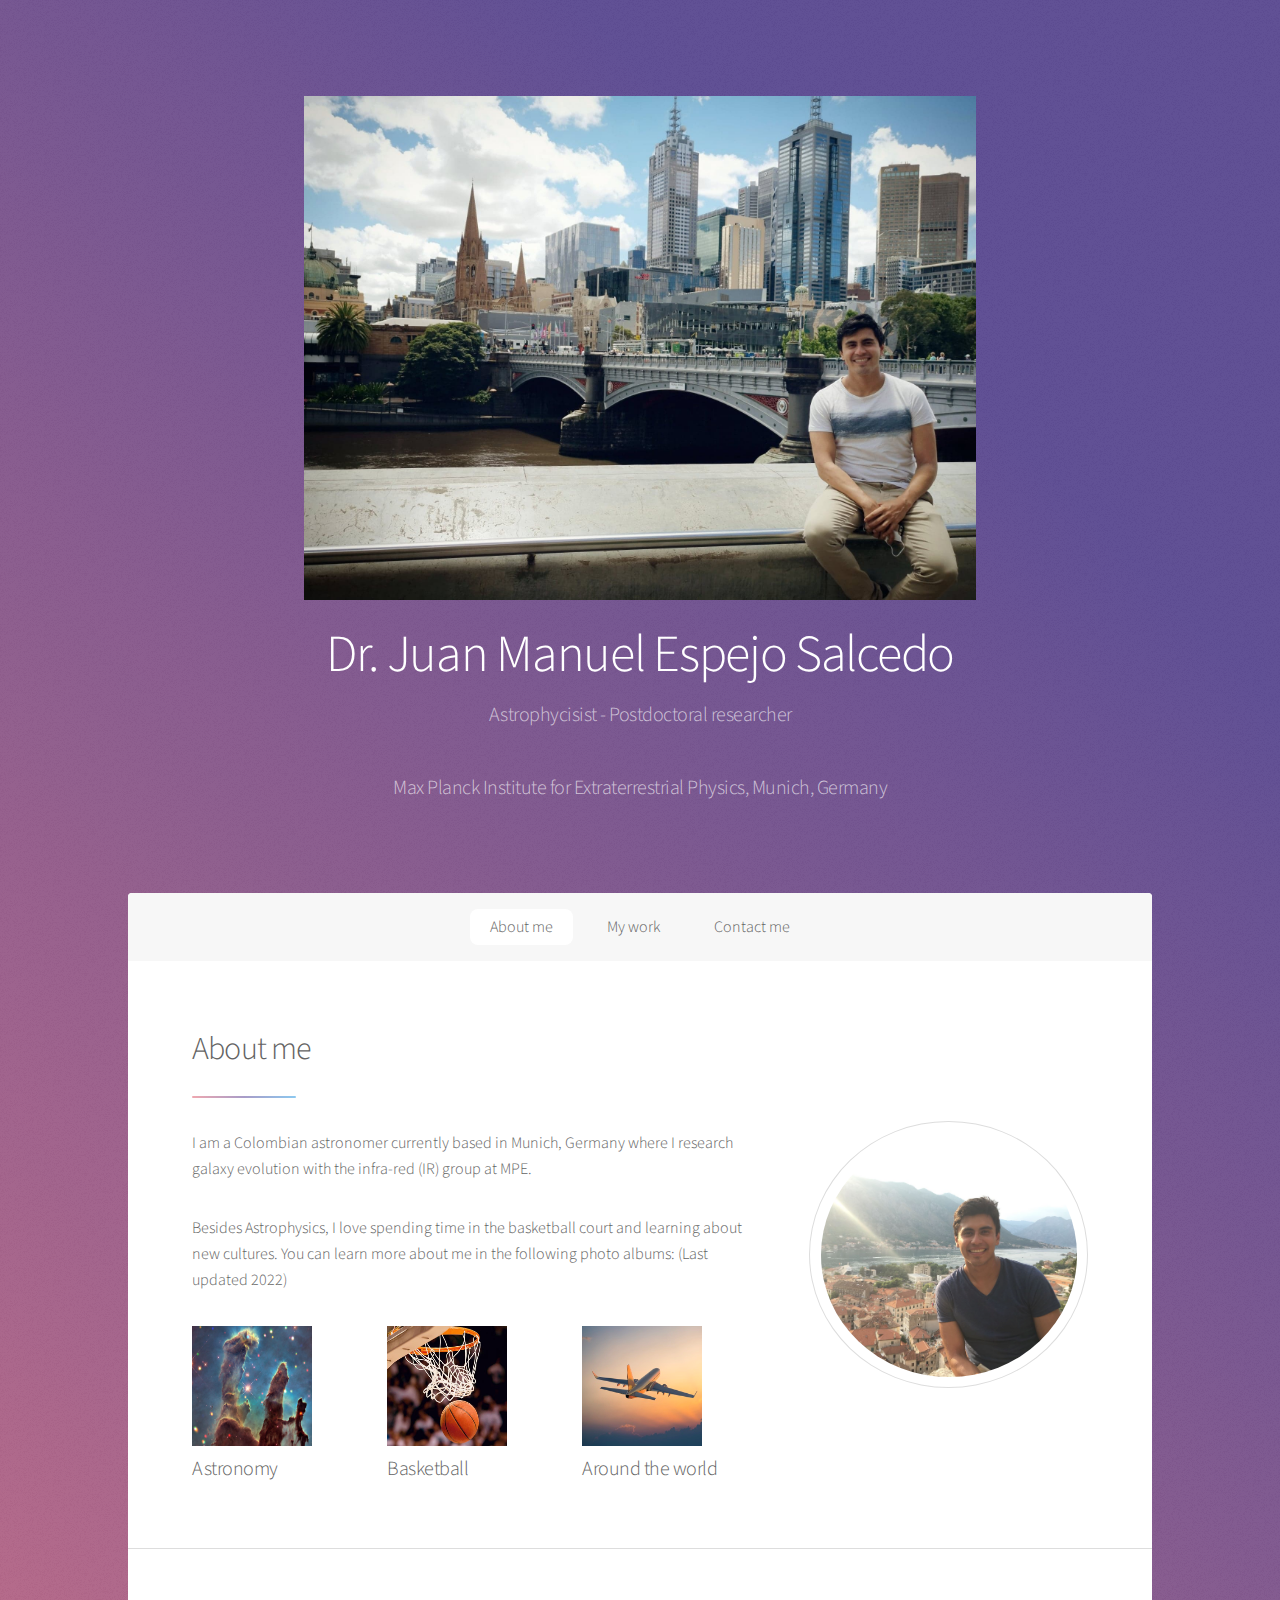
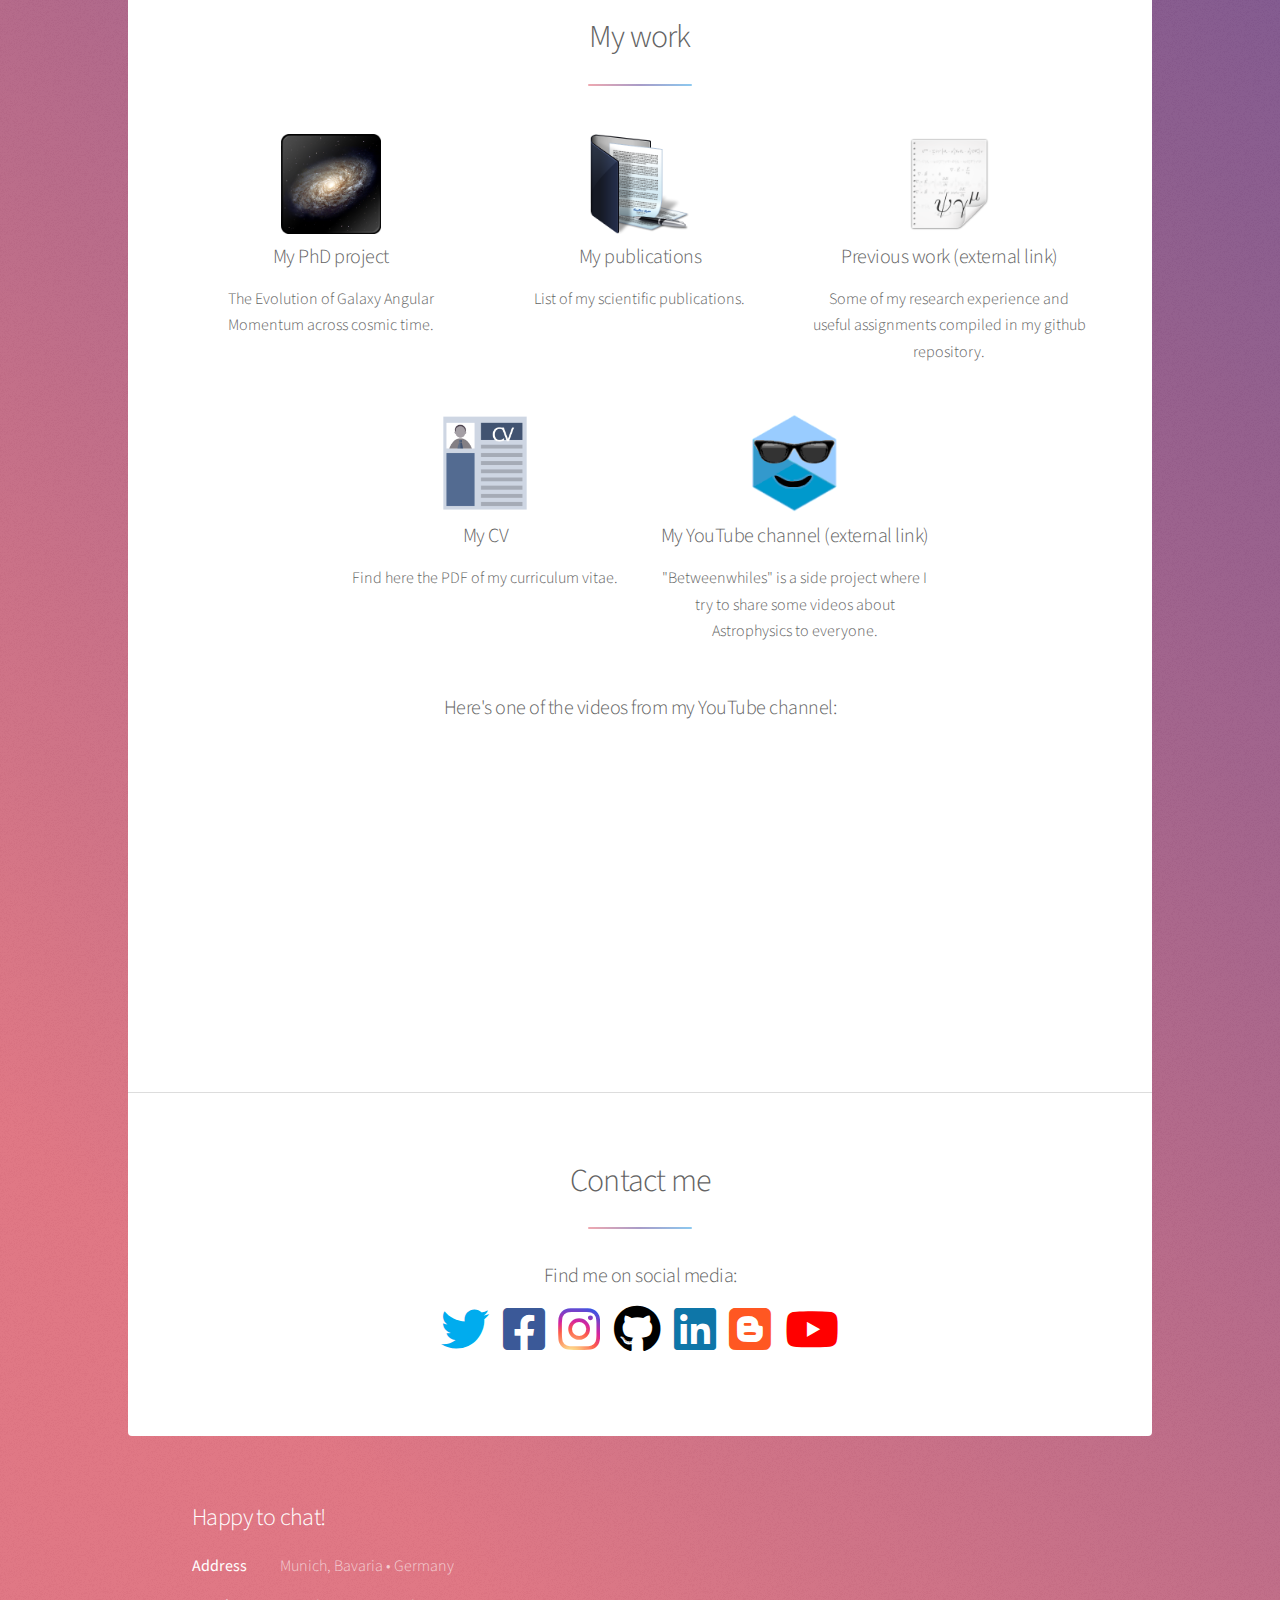
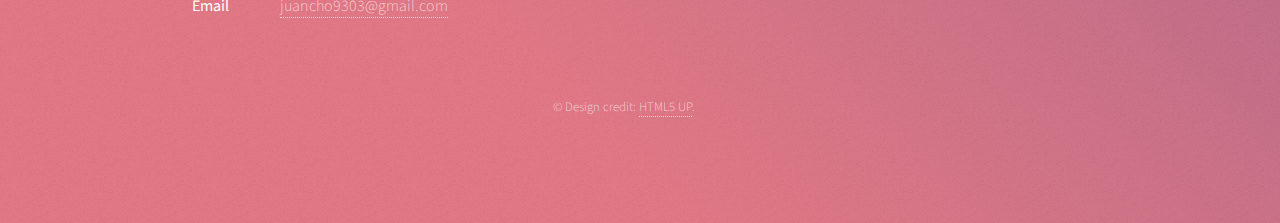
<file: index.html>
<!DOCTYPE HTML>
<!--
	Stellar by HTML5 UP
	html5up.net | @ajlkn
	Free for personal and commercial use under the CCA 3.0 license (html5up.net/license)
-->
<html>
	<head>
		<title>Juan Manuel Espejo S</title>
		<meta charset="utf-8" />
		<meta name="viewport" content="width=device-width, initial-scale=1, user-scalable=no" />
		<link rel="stylesheet" href="assets/css/main.css" />
		<noscript><link rel="stylesheet" href="assets/css/noscript.css" /></noscript>
	</head>
	<body class="is-preload">

		<!-- Wrapper -->
			<div id="wrapper">

				<!-- Header -->
					<header id="header" class="alt">
						<span class="logo"><img src="images/110.jpg" alt="" /></span>
						<h1>Dr. Juan Manuel Espejo Salcedo</h1>
						<p>Astrophycisist - Postdoctoral researcher<br />
						<p>Max Planck Institute for Extraterrestrial Physics, Munich, Germany<br />
						
					</header>

				<!-- Nav -->
					<nav id="nav">
						<ul>
							<li><a href="#intro" class="active">About me</a></li>
							<li><a href="#first">My work</a></li>
							<li><a href="#cta">Contact me</a></li>
						</ul>
					</nav>

				<!-- Main -->
					<div id="main">

						<!-- Introduction -->
							<section id="intro" class="main">
								<div class="spotlight">
									<div class="content">
										<header class="major">
											<h2>About me</h2>
										</header>
										<p>I am a Colombian astronomer currently based in Munich, Germany where I research galaxy evolution with the infra-red (IR) group at MPE.</p>
										<p>Besides Astrophysics, I love spending time in the basketball court and learning about new cultures. You can learn more about me in the following photo albums: (Last updated 2022)</p>
										
										<ul class="features">
											<li>
												<a href="about_me_astronomy.html" style="border: none;box-shadow: none;"><img src="images/astronomy_icon.jpg" width="120" height="120" title="Astronomy-related pictures" alt=""></a>
												<h3>Astronomy</h3>
											</li>
											<li>
												<a href="about_me_basketball.html" style="border: none;box-shadow: none;"><img src="images/basket_icon.jpg" width="120" height="120" title="Basketball-related pictures" alt=""></a>
												<h3>Basketball</h3>
											</li>
											<li>
												<a href="about_me_fun.html" style="border: none;box-shadow: none;"><img src="images/travel_icon.jpg" width="120" height="120" title="Personal" alt=""></a>
												<h3>Around the world</h3>
											</li>
											<!--<li><a href="about_me_astronomy.html" class="button">My astronomy life</a></li> <li><a href="about_me_basketball.html" class="button">My basketball life</a></li> <li><a href="about_me_fun.html" class="button">Around the world</a></li> -->
										</ul>
									</div>
									<span class="image"><img src="images/profile_pic_short.jpg" alt="" /></span>
								</div>
							</section>

						<!-- First Section -->
							<section id="first" class="main special">
								<header class="major">
									<h2>My work</h2>
								</header>
								<ul class="features">

									<li>
										<a href="my_phd_project.html" style="border: none;box-shadow: none;"><img src="images/galaxy-icon-1.jpg" width="100" height="100" title="Check out my PhD project" alt=""></a>
									    <h3>My PhD project</h3>
										<p>The Evolution of Galaxy Angular Momentum across cosmic time.</p>
									</li>
									<li>
										<a href="publications.html" style="border: none;box-shadow: none;"><img src="images/folder-contract.ico.ico" width="100" height="100" title="Read my public scientific articles" alt=""></a>
										<h3>My publications</h3>
										<p>List of my scientific publications.</p>
									</li>
									
									<li>
										<a href="https://github.com/juancho9303/My_projects" style="border: none;box-shadow: none;"><img src="images/files_icon.ico" width="100" height="100" title="Take a look at my previous research work" alt=""></a>
										<h3>Previous work (external link)</h3>
										<p>Some of my research experience and useful assignments compiled in my github repository.</p>
									</li>
									<li>
										<a href="cv.html" style="border: none;box-shadow: none;"><img src="images/cv_2.png" width="100" height="100" title="Juan's CV" alt=""></a>
										<h3>My CV</h3>
										<p>Find here the PDF of my curriculum vitae.</p>
									</li>

									<li>
										<a href="https://www.youtube.com/channel/UCIsRrijfmG1ijWAm9Wqn8Vg" style="border: none;box-shadow: none;"><img src="images/icon.png" width="100" height="100" title="Check out my YouTube channel" alt=""></a>
										<h3>My YouTube channel (external link)</h3>
										<p>"Betweenwhiles" is a side project where I try to share some videos about Astrophysics to everyone.</p>
									</li>

									<!--
									<br />
									<h3>Here's one of the videos from my YouTube channel:</h3>

									<iframe width="620" height="415" src="https://www.youtube.com/embed/vnukhm53qPc"> </iframe> -->

	
								</ul>

								<h3>Here's one of the videos from my YouTube channel:</h3>

								<!--	<iframe width="620" height="315" src="https://www.youtube.com/embed/vnukhm53qPc" frameborder="0"> </iframe> -->
									<div class="responsive-youtube"> <iframe width="620" height="315" src="https://www.youtube.com/embed/vnukhm53qPc" frameborder="0"></iframe> </div>
								<!-- <footer class="major">
									<ul class="actions special">
										<li><a href="generic.html" class="button">Learn More</a></li>
									</ul>
								</footer> -->
							</section>

						

						<!-- Get Started -->
							<section id="cta" class="main special">
								<header class="major">
									<h2>Contact me</h2>
									<h3>Find me on social media:</h3>
							<ul class="icons">
								<li><a href="https://twitter.com/Juanespejo0313" style="border: none;box-shadow: none;color:#00acee" class="fab fa-twitter fa-3x"  title="Juan's Twitter account"></span></a></li>
								<li><a href="https://www.facebook.com/juan.m.espejo" class="fab fa-facebook-square fa-3x" style="border: none;box-shadow: none;color:#3b5998" title="Juan's Facebook account"></span></a></li>
								<li><a href="https://www.instagram.com/juanespejosa/" class="fab fa-instagram fa-3x" style="border: none;box-shadow: none;background: radial-gradient(circle at 30% 107%, #fdf497 0%, #fdf497 5%, #fd5949 45%, #d6249f 60%, #285AEB 90%);
									-webkit-background-clip: text;
											/* Also define standard property for compatibility */
											background-clip: text;
									-webkit-text-fill-color: transparent;"  title="Juan's Instagram account"></span></a></li>
								<li><a href="https://github.com/juancho9303" class="fab fa-github fa-3x"  style="border: none;box-shadow: none;color:black"  title="Juan's Github account"></span></a></li>
								<li><a href="https://www.linkedin.com/in/juan-manuel-espejo-salcedo-8b8070b2/" class="fab fa-linkedin fa-3x"  style="border: none;box-shadow: none;color:#0e76a8"  title="Juan's LinkedIn account"></span></a></li>
								<li><a href="https://juanespejo0313.blogspot.com/" class="fab fa-blogger fa-3x"  style="border: none;box-shadow: none;color:#ff5722"  title="Juan's Blog"></span></a></li>
								<li><a href="https://www.youtube.com/c/betweenwhiles" class="fab fa-youtube fa-3x" style="border: none;box-shadow: none;color:#FF0000"  title="Juan's YouTube channel"><span<></a></li>
								
							</ul>
								<!--	<p>Doetfdsfsfsd.</p> -->
								<!--
								</header>
								<footer class="major">
									<ul class="actions special">
										<li><a href="#" class="button">Go back</a></li>
									</ul>
								</footer>
							    -->
							</section>

					</div>

				<!-- Footer -->
					<footer id="footer">
						<section>
							<h2>Happy to chat!</h2>
							<dl class="alt">
								<dt>Address</dt>
								<dd>Munich, Bavaria &bull; Germany</dd>
								<!-- <dt>Phone</dt>
								<dd>(+61) 424782204</dd> -->
								<dt>Email</dt>
								<dd><a href="#">juancho9303@gmail.com</a></dd>
							</dl>
							  
						</section>
						<p class="copyright">&copy; Design credit: <a href="https://html5up.net">HTML5 UP</a>.</p>
					</footer>

			</div>

		<!-- Scripts -->
			<script src="assets/js/jquery.min.js"></script>
			<script src="assets/js/jquery.scrollex.min.js"></script>
			<script src="assets/js/jquery.scrolly.min.js"></script>
			<script src="assets/js/browser.min.js"></script>
			<script src="assets/js/breakpoints.min.js"></script>
			<script src="assets/js/util.js"></script>
			<script src="assets/js/main.js"></script>

	</body>
</html>
</file>
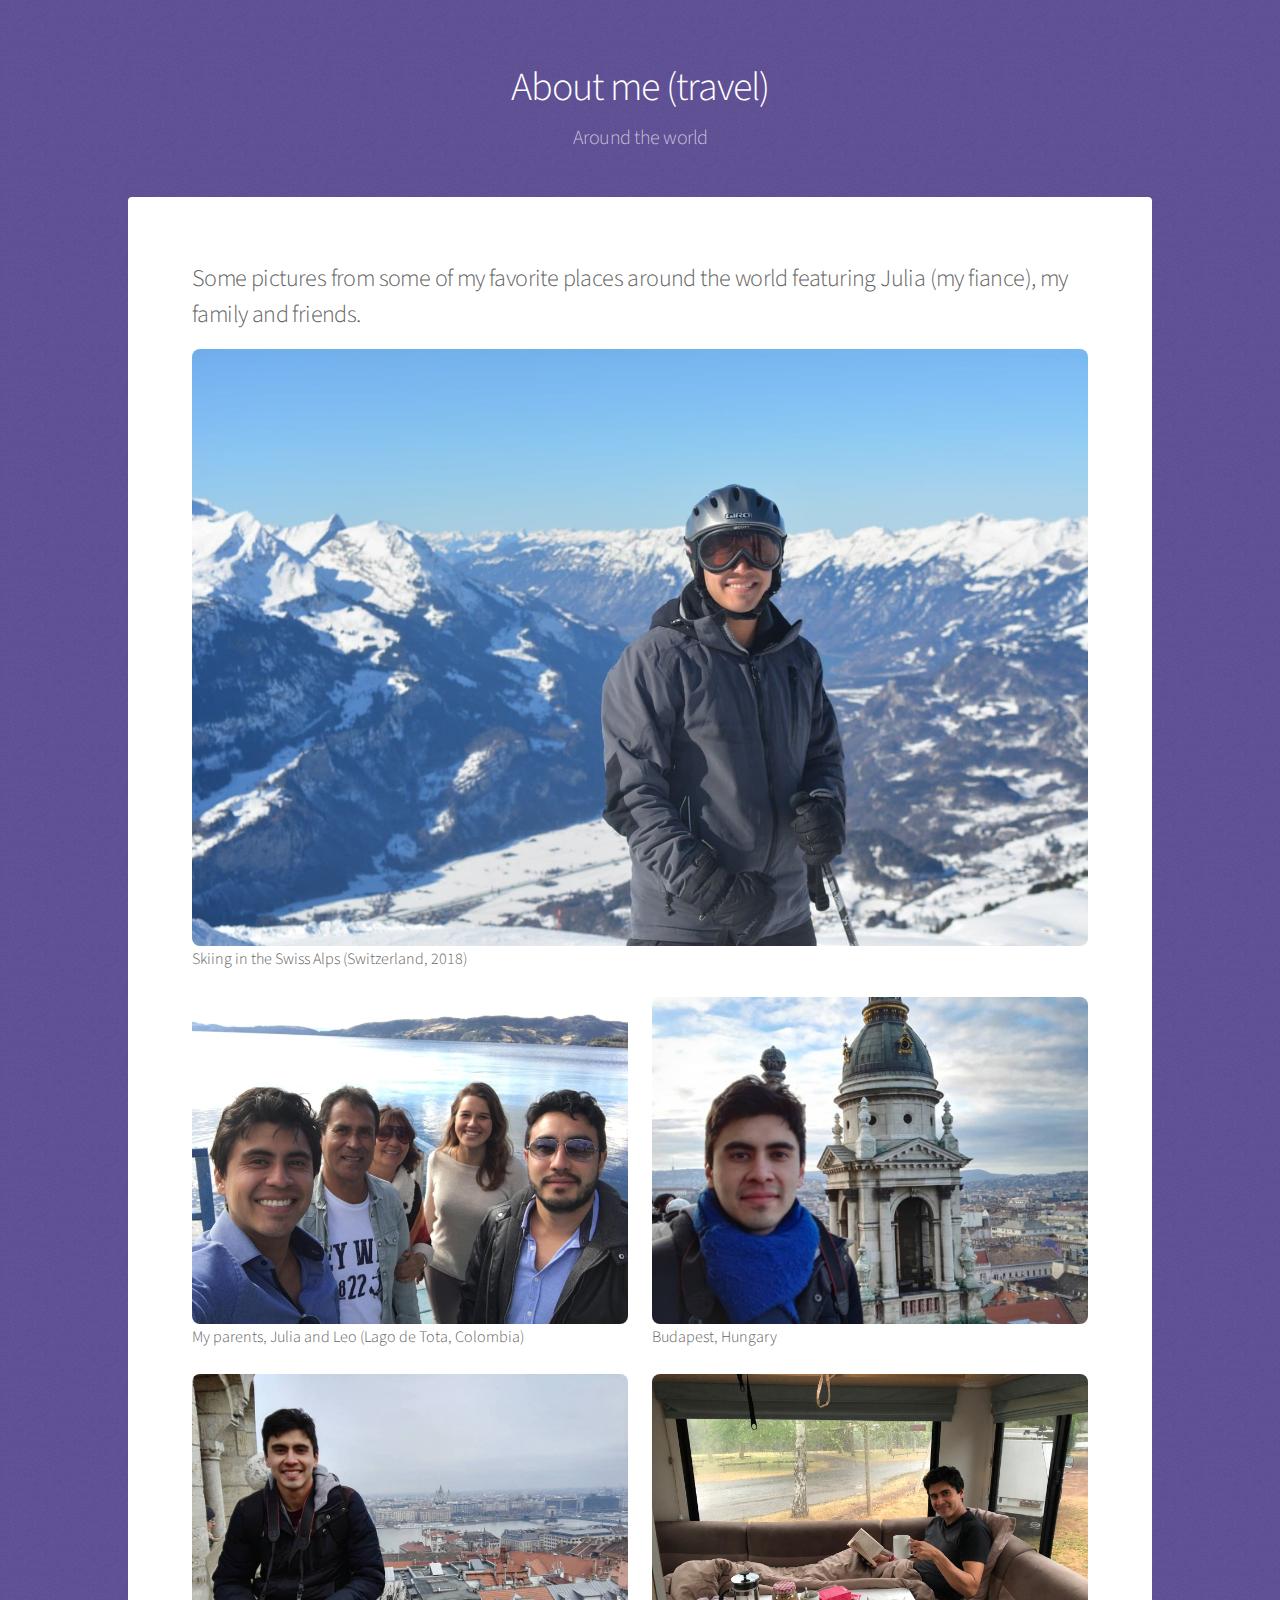
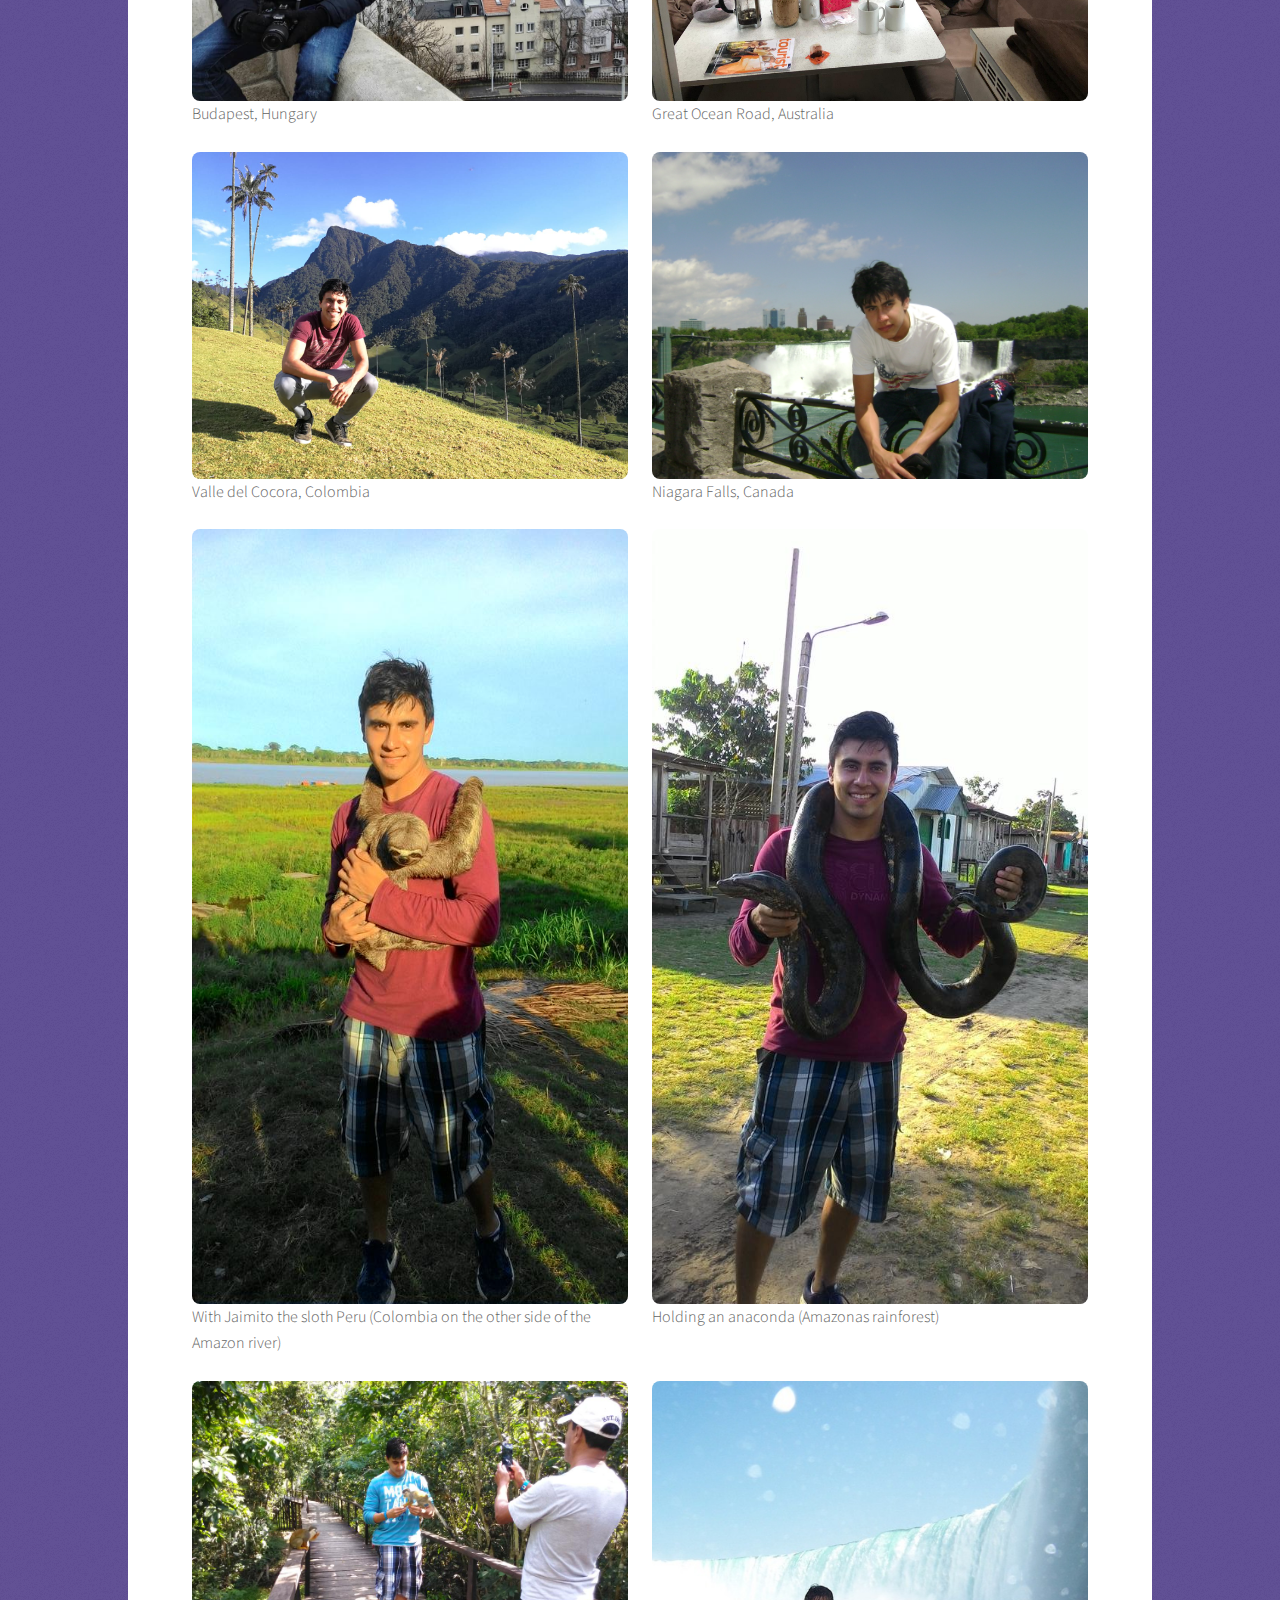
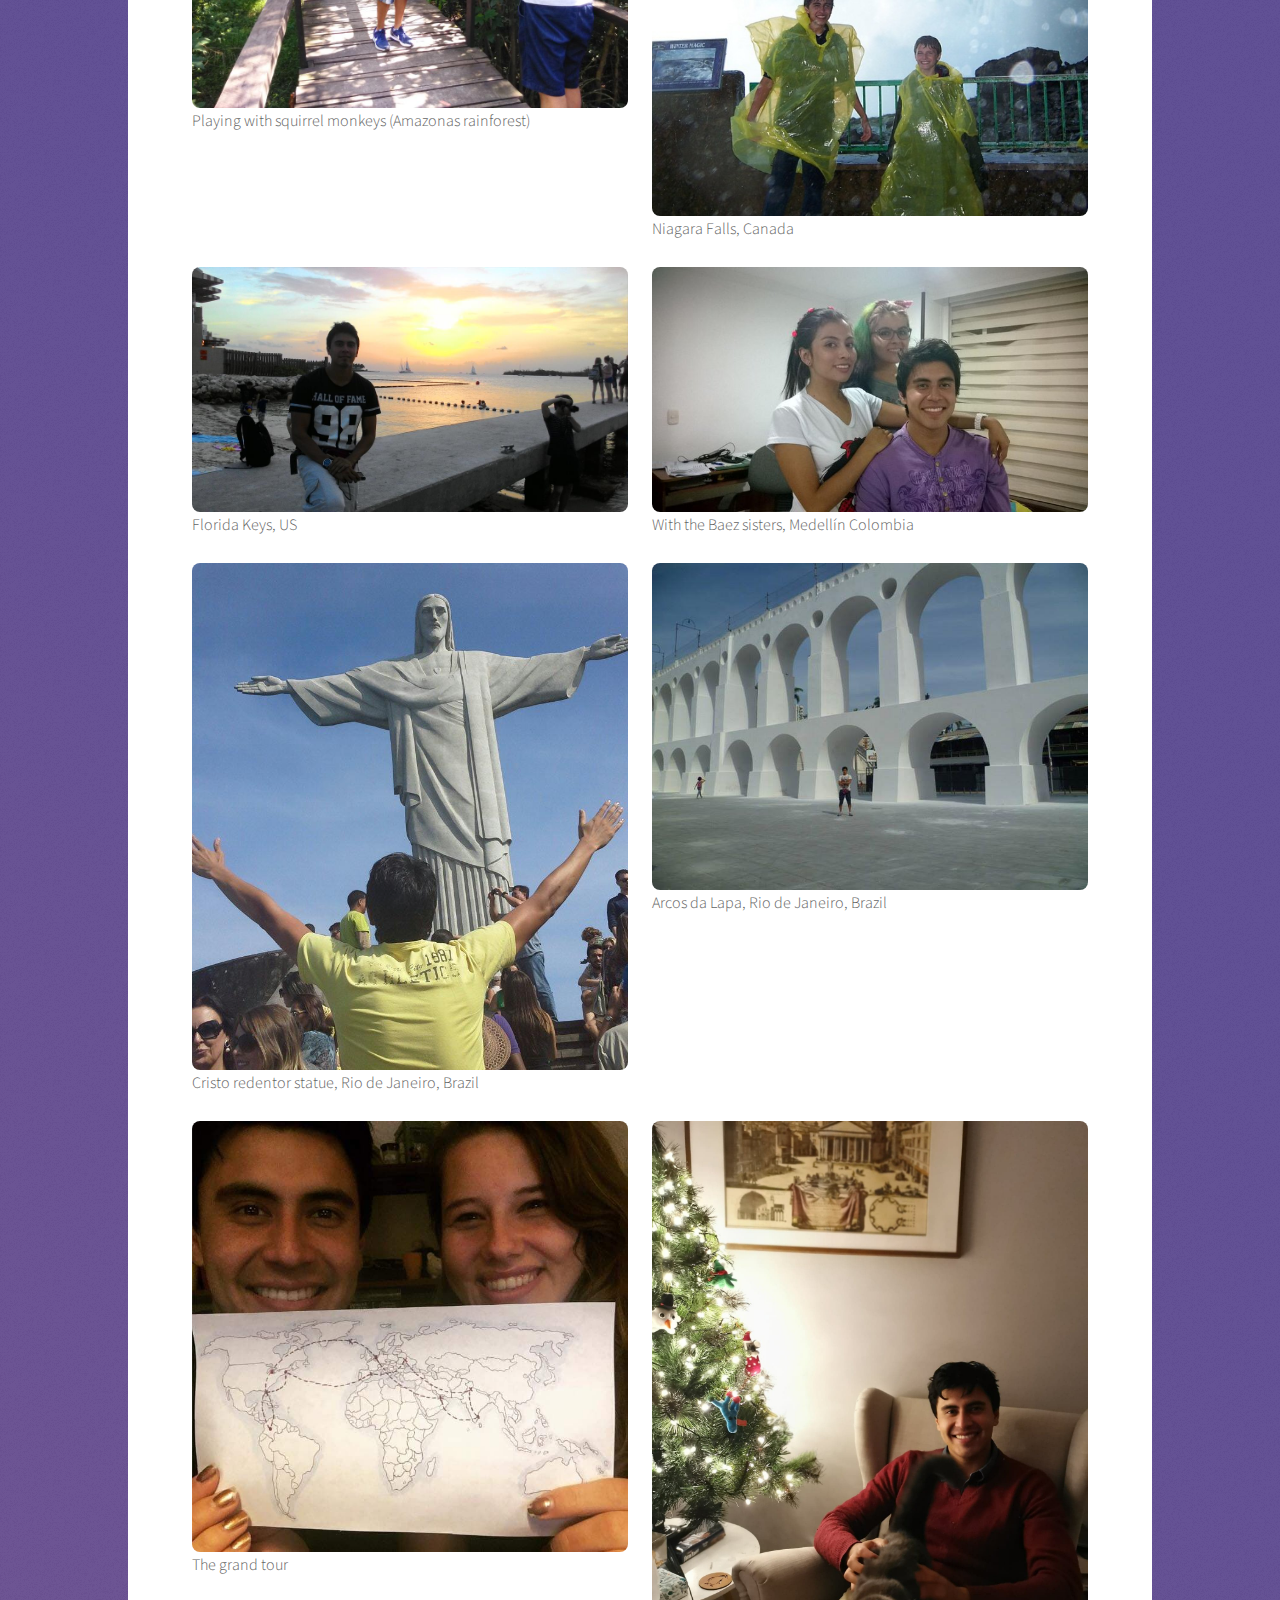
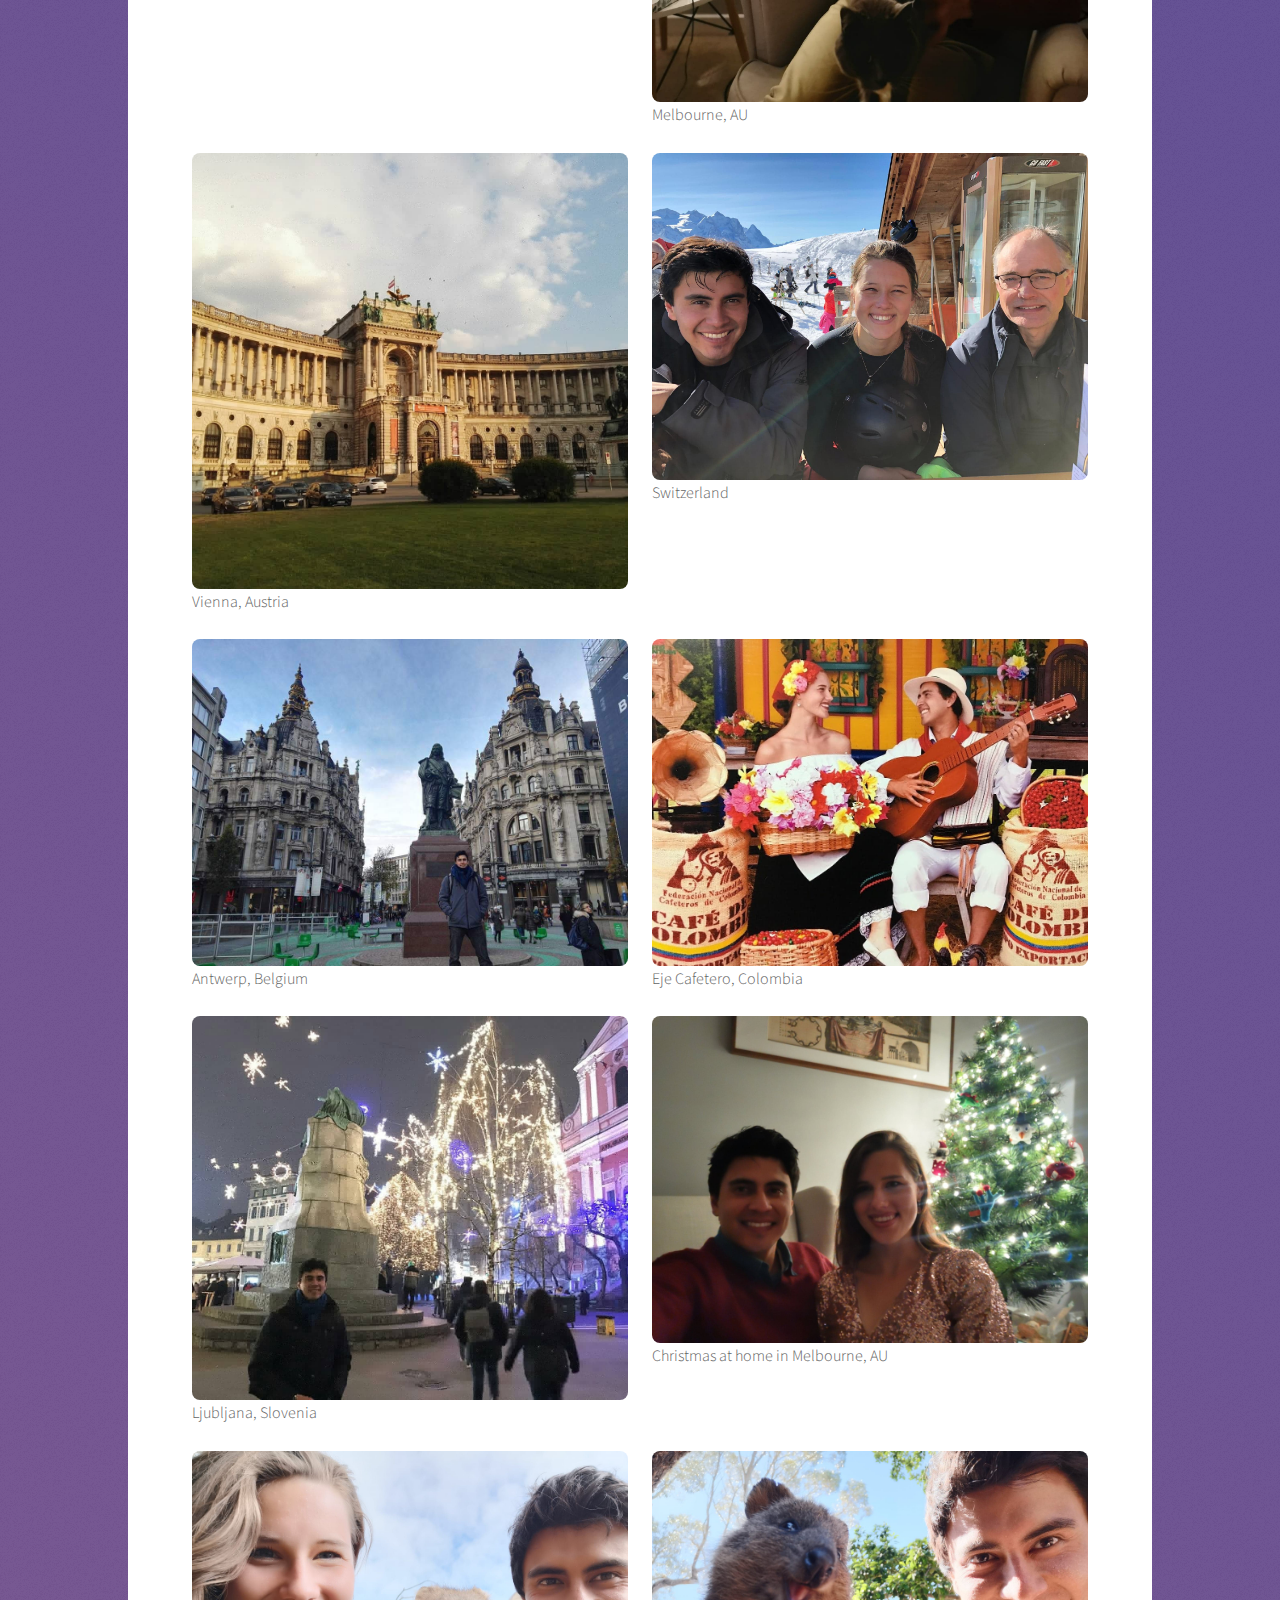
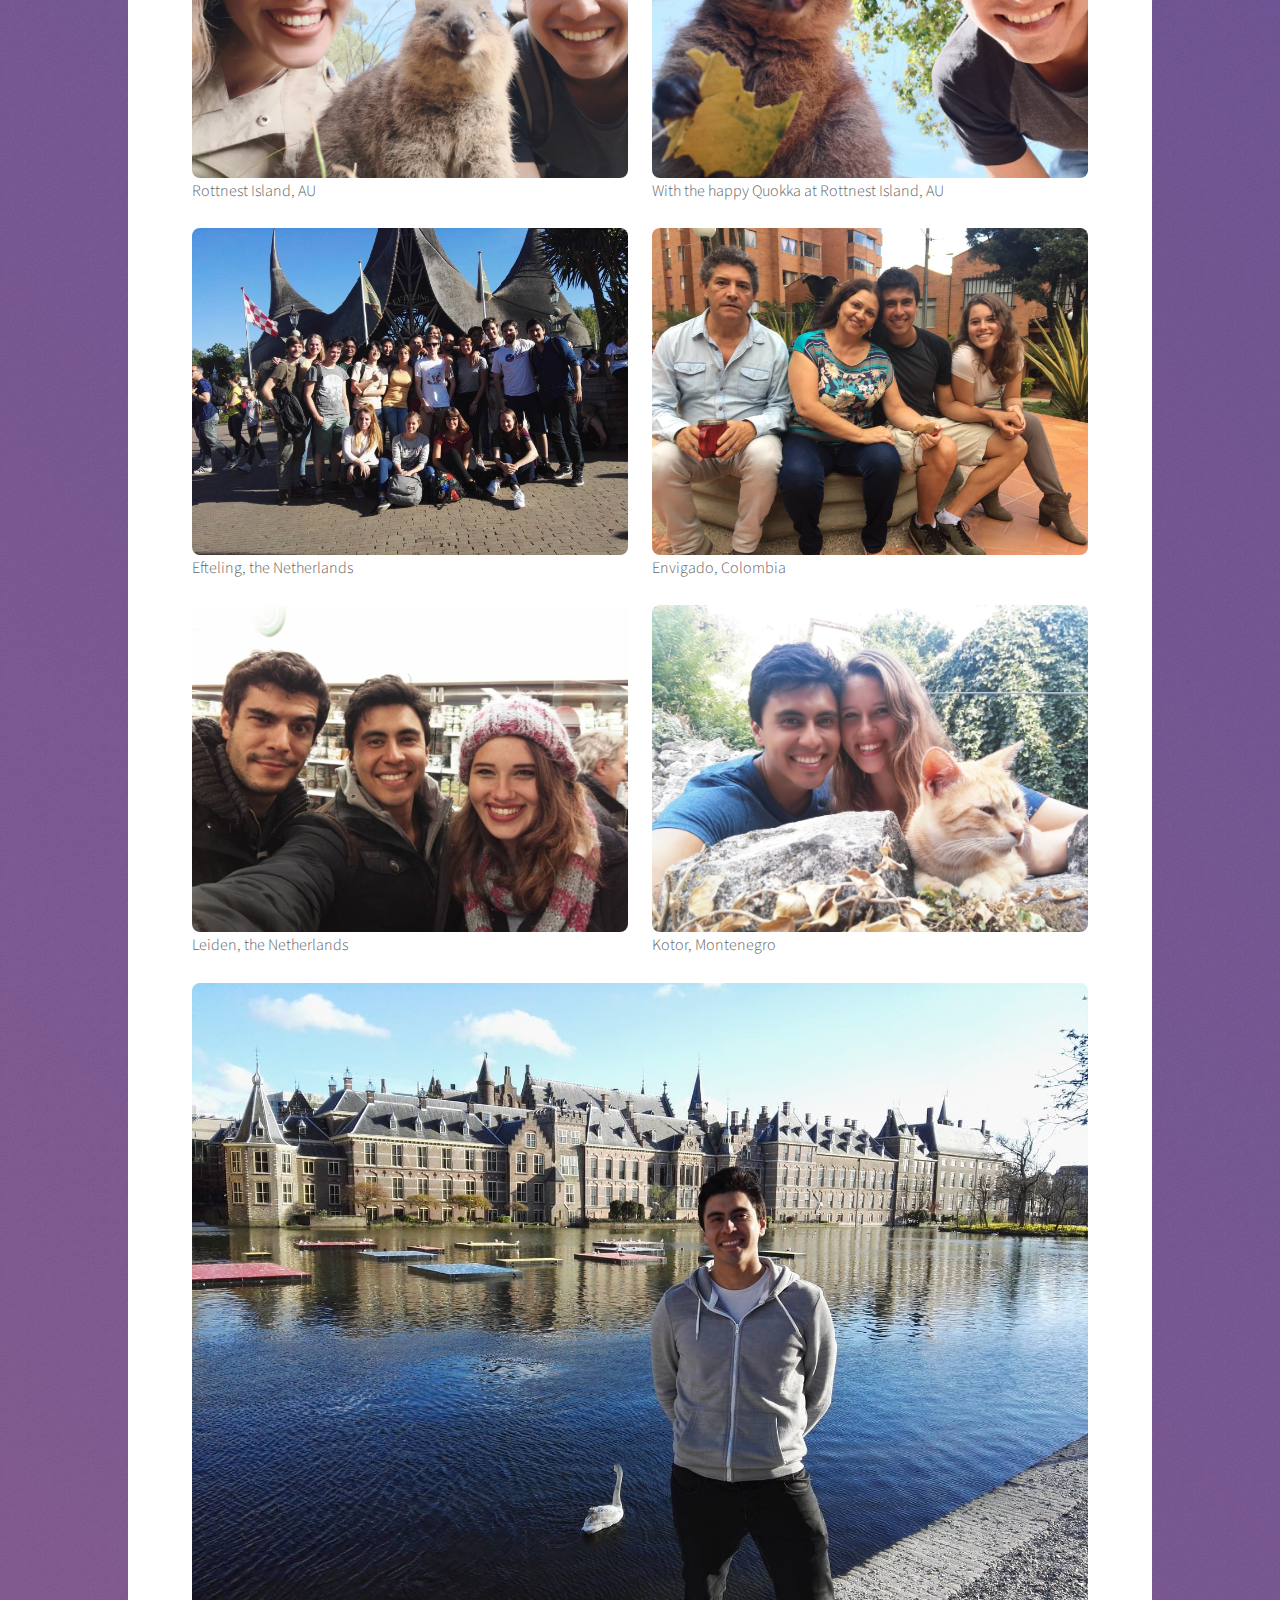
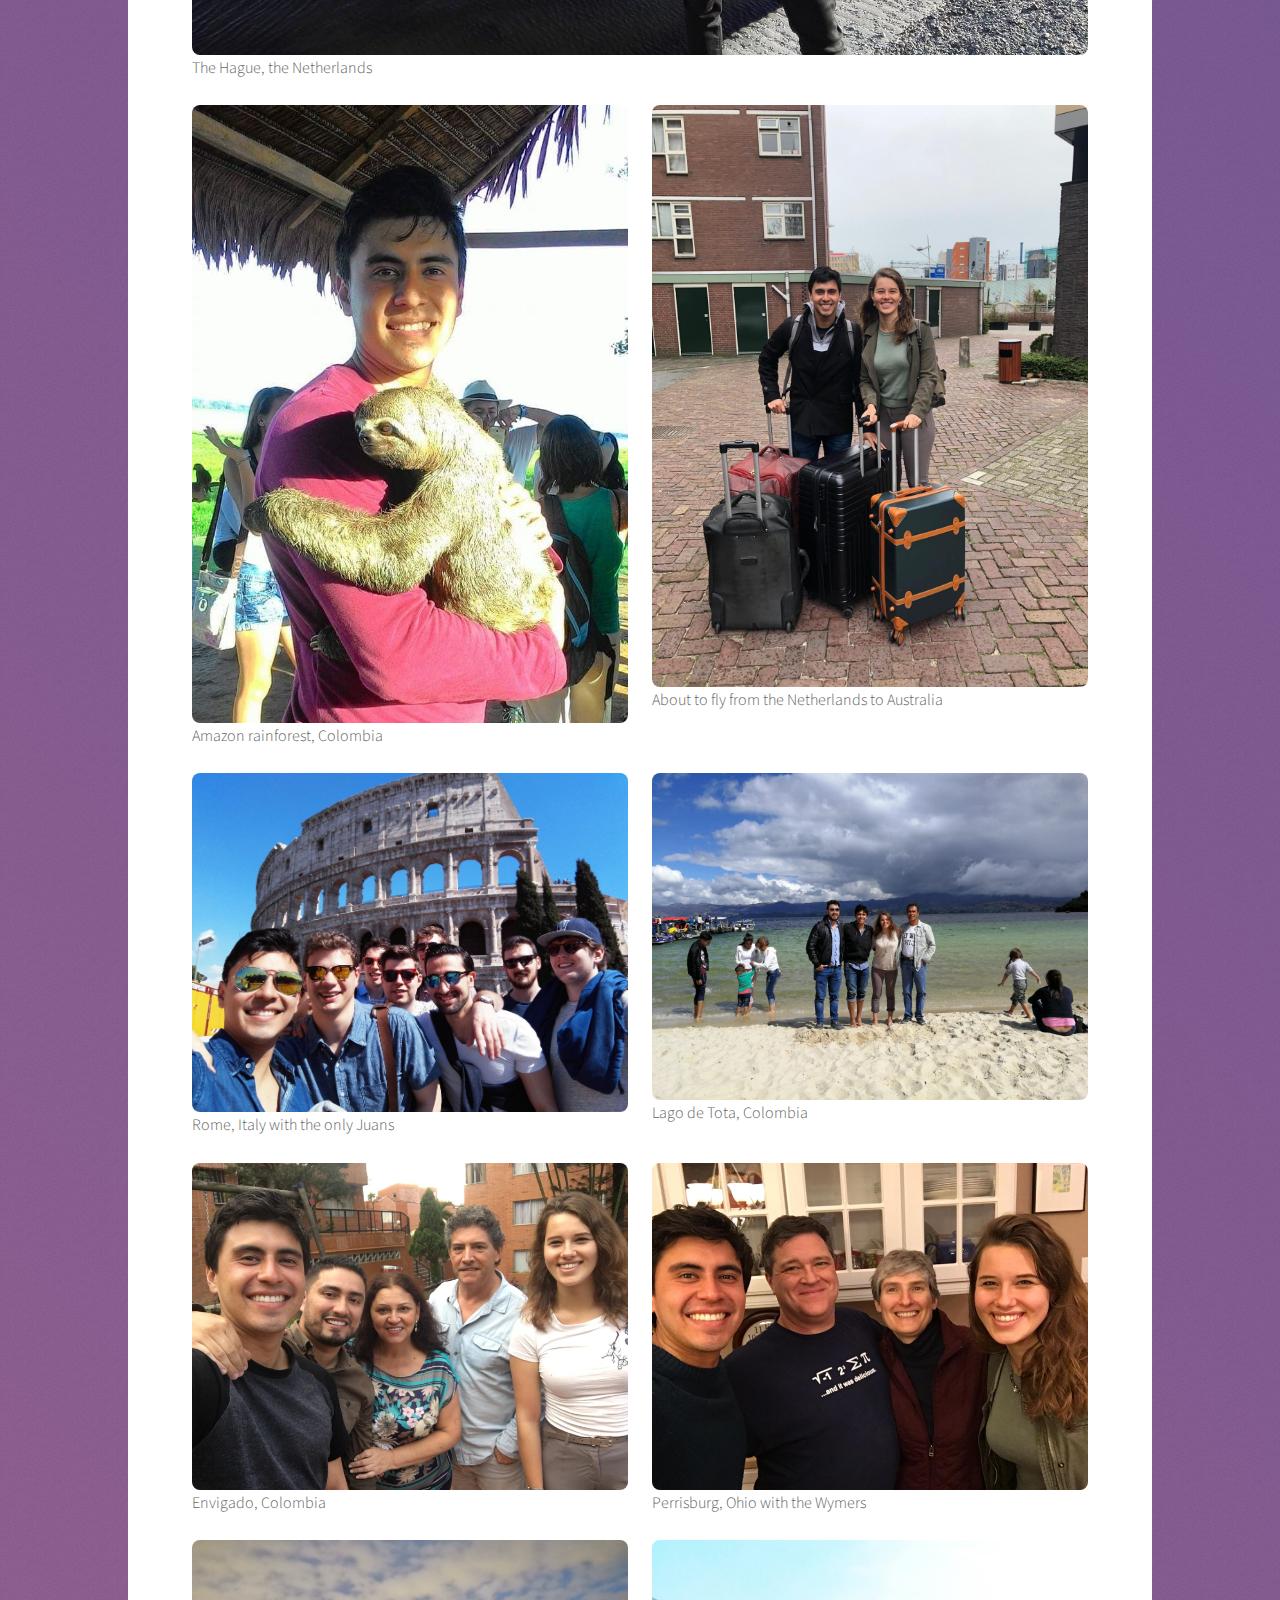
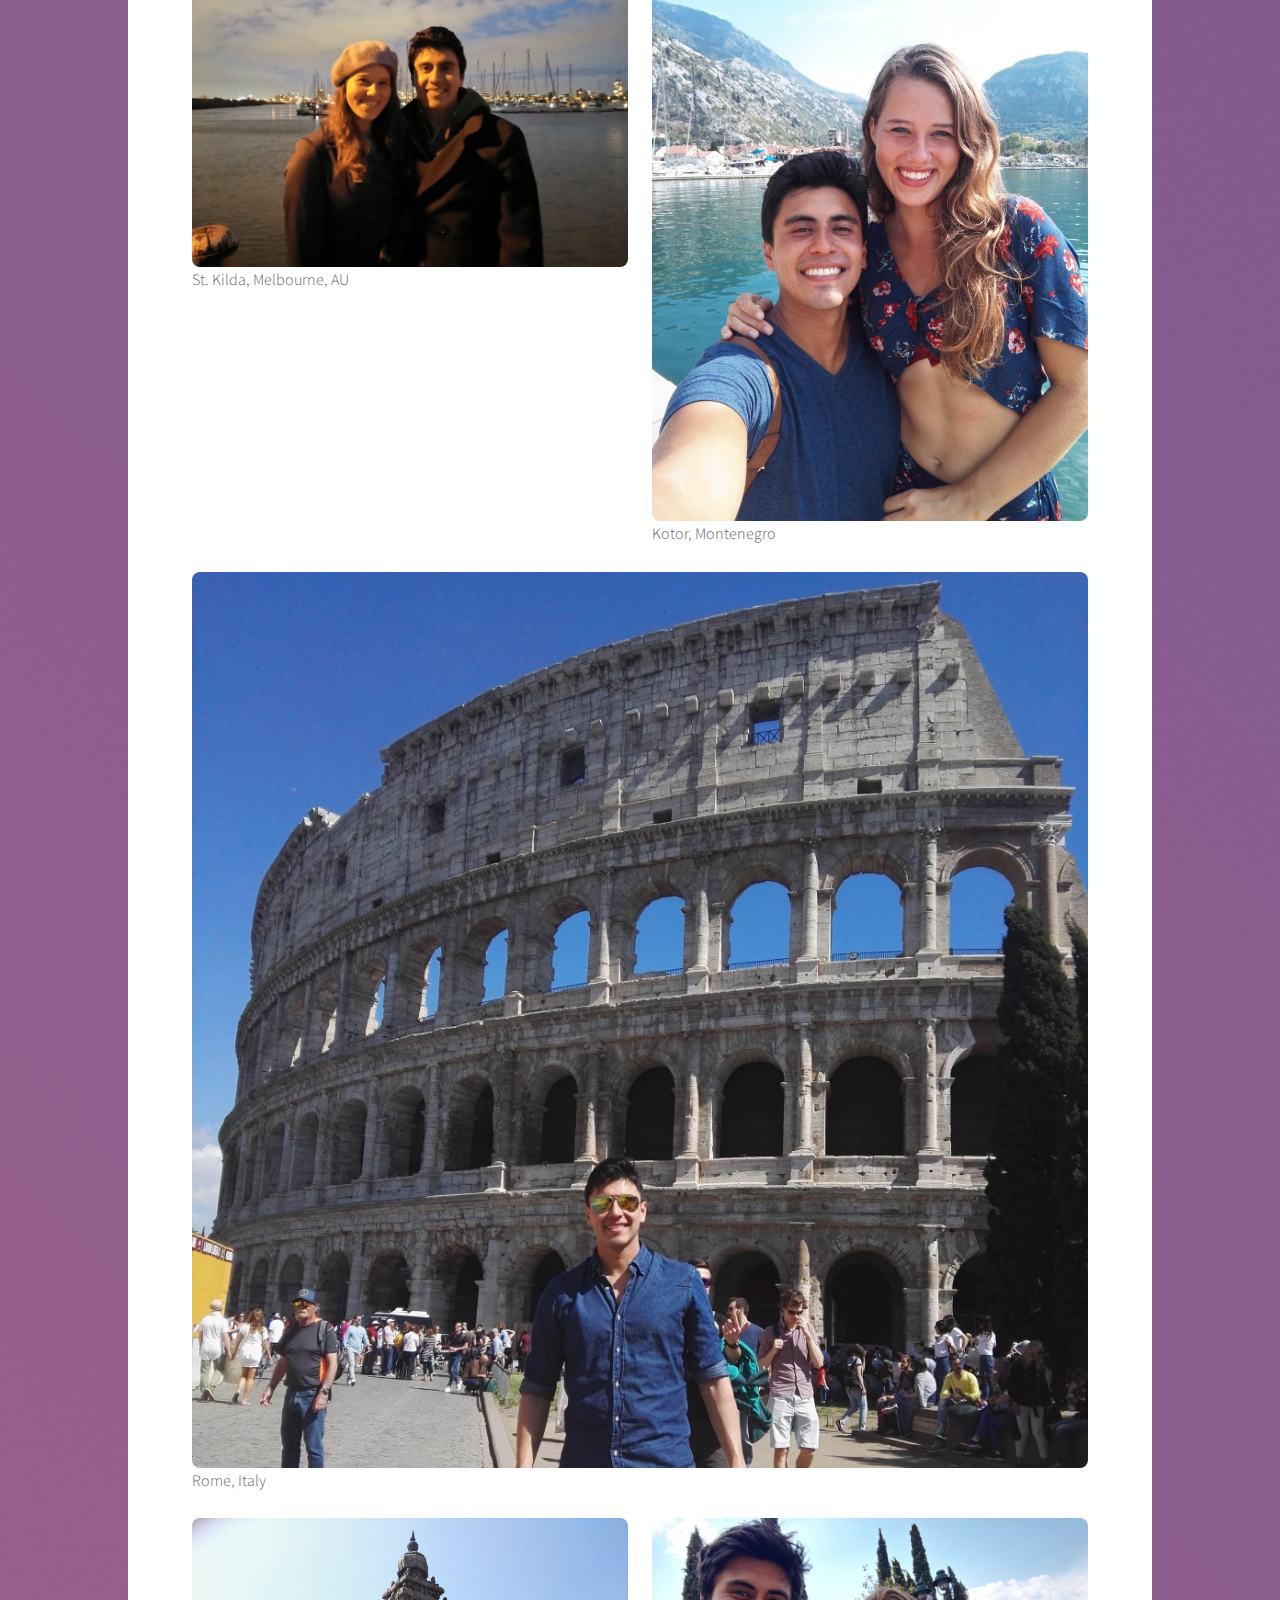
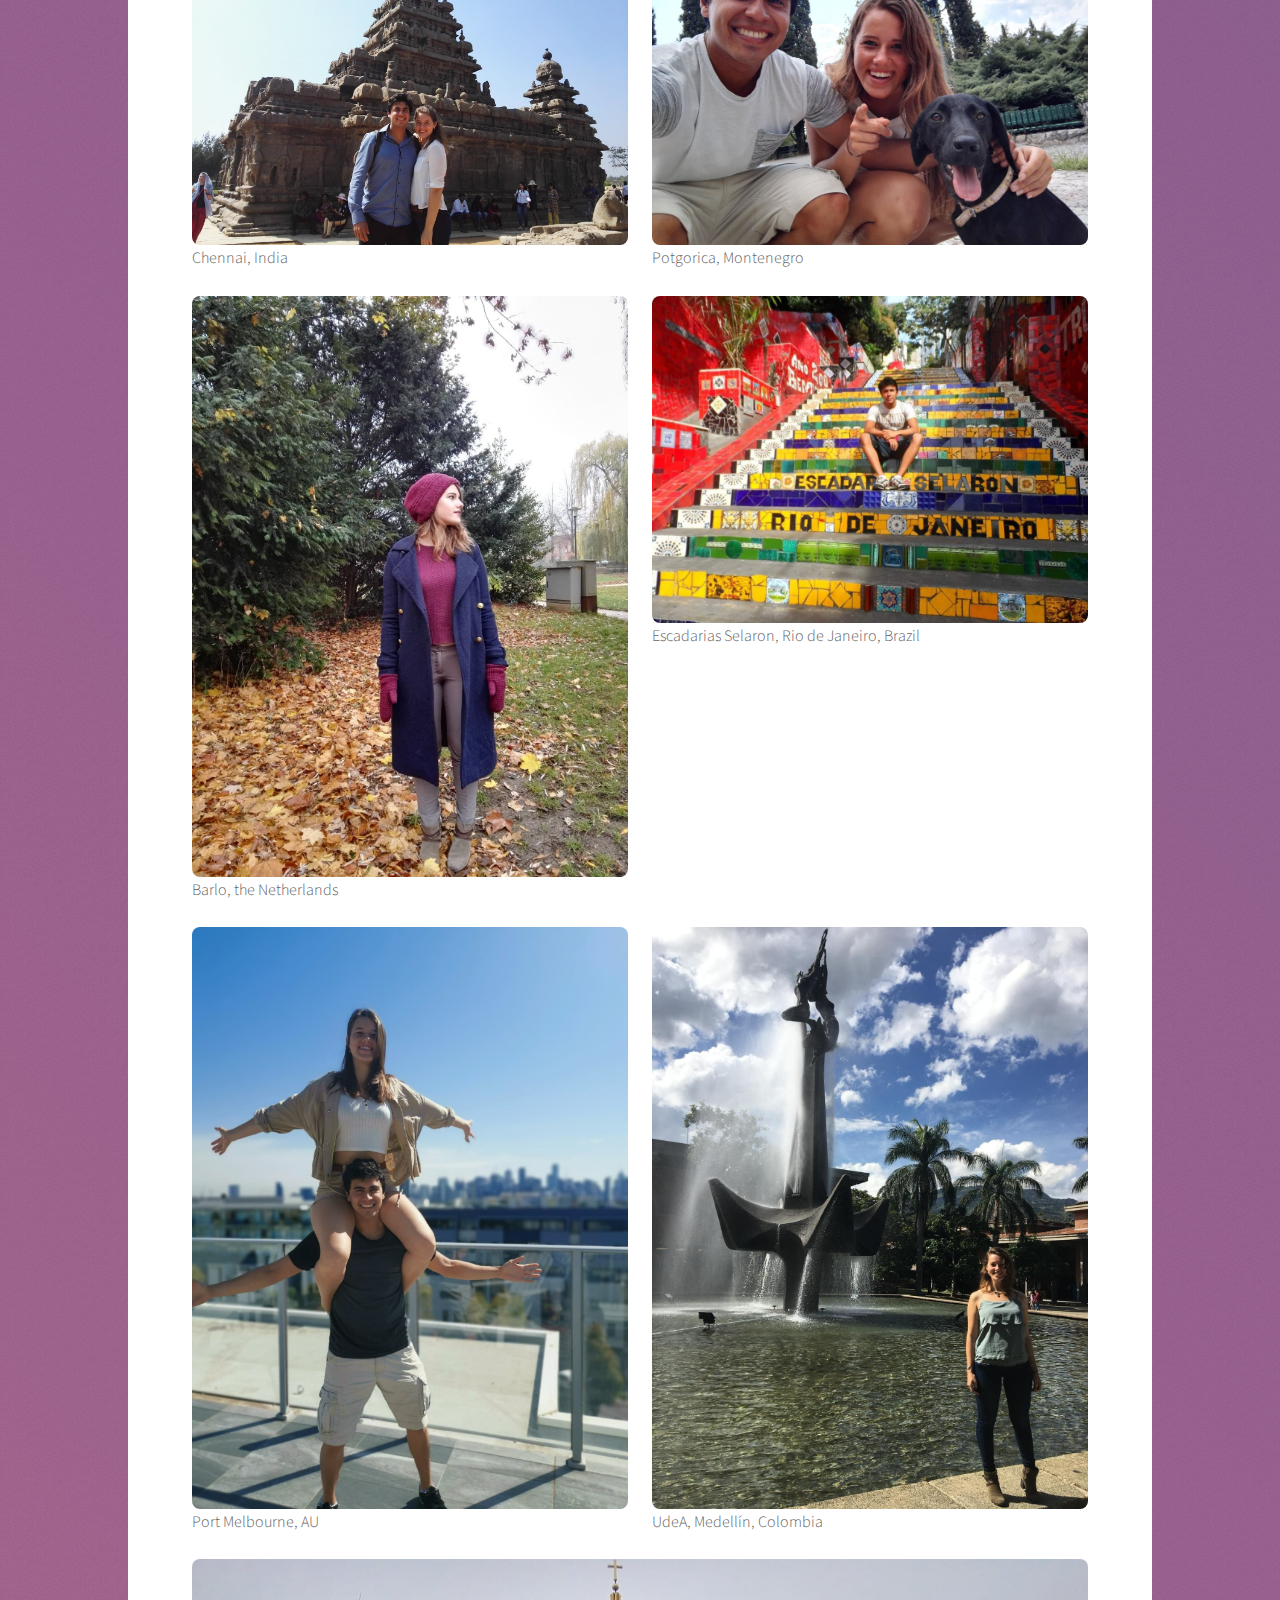
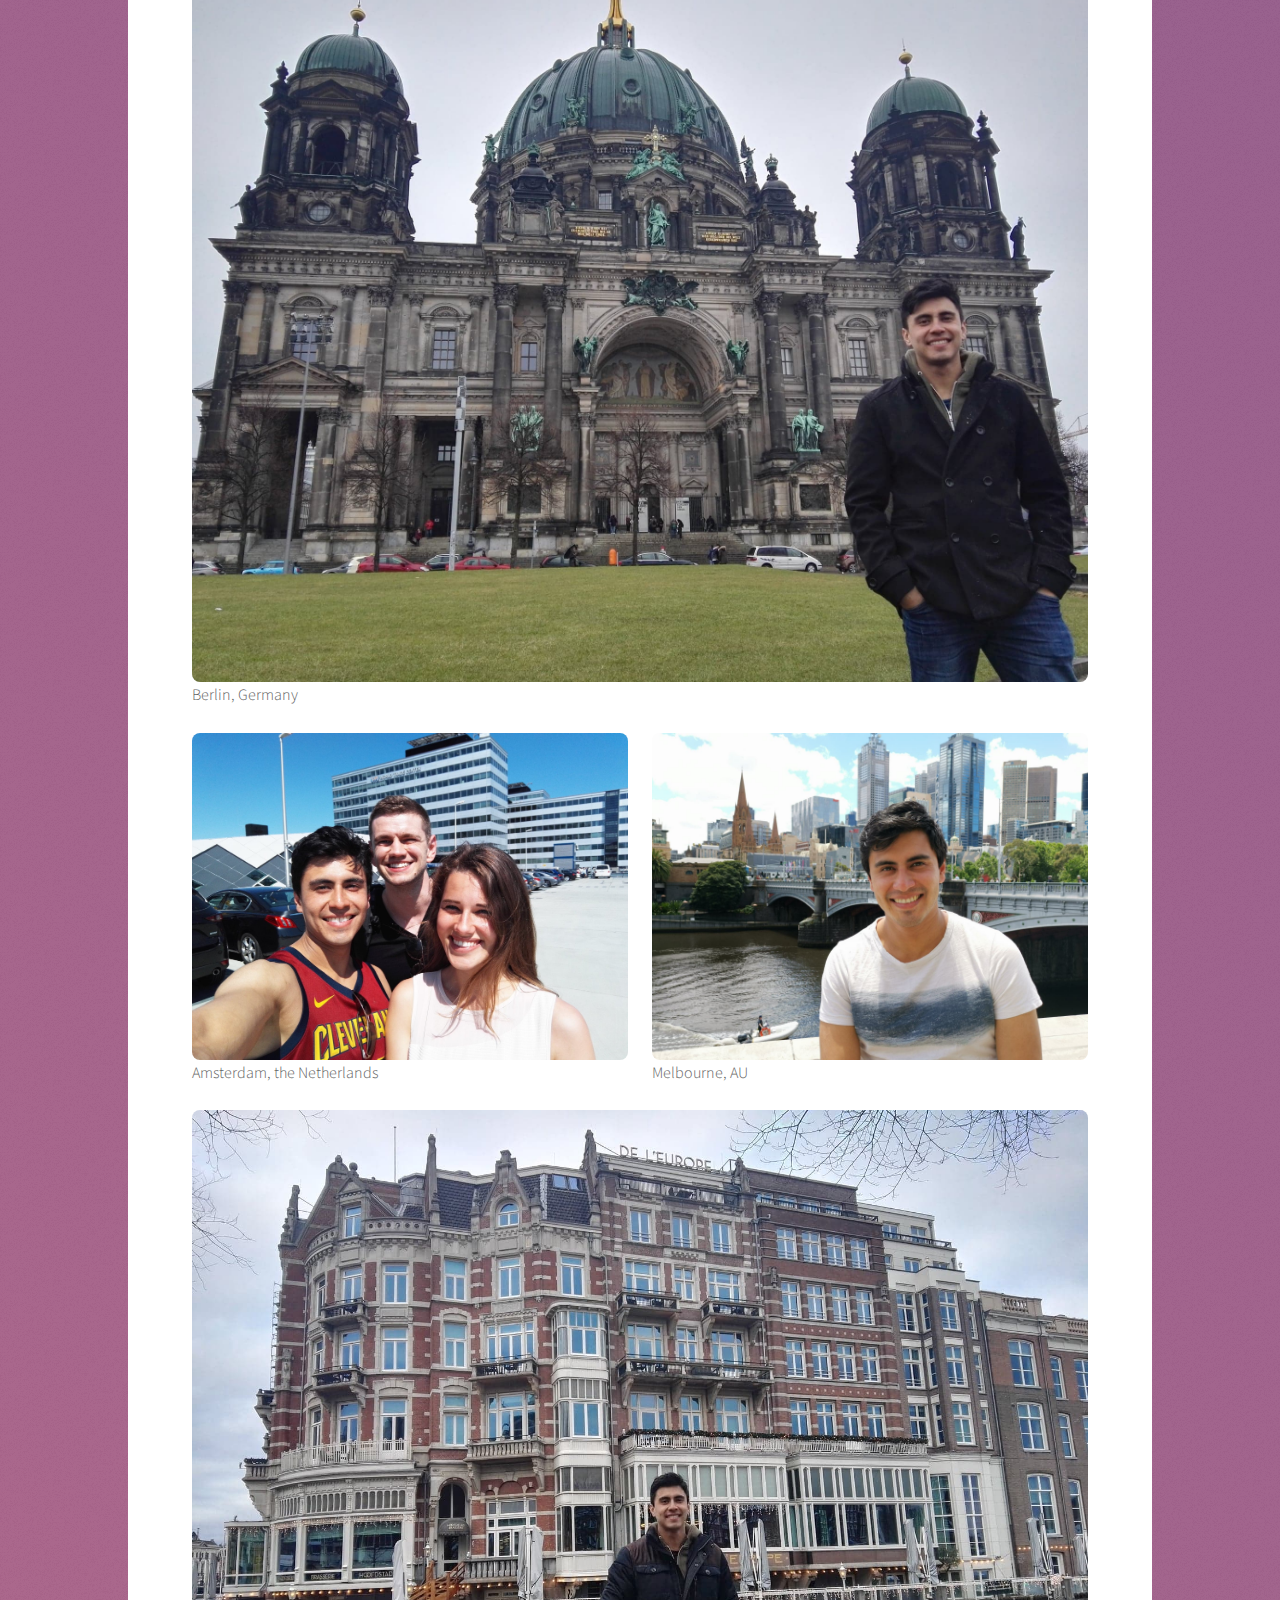
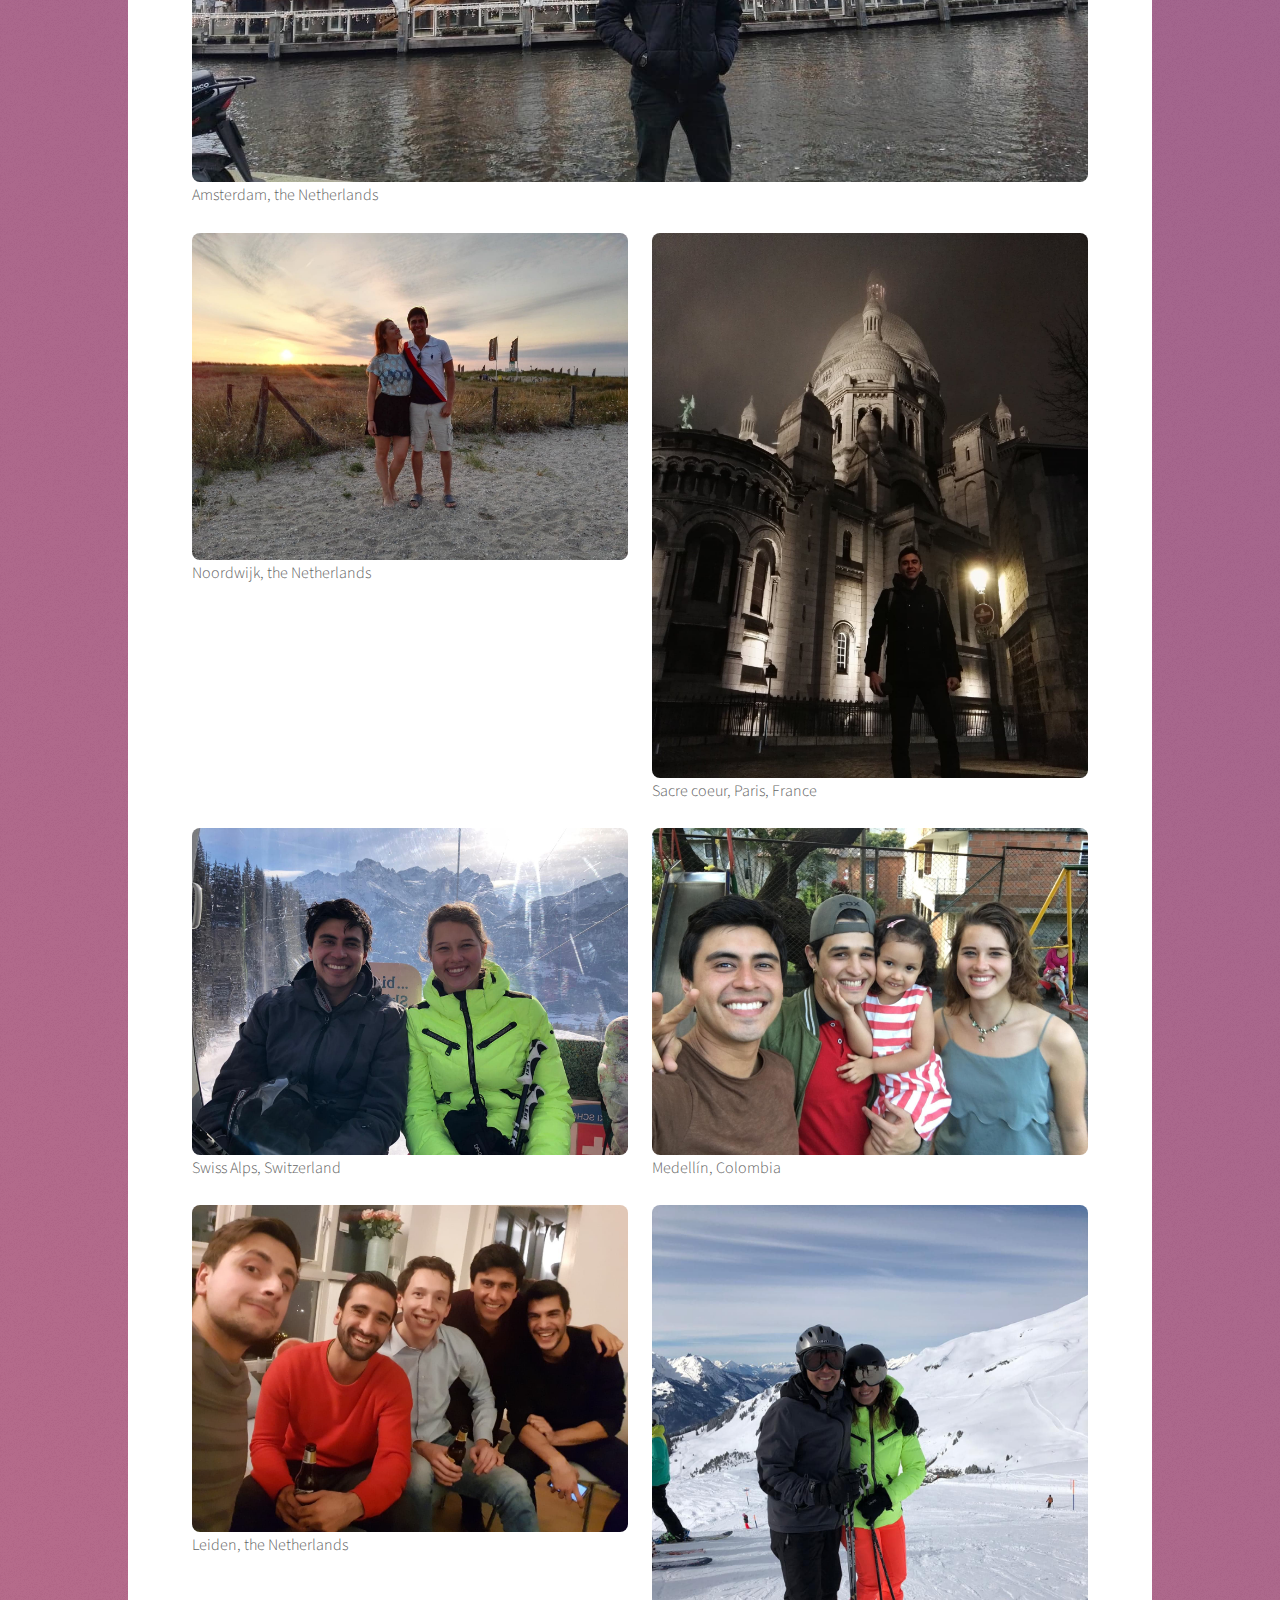
<file: about_me_fun.html>
<!DOCTYPE HTML>
<!--
	Stellar by HTML5 UP
	html5up.net | @ajlkn
	Free for personal and commercial use under the CCA 3.0 license (html5up.net/license)
-->
<html>
	<head>
		<title>Elements - Stellar by HTML5 UP</title>
		<meta charset="utf-8" />
		<meta name="viewport" content="width=device-width, initial-scale=1, user-scalable=no" />
		<link rel="stylesheet" href="assets/css/main.css" />
		<noscript><link rel="stylesheet" href="assets/css/noscript.css" /></noscript>
	</head>
	<body class="is-preload">

		<!-- Wrapper -->
			<div id="wrapper">

				

				<!-- Header -->
					<header id="header">
						<h1>About me (travel)</h1>
						<p>Around the world</p>
					</header>

				<!-- Main -->
					<div id="main">

						<!-- Content -->
							<section id="content" class="main">

								<!-- Trips stuff -->
									<section>
										<h2>Some pictures from some of my favorite places around the world featuring Julia (my fiance), my family and friends.</h2>
										
										<div class="box alt">
											<div class="row gtr-uniform">
												<!-- <h3>Switzerland</h3> -->
												<div class="col-12"><span class="image fit"><img src="images/88.jpg" alt="" /><figcaption>Skiing in the Swiss Alps (Switzerland, 2018)</figcaption></span></div>
												<div class="col-6"><span class="image fit"><img src="images/1.jpg" alt="" /><figcaption>My parents, Julia and Leo (Lago de Tota, Colombia)</figcaption></span></div>
												<div class="col-6"><span class="image fit"><img src="images/3.jpg" alt="" /><figcaption>Budapest, Hungary</figcaption></span></div>
												<div class="col-6"><span class="image fit"><img src="images/4.jpg" alt="" /><figcaption>Budapest, Hungary</figcaption></span></div>
												<div class="col-6"><span class="image fit"><img src="images/5.jpeg" alt="" /><figcaption>Great Ocean Road, Australia</figcaption></span></div>
												<div class="col-6"><span class="image fit"><img src="images/6.jpeg" alt="" /><figcaption>Valle del Cocora, Colombia</figcaption></span></div>
												<div class="col-6"><span class="image fit"><img src="images/7.JPG" alt="" /><figcaption>Niagara Falls, Canada</figcaption></span></div>
												<div class="col-6"><span class="image fit"><img src="images/8.jpeg" alt="" /><figcaption>With Jaimito the sloth Peru (Colombia on the other side of the Amazon river)</figcaption></span></div>
												<div class="col-6"><span class="image fit"><img src="images/9.jpeg" alt="" /><figcaption>Holding an anaconda (Amazonas rainforest)</figcaption></span></div>
												<div class="col-6"><span class="image fit"><img src="images/10.jpeg" alt="" /><figcaption>Playing with squirrel monkeys (Amazonas rainforest)</figcaption></span></div>
												<div class="col-6"><span class="image fit"><img src="images/11.png" alt="" /><figcaption>Niagara Falls, Canada</figcaption></span></div>
												<div class="col-6"><span class="image fit"><img src="images/12.jpeg" alt="" /><figcaption>Florida Keys, US</figcaption></span></div>
												<div class="col-6"><span class="image fit"><img src="images/13.jpeg" alt="" /><figcaption>With the Baez sisters, Medellín Colombia</figcaption></span></div>
												<div class="col-6"><span class="image fit"><img src="images/14.jpeg" alt="" /><figcaption>Cristo redentor statue, Rio de Janeiro, Brazil</figcaption></span></div>
												<div class="col-6"><span class="image fit"><img src="images/15.jpeg" alt="" /><figcaption>Arcos da Lapa, Rio de Janeiro, Brazil</figcaption></span></div>
												<div class="col-6"><span class="image fit"><img src="images/16.jpg" alt="" /><figcaption>The grand tour</figcaption></span></div>
												<div class="col-6"><span class="image fit"><img src="images/18.jpg" alt="" /><figcaption>Melbourne, AU</figcaption></span></div>
												<div class="col-6"><span class="image fit"><img src="images/19.jpg" alt="" /><figcaption>Vienna, Austria</figcaption></span></div>
												<div class="col-6"><span class="image fit"><img src="images/20.jpg" alt="" /><figcaption>Switzerland</figcaption></span></div>
												<div class="col-6"><span class="image fit"><img src="images/21.jpg" alt="" /><figcaption>Antwerp, Belgium</figcaption></span></div>
												<div class="col-6"><span class="image fit"><img src="images/22.jpg" alt="" /><figcaption>Eje Cafetero, Colombia</figcaption></span></div>
												<div class="col-6"><span class="image fit"><img src="images/23.jpg" alt="" /><figcaption>Ljubljana, Slovenia</figcaption></span></div>
												<div class="col-6"><span class="image fit"><img src="images/24.jpg" alt="" /><figcaption>Christmas at home in Melbourne, AU</figcaption></span></div>
												<div class="col-6"><span class="image fit"><img src="images/27.jpg" alt="" /><figcaption>Rottnest Island, AU</figcaption></span></div>
												<div class="col-6"><span class="image fit"><img src="images/28.jpg" alt="" /><figcaption>With the happy Quokka at Rottnest Island, AU</figcaption></span></div>
												<div class="col-6"><span class="image fit"><img src="images/31.jpg" alt="" /><figcaption>Efteling, the Netherlands</figcaption></span></div>
												<div class="col-6"><span class="image fit"><img src="images/32.jpg" alt="" /><figcaption>Envigado, Colombia</figcaption></span></div>
												<div class="col-6"><span class="image fit"><img src="images/33.jpg" alt="" /><figcaption>Leiden, the Netherlands</figcaption></span></div>
												<div class="col-6"><span class="image fit"><img src="images/36.jpg" alt="" /><figcaption>Kotor, Montenegro</figcaption></span></div>
												<div class="col-12"><span class="image fit"><img src="images/35.jpg" alt="" /><figcaption>The Hague, the Netherlands</figcaption></span></div>
												<div class="col-6"><span class="image fit"><img src="images/39.jpg" alt="" /><figcaption>Amazon rainforest, Colombia</figcaption></span></div>
												<div class="col-6"><span class="image fit"><img src="images/42.jpg" alt="" /><figcaption>About to fly from the Netherlands to Australia</figcaption></span></div>
												<div class="col-6"><span class="image fit"><img src="images/37.jpg" alt="" /><figcaption>Rome, Italy with the only Juans</figcaption></span></div>
												<div class="col-6"><span class="image fit"><img src="images/41.jpg" alt="" /><figcaption>Lago de Tota, Colombia</figcaption></span></div>
												<div class="col-6"><span class="image fit"><img src="images/43.jpg" alt="" /><figcaption>Envigado, Colombia</figcaption></span></div>
												<div class="col-6"><span class="image fit"><img src="images/44.jpg" alt="" /><figcaption>Perrisburg, Ohio with the Wymers</figcaption></span></div>
												<div class="col-6"><span class="image fit"><img src="images/45.jpg" alt="" /><figcaption>St. Kilda, Melbourne, AU</figcaption></span></div>
												<div class="col-6"><span class="image fit"><img src="images/46.jpg" alt="" /><figcaption>Kotor, Montenegro</figcaption></span></div>
												<div class="col-12"><span class="image fit"><img src="images/47.jpg" alt="" /><figcaption>Rome, Italy</figcaption></span></div>
												<div class="col-6"><span class="image fit"><img src="images/48.jpg" alt="" /><figcaption>Chennai, India</figcaption></span></div>
												<div class="col-6"><span class="image fit"><img src="images/49.jpg" alt="" /><figcaption>Potgorica, Montenegro</figcaption></span></div>
												<div class="col-6"><span class="image fit"><img src="images/55.jpg" alt="" /><figcaption>Barlo, the Netherlands</figcaption></span></div>
												<div class="col-6"><span class="image fit"><img src="images/56.jpg" alt="" /><figcaption>Escadarias Selaron, Rio de Janeiro, Brazil</figcaption></span></div>
												<div class="col-6"><span class="image fit"><img src="images/57.jpg" alt="" /><figcaption>Port Melbourne, AU</figcaption></span></div>
												<div class="col-6"><span class="image fit"><img src="images/81.jpg" alt="" /><figcaption>UdeA, Medellín, Colombia</figcaption></span></div>
												<div class="col-12"><span class="image fit"><img src="images/58.jpg" alt="" /><figcaption>Berlin, Germany</figcaption></span></div>
												<div class="col-6"><span class="image fit"><img src="images/60.jpg" alt="" /><figcaption>Amsterdam, the Netherlands</figcaption></span></div>
												<div class="col-6"><span class="image fit"><img src="images/61.jpg" alt="" /><figcaption>Melbourne, AU</figcaption></span></div>
												<div class="col-12"><span class="image fit"><img src="images/63.jpg" alt="" /><figcaption>Amsterdam, the Netherlands</figcaption></span></div>
												<div class="col-6"><span class="image fit"><img src="images/62.jpg" alt="" /><figcaption>Noordwijk, the Netherlands</figcaption></span></div>
												<div class="col-6"><span class="image fit"><img src="images/66.jpg" alt="" /><figcaption>Sacre coeur, Paris, France</figcaption></span></div>
												<div class="col-6"><span class="image fit"><img src="images/67.jpg" alt="" /><figcaption>Swiss Alps, Switzerland</figcaption></span></div>
												<div class="col-6"><span class="image fit"><img src="images/68.jpg" alt="" /><figcaption>Medellín, Colombia</figcaption></span></div>
												<div class="col-6"><span class="image fit"><img src="images/69.jpg" alt="" /><figcaption>Leiden, the Netherlands</figcaption></span></div>
												<div class="col-6"><span class="image fit"><img src="images/70.jpg" alt="" /><figcaption>Switzerland</figcaption></span></div>
												<div class="col-6"><span class="image fit"><img src="images/73.jpg" alt="" /><figcaption>Healesville Sanctuary, Victoria, AU</figcaption></span></div>
												<div class="col-6"><span class="image fit"><img src="images/71.jpg" alt="" /><figcaption>Santander, Colombia</figcaption></span></div>
												<div class="col-12"><span class="image fit"><img src="images/72.jpg" alt="" /><figcaption>Keukenhof park, the Netherlands</figcaption></span></div>
												<div class="col-6"><span class="image fit"><img src="images/74.jpg" alt="" /><figcaption>Leiden, the Netherlands</figcaption></span></div>
												<div class="col-6"><span class="image fit"><img src="images/75.jpg" alt="" /><figcaption>Switzerland</figcaption></span></div>
												<div class="col-6"><span class="image fit"><img src="images/76.jpg" alt="" /><figcaption>Noordwijk, the Netherlands</figcaption></span></div>
												<div class="col-6"><span class="image fit"><img src="images/77.jpg" alt="" /><figcaption>Chennai, India</figcaption></span></div>
												<div class="col-6"><span class="image fit"><img src="images/78.jpg" alt="" /><figcaption>Arc de triomphe, Paris, France</figcaption></span></div>
												<div class="col-6"><span class="image fit"><img src="images/79.jpg" alt="" /><figcaption>Budapest, Hungary</figcaption></span></div>
												<div class="col-6"><span class="image fit"><img src="images/80.jpg" alt="" /><figcaption>Vienna, Austria</figcaption></span></div>
												<div class="col-6"><span class="image fit"><img src="images/82.jpg" alt="" /><figcaption>Lago de Tota, Colombia</figcaption></span></div>
												<div class="col-6"><span class="image fit"><img src="images/84.jpg" alt="" /><figcaption>Sagrada Familia, Barcelona, Spain</figcaption></span></div>
												<div class="col-6"><span class="image fit"><img src="images/85.jpg" alt="" /><figcaption>Torquay, Victoria, AU</figcaption></span></div>
												<div class="col-6"><span class="image fit"><img src="images/86.jpg" alt="" /><figcaption>The Netherlands</figcaption></span></div>
												<div class="col-6"><span class="image fit"><img src="images/87.jpg" alt="" /><figcaption>Ohio, US</figcaption></span></div>
												<div class="col-6"><span class="image fit"><img src="images/89.jpg" alt="" /><figcaption>Prague, Czech Republic</figcaption></span></div>
												<div class="col-6"><span class="image fit"><img src="images/90.jpg" alt="" /><figcaption>Great ocean road, AU with the Hofkes family</figcaption></span></div>
												<div class="col-6"><span class="image fit"><img src="images/91.jpg" alt="" /><figcaption>Leiden, the Netherlands</figcaption></span></div>
												<div class="col-6"><span class="image fit"><img src="images/92.jpg" alt="" /><figcaption>Podgorica, Montenegro</figcaption></span></div>
												<div class="col-6"><span class="image fit"><img src="images/93.jpg" alt="" /><figcaption>On our way to Ikaria Island, Greece</figcaption></span></div>
												<div class="col-6"><span class="image fit"><img src="images/94.jpg" alt="" /><figcaption>Amsterdam, the Netherlands</figcaption></span></div>
												<div class="col-6"><span class="image fit"><img src="images/95.jpg" alt="" /><figcaption>Kotor, Monte Negro</figcaption></span></div>
												<div class="col-6"><span class="image fit"><img src="images/102.jpg" alt="" /><figcaption>Arc de triomphe, Paris, France</figcaption></span></div>
												<div class="col-12"><span class="image fit"><img src="images/96.jpg" alt="" /><figcaption>El Peñol, Antioquia, Colombia</figcaption></span></div>
												<div class="col-6"><span class="image fit"><img src="images/97.jpg" alt="" /><figcaption>Antwerp, Belgium</figcaption></span></div>
												<div class="col-6"><span class="image fit"><img src="images/98.jpg" alt="" /><figcaption>Paipa, Colombia</figcaption></span></div>
												<div class="col-6"><span class="image fit"><img src="images/99.jpg" alt="" /><figcaption>New York, US</figcaption></span></div>
												<div class="col-6"><span class="image fit"><img src="images/100.jpg" alt="" /><figcaption>Morehead, Kentucky, US</figcaption></span></div>
												<div class="col-6"><span class="image fit"><img src="images/101.jpg" alt="" /><figcaption>OPD Observatory, Brazil</figcaption></span></div>
												<div class="col-6"><span class="image fit"><img src="images/103.jpg" alt="" /><figcaption>Athens, Greece</figcaption></span></div>
												<div class="col-6"><span class="image fit"><img src="images/105.jpg" alt="" /><figcaption>Brugge, Belgium</figcaption></span></div>
												<div class="col-6"><span class="image fit"><img src="images/106.jpg" alt="" /><figcaption>Prague, Czech Republic</figcaption></span></div>
												<div class="col-6"><span class="image fit"><img src="images/107.jpg" alt="" /><figcaption>Rotterdam, the Netherlands</figcaption></span></div>
												<div class="col-6"><span class="image fit"><img src="images/108.jpg" alt="" /><figcaption>Harvard Museum, Boston, MA, US</figcaption></span></div>
												<div class="col-12"><span class="image fit"><img src="images/109.jpg" alt="" /><figcaption>Ballarat, Victoria, AU</figcaption></span></div>
											</div>
										</div>
										
									</section>

									<footer class="major">
										<ul class="actions special">
											<!--<li><a href="elements.html" class="button primary">Get Started</a></li>-->
											<li><a href="index.html" class="button">Back to home page</a></li>
										</ul>
									</footer>
							
								
							</section>

					</div>

			</div>

		<!-- Scripts -->
			<script src="assets/js/jquery.min.js"></script>
			<script src="assets/js/jquery.scrollex.min.js"></script>
			<script src="assets/js/jquery.scrolly.min.js"></script>
			<script src="assets/js/browser.min.js"></script>
			<script src="assets/js/breakpoints.min.js"></script>
			<script src="assets/js/util.js"></script>
			<script src="assets/js/main.js"></script>

	</body>
</html>
</file>
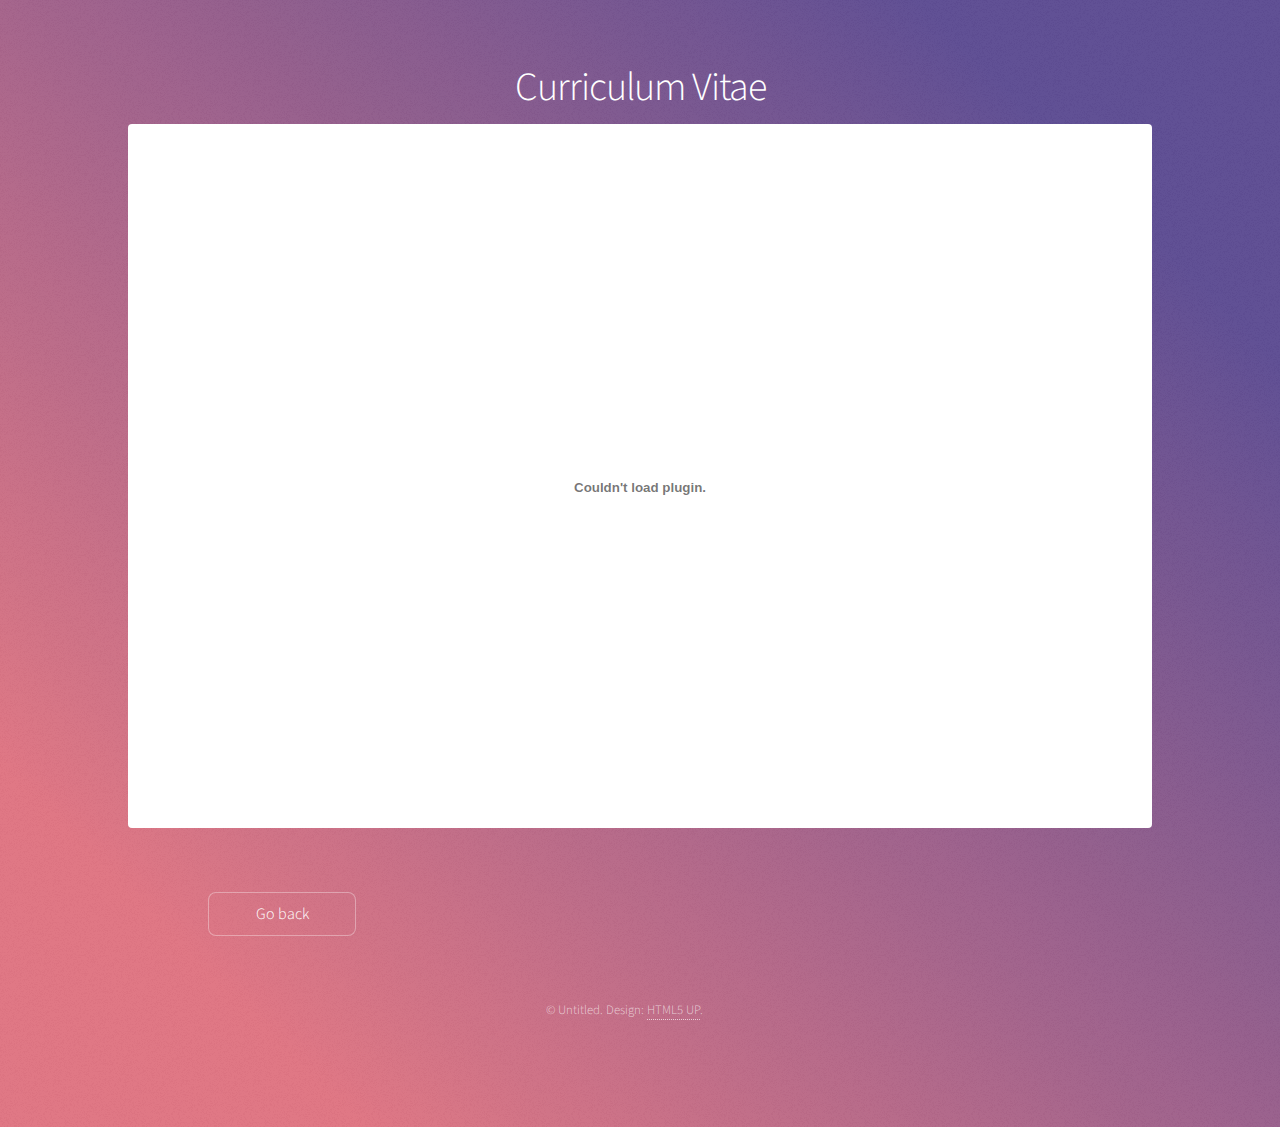
<file: cv.html>
<!DOCTYPE HTML>
<!--
	Stellar by HTML5 UP
	html5up.net | @ajlkn
	Free for personal and commercial use under the CCA 3.0 license (html5up.net/license)
-->
<html>
	<head>
		<title>Generic - Stellar by HTML5 UP</title>
		<meta charset="utf-8" />
		<meta name="viewport" content="width=device-width, initial-scale=1, user-scalable=no" />
		<link rel="stylesheet" href="assets/css/main.css" />
		<noscript><link rel="stylesheet" href="assets/css/noscript.css" /></noscript>
	</head>
	<body class="is-preload">

		<!-- Wrapper -->
			<div id="wrapper">

				<!-- Header -->
					<header id="header">
						<h1>Curriculum Vitae</h1>
						<!-- <p>Ipsum dolor sit amet nullam</p> -->
					</header>

				<!-- Main -->
					<div id="main">

						<!-- Content -->
							<section id="content" class="main">
								<!--<span class="image main"><img src="images/pic04.jpg" alt="" /></span> -->
								<!--<h2>Bibliography</h2>-->
								<!--<p>Donec eget ex magna. Interdum et malesuada fames ac ante ipsum primis in faucibu</p>-->
								<embed src="cv.pdf" type="application/pdf" width="100%" height="600px" />
							</section>

					</div>

				<!-- Footer -->
					<footer id="footer">
						<!--<a href="index.html" class="button" style="object-position: center;">Learn More</a>-->
						<ul class="actions">
							<li><a href="index.html" class="button">Go back</a></li>
						</ul>
						<p class="copyright">&copy; Untitled. Design: <a href="https://html5up.net">HTML5 UP</a>.</p>
					</footer>

			</div>

		<!-- Scripts -->
			<script src="assets/js/jquery.min.js"></script>
			<script src="assets/js/jquery.scrollex.min.js"></script>
			<script src="assets/js/jquery.scrolly.min.js"></script>
			<script src="assets/js/browser.min.js"></script>
			<script src="assets/js/breakpoints.min.js"></script>
			<script src="assets/js/util.js"></script>
			<script src="assets/js/main.js"></script>

	</body>
</html>
</file>
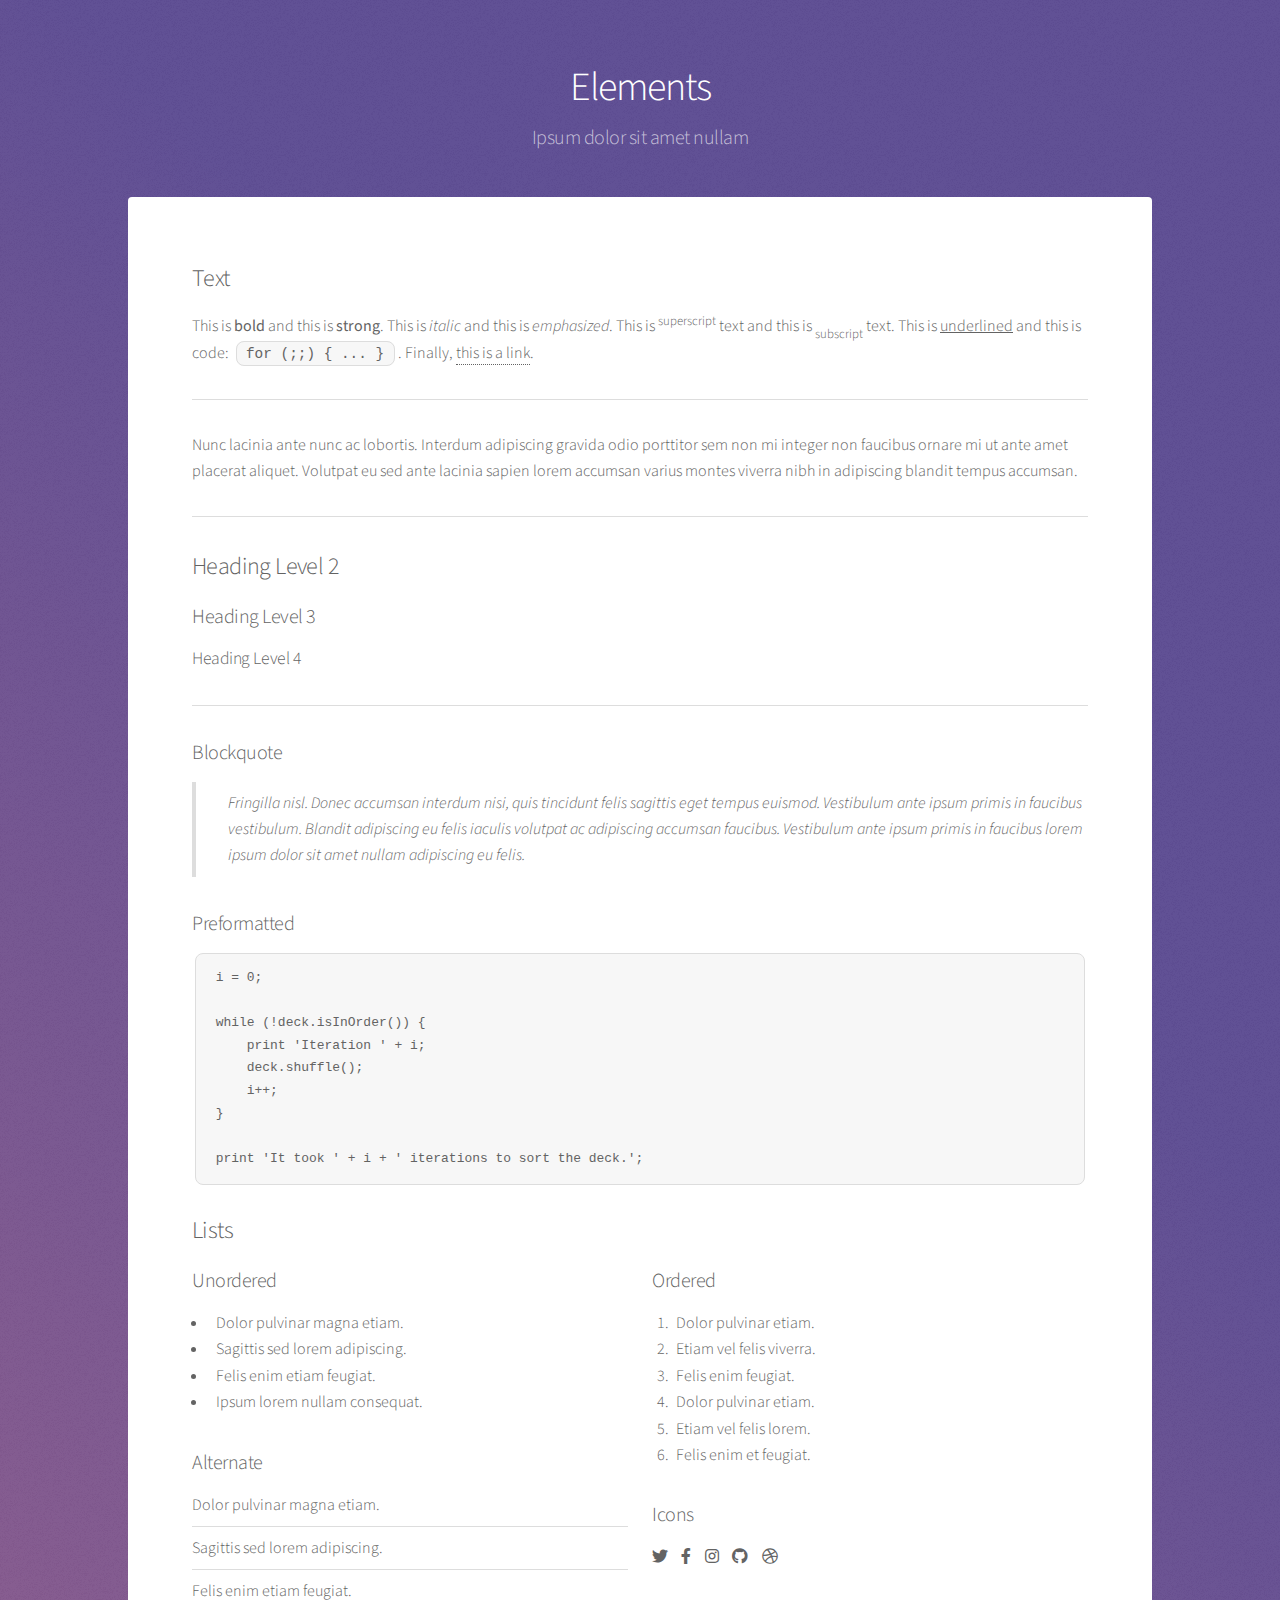
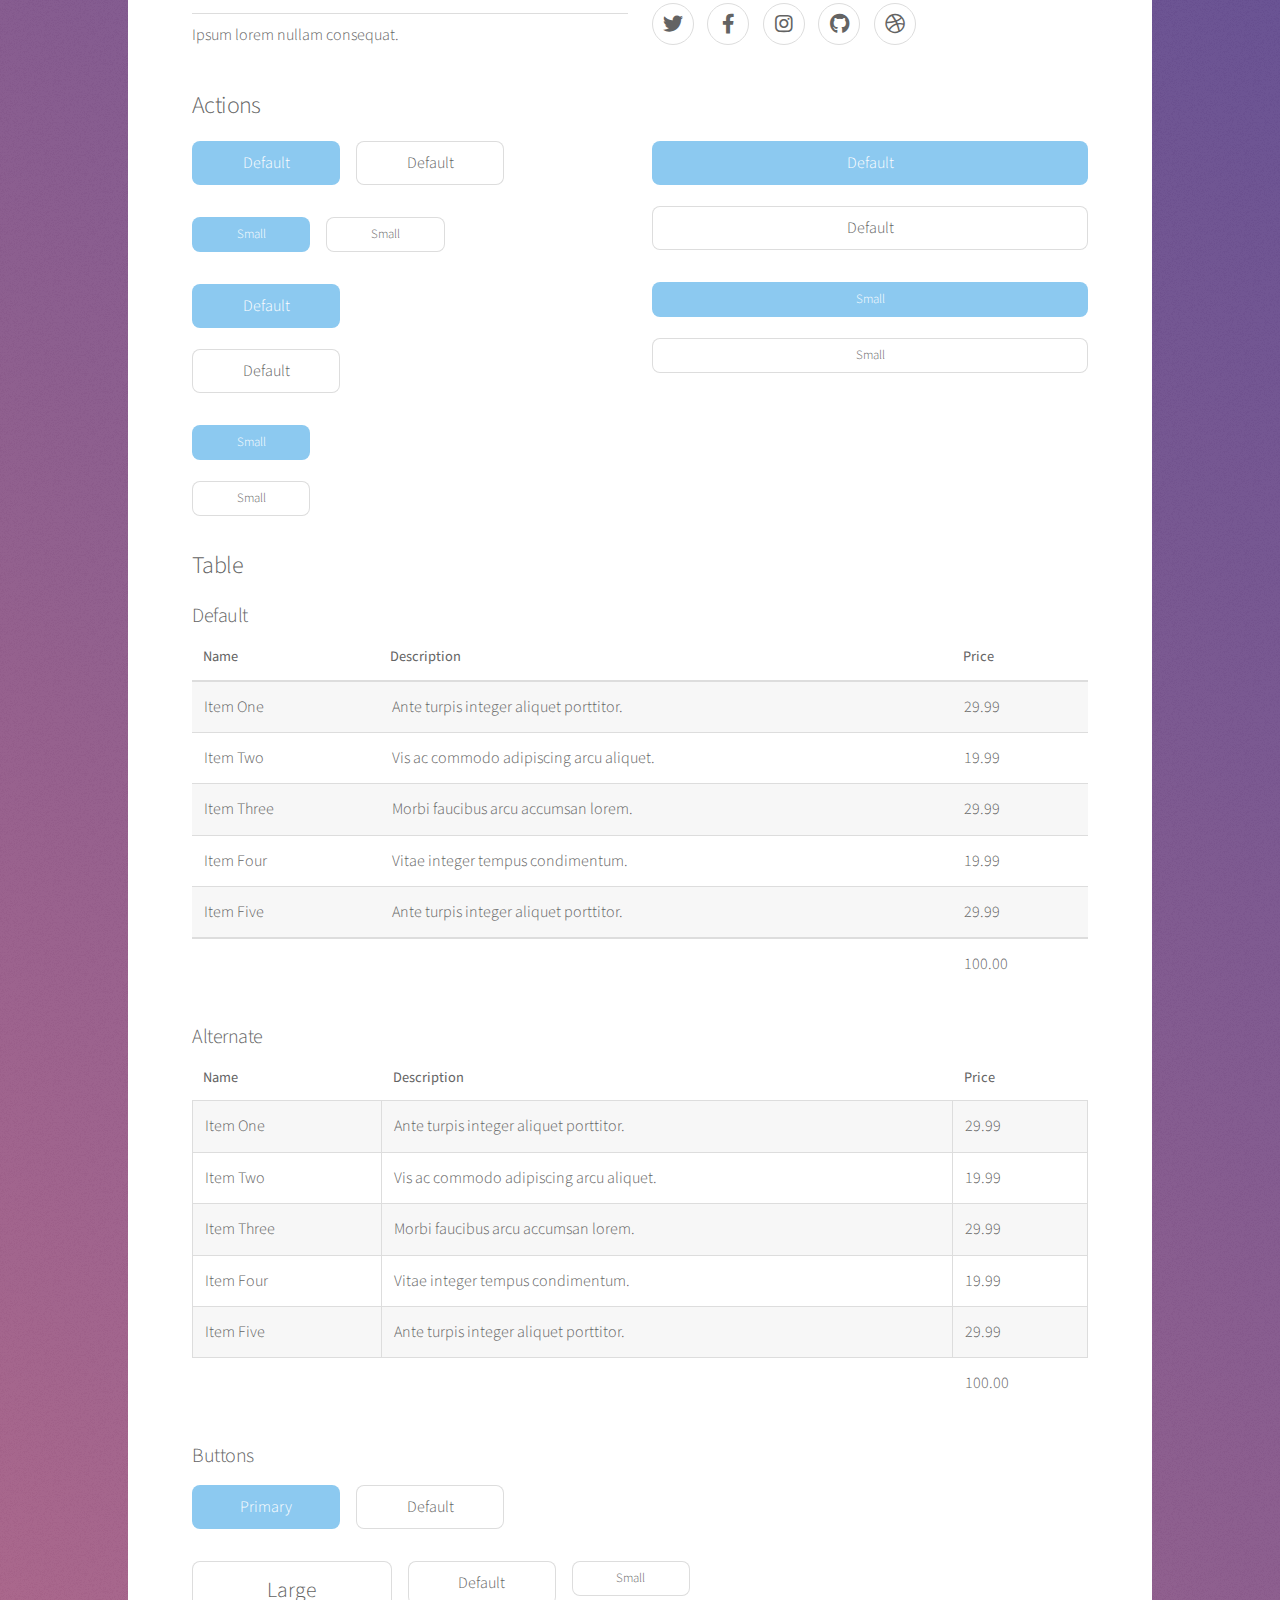
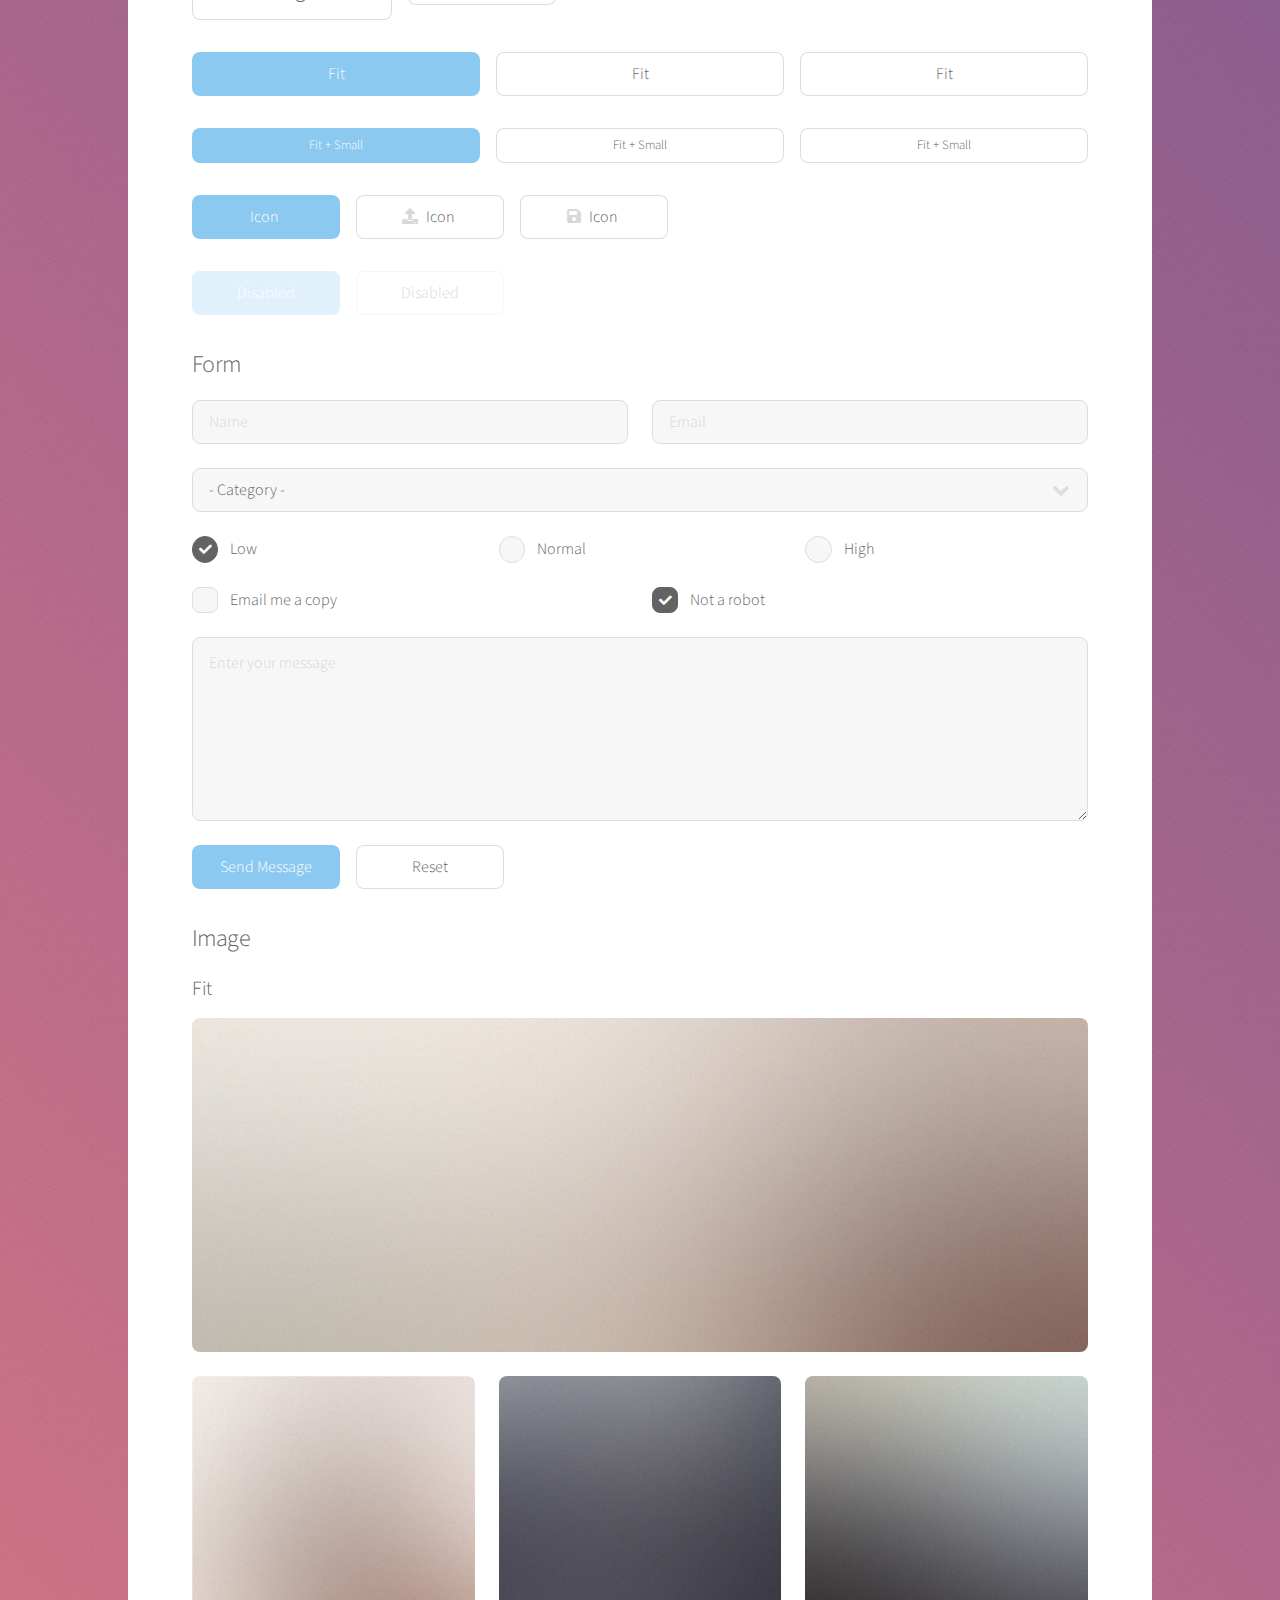
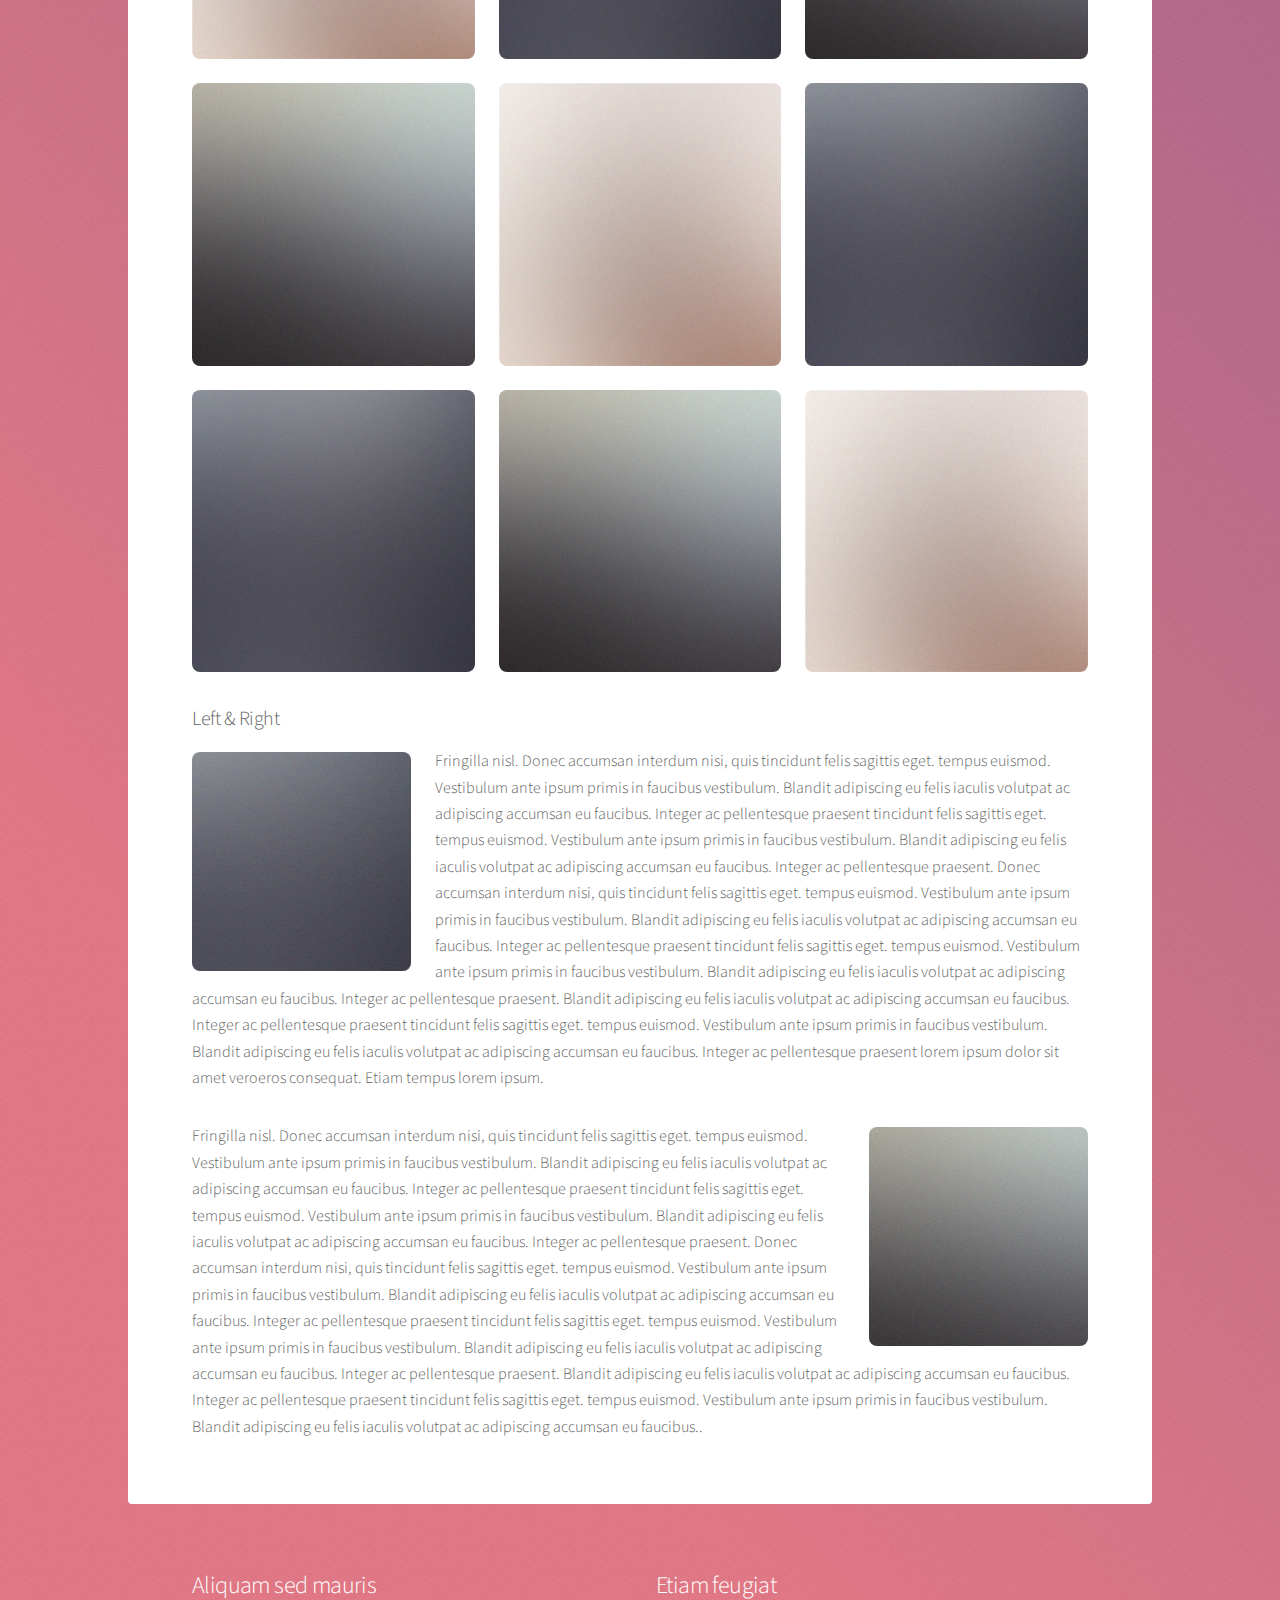
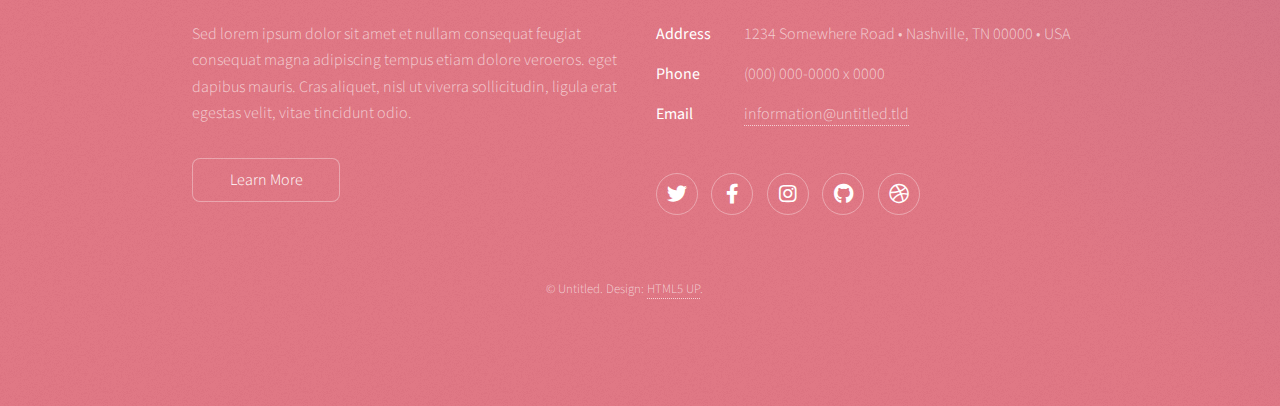
<file: elements.html>
<!DOCTYPE HTML>
<!--
	Stellar by HTML5 UP
	html5up.net | @ajlkn
	Free for personal and commercial use under the CCA 3.0 license (html5up.net/license)
-->
<html>
	<head>
		<title>Elements - Stellar by HTML5 UP</title>
		<meta charset="utf-8" />
		<meta name="viewport" content="width=device-width, initial-scale=1, user-scalable=no" />
		<link rel="stylesheet" href="assets/css/main.css" />
		<noscript><link rel="stylesheet" href="assets/css/noscript.css" /></noscript>
	</head>
	<body class="is-preload">

		<!-- Wrapper -->
			<div id="wrapper">

				<!-- Header -->
					<header id="header">
						<h1>Elements</h1>
						<p>Ipsum dolor sit amet nullam</p>
					</header>

				<!-- Main -->
					<div id="main">

						<!-- Content -->
							<section id="content" class="main">

								<!-- Text -->
									<section>
										<h2>Text</h2>
										<p>This is <b>bold</b> and this is <strong>strong</strong>. This is <i>italic</i> and this is <em>emphasized</em>.
										This is <sup>superscript</sup> text and this is <sub>subscript</sub> text.
										This is <u>underlined</u> and this is code: <code>for (;;) { ... }</code>. Finally, <a href="#">this is a link</a>.</p>
										<hr />
										<p>Nunc lacinia ante nunc ac lobortis. Interdum adipiscing gravida odio porttitor sem non mi integer non faucibus ornare mi ut ante amet placerat aliquet. Volutpat eu sed ante lacinia sapien lorem accumsan varius montes viverra nibh in adipiscing blandit tempus accumsan.</p>
										<hr />
										<h2>Heading Level 2</h2>
										<h3>Heading Level 3</h3>
										<h4>Heading Level 4</h4>
										<hr />
										<h3>Blockquote</h3>
										<blockquote>Fringilla nisl. Donec accumsan interdum nisi, quis tincidunt felis sagittis eget tempus euismod. Vestibulum ante ipsum primis in faucibus vestibulum. Blandit adipiscing eu felis iaculis volutpat ac adipiscing accumsan faucibus. Vestibulum ante ipsum primis in faucibus lorem ipsum dolor sit amet nullam adipiscing eu felis.</blockquote>
										<h3>Preformatted</h3>
										<pre><code>i = 0;

while (!deck.isInOrder()) {
    print 'Iteration ' + i;
    deck.shuffle();
    i++;
}

print 'It took ' + i + ' iterations to sort the deck.';</code></pre>
									</section>

								<!-- Lists -->
									<section>
										<h2>Lists</h2>
										<div class="row">
											<div class="col-6 col-12-medium">
												<h3>Unordered</h3>
												<ul>
													<li>Dolor pulvinar magna etiam.</li>
													<li>Sagittis sed lorem adipiscing.</li>
													<li>Felis enim etiam feugiat.</li>
													<li>Ipsum lorem nullam consequat.</li>
												</ul>
												<h3>Alternate</h3>
												<ul class="alt">
													<li>Dolor pulvinar magna etiam.</li>
													<li>Sagittis sed lorem adipiscing.</li>
													<li>Felis enim etiam feugiat.</li>
													<li>Ipsum lorem nullam consequat.</li>
												</ul>
											</div>
											<div class="col-6 col-12-medium">
												<h3>Ordered</h3>
												<ol>
													<li>Dolor pulvinar etiam.</li>
													<li>Etiam vel felis viverra.</li>
													<li>Felis enim feugiat.</li>
													<li>Dolor pulvinar etiam.</li>
													<li>Etiam vel felis lorem.</li>
													<li>Felis enim et feugiat.</li>
												</ol>
												<h3>Icons</h3>
												<ul class="icons">
													<li><a href="#" class="icon brands fa-twitter"><span class="label">Twitter</span></a></li>
													<li><a href="#" class="icon brands fa-facebook-f"><span class="label">Facebook</span></a></li>
													<li><a href="#" class="icon brands fa-instagram"><span class="label">Instagram</span></a></li>
													<li><a href="#" class="icon brands fa-github"><span class="label">GitHub</span></a></li>
													<li><a href="#" class="icon brands fa-dribbble"><span class="label">Dribbble</span></a></li>
												</ul>
												<ul class="icons">
													<li><a href="#" class="icon brands alt fa-twitter"><span class="label">Twitter</span></a></li>
													<li><a href="#" class="icon brands alt fa-facebook-f"><span class="label">Facebook</span></a></li>
													<li><a href="#" class="icon brands alt fa-instagram"><span class="label">Instagram</span></a></li>
													<li><a href="#" class="icon brands alt fa-github"><span class="label">GitHub</span></a></li>
													<li><a href="#" class="icon brands alt fa-dribbble"><span class="label">Dribbble</span></a></li>
												</ul>
											</div>
										</div>
										<h2>Actions</h2>
										<div class="row">
											<div class="col-6 col-12-medium">
												<ul class="actions">
													<li><a href="#" class="button primary">Default</a></li>
													<li><a href="#" class="button">Default</a></li>
												</ul>
												<ul class="actions small">
													<li><a href="#" class="button primary small">Small</a></li>
													<li><a href="#" class="button small">Small</a></li>
												</ul>
												<ul class="actions stacked">
													<li><a href="#" class="button primary">Default</a></li>
													<li><a href="#" class="button">Default</a></li>
												</ul>
												<ul class="actions stacked">
													<li><a href="#" class="button primary small">Small</a></li>
													<li><a href="#" class="button small">Small</a></li>
												</ul>
											</div>
											<div class="col-6 col-12-medium">
												<ul class="actions stacked">
													<li><a href="#" class="button primary fit">Default</a></li>
													<li><a href="#" class="button fit">Default</a></li>
												</ul>
												<ul class="actions stacked">
													<li><a href="#" class="button primary small fit">Small</a></li>
													<li><a href="#" class="button small fit">Small</a></li>
												</ul>
											</div>
										</div>
									</section>

								<!-- Table -->
									<section>
										<h2>Table</h2>
										<h3>Default</h3>
										<div class="table-wrapper">
											<table>
												<thead>
													<tr>
														<th>Name</th>
														<th>Description</th>
														<th>Price</th>
													</tr>
												</thead>
												<tbody>
													<tr>
														<td>Item One</td>
														<td>Ante turpis integer aliquet porttitor.</td>
														<td>29.99</td>
													</tr>
													<tr>
														<td>Item Two</td>
														<td>Vis ac commodo adipiscing arcu aliquet.</td>
														<td>19.99</td>
													</tr>
													<tr>
														<td>Item Three</td>
														<td> Morbi faucibus arcu accumsan lorem.</td>
														<td>29.99</td>
													</tr>
													<tr>
														<td>Item Four</td>
														<td>Vitae integer tempus condimentum.</td>
														<td>19.99</td>
													</tr>
													<tr>
														<td>Item Five</td>
														<td>Ante turpis integer aliquet porttitor.</td>
														<td>29.99</td>
													</tr>
												</tbody>
												<tfoot>
													<tr>
														<td colspan="2"></td>
														<td>100.00</td>
													</tr>
												</tfoot>
											</table>
										</div>

										<h3>Alternate</h3>
										<div class="table-wrapper">
											<table class="alt">
												<thead>
													<tr>
														<th>Name</th>
														<th>Description</th>
														<th>Price</th>
													</tr>
												</thead>
												<tbody>
													<tr>
														<td>Item One</td>
														<td>Ante turpis integer aliquet porttitor.</td>
														<td>29.99</td>
													</tr>
													<tr>
														<td>Item Two</td>
														<td>Vis ac commodo adipiscing arcu aliquet.</td>
														<td>19.99</td>
													</tr>
													<tr>
														<td>Item Three</td>
														<td> Morbi faucibus arcu accumsan lorem.</td>
														<td>29.99</td>
													</tr>
													<tr>
														<td>Item Four</td>
														<td>Vitae integer tempus condimentum.</td>
														<td>19.99</td>
													</tr>
													<tr>
														<td>Item Five</td>
														<td>Ante turpis integer aliquet porttitor.</td>
														<td>29.99</td>
													</tr>
												</tbody>
												<tfoot>
													<tr>
														<td colspan="2"></td>
														<td>100.00</td>
													</tr>
												</tfoot>
											</table>
										</div>
									</section>

								<!-- Buttons -->
									<section>
										<h3>Buttons</h3>
										<ul class="actions">
											<li><a href="#" class="button primary">Primary</a></li>
											<li><a href="#" class="button">Default</a></li>
										</ul>
										<ul class="actions">
											<li><a href="#" class="button large">Large</a></li>
											<li><a href="#" class="button">Default</a></li>
											<li><a href="#" class="button small">Small</a></li>
										</ul>
										<ul class="actions fit">
											<li><a href="#" class="button primary fit">Fit</a></li>
											<li><a href="#" class="button fit">Fit</a></li>
											<li><a href="#" class="button fit">Fit</a></li>
										</ul>
										<ul class="actions fit small">
											<li><a href="#" class="button primary fit small">Fit + Small</a></li>
											<li><a href="#" class="button fit small">Fit + Small</a></li>
											<li><a href="#" class="button fit small">Fit + Small</a></li>
										</ul>
										<ul class="actions">
											<li><a href="#" class="button primary icon solidfa-download">Icon</a></li>
											<li><a href="#" class="button icon solid fa-upload">Icon</a></li>
											<li><a href="#" class="button icon solid fa-save">Icon</a></li>
										</ul>
										<ul class="actions">
											<li><span class="button primary disabled">Disabled</span></li>
											<li><span class="button disabled">Disabled</span></li>
										</ul>
									</section>

								<!-- Form -->
									<section>
										<h2>Form</h2>
										<form method="post" action="#">
											<div class="row gtr-uniform">
												<div class="col-6 col-12-xsmall">
													<input type="text" name="demo-name" id="demo-name" value="" placeholder="Name" />
												</div>
												<div class="col-6 col-12-xsmall">
													<input type="email" name="demo-email" id="demo-email" value="" placeholder="Email" />
												</div>
												<div class="col-12">
													<select name="demo-category" id="demo-category">
														<option value="">- Category -</option>
														<option value="1">Manufacturing</option>
														<option value="1">Shipping</option>
														<option value="1">Administration</option>
														<option value="1">Human Resources</option>
													</select>
												</div>
												<div class="col-4 col-12-small">
													<input type="radio" id="demo-priority-low" name="demo-priority" checked>
													<label for="demo-priority-low">Low</label>
												</div>
												<div class="col-4 col-12-small">
													<input type="radio" id="demo-priority-normal" name="demo-priority">
													<label for="demo-priority-normal">Normal</label>
												</div>
												<div class="col-4 col-12-small">
													<input type="radio" id="demo-priority-high" name="demo-priority">
													<label for="demo-priority-high">High</label>
												</div>
												<div class="col-6 col-12-small">
													<input type="checkbox" id="demo-copy" name="demo-copy">
													<label for="demo-copy">Email me a copy</label>
												</div>
												<div class="col-6 col-12-small">
													<input type="checkbox" id="demo-human" name="demo-human" checked>
													<label for="demo-human">Not a robot</label>
												</div>
												<div class="col-12">
													<textarea name="demo-message" id="demo-message" placeholder="Enter your message" rows="6"></textarea>
												</div>
												<div class="col-12">
													<ul class="actions">
														<li><input type="submit" value="Send Message" class="primary" /></li>
														<li><input type="reset" value="Reset" /></li>
													</ul>
												</div>
											</div>
										</form>
									</section>

								<!-- Image -->
									<section>
										<h2>Image</h2>
										<h3>Fit</h3>
										<div class="box alt">
											<div class="row gtr-uniform">
												<div class="col-12"><span class="image fit"><img src="images/pic04.jpg" alt="" /></span></div>
												<div class="col-4"><span class="image fit"><img src="images/pic01.jpg" alt="" /></span></div>
												<div class="col-4"><span class="image fit"><img src="images/pic02.jpg" alt="" /></span></div>
												<div class="col-4"><span class="image fit"><img src="images/pic03.jpg" alt="" /></span></div>
												<div class="col-4"><span class="image fit"><img src="images/pic03.jpg" alt="" /></span></div>
												<div class="col-4"><span class="image fit"><img src="images/pic01.jpg" alt="" /></span></div>
												<div class="col-4"><span class="image fit"><img src="images/pic02.jpg" alt="" /></span></div>
												<div class="col-4"><span class="image fit"><img src="images/pic02.jpg" alt="" /></span></div>
												<div class="col-4"><span class="image fit"><img src="images/pic03.jpg" alt="" /></span></div>
												<div class="col-4"><span class="image fit"><img src="images/pic01.jpg" alt="" /></span></div>
											</div>
										</div>
										<h3>Left &amp; Right</h3>
										<p><span class="image left"><img src="images/pic05.jpg" alt="" /></span>Fringilla nisl. Donec accumsan interdum nisi, quis tincidunt felis sagittis eget. tempus euismod. Vestibulum ante ipsum primis in faucibus vestibulum. Blandit adipiscing eu felis iaculis volutpat ac adipiscing accumsan eu faucibus. Integer ac pellentesque praesent tincidunt felis sagittis eget. tempus euismod. Vestibulum ante ipsum primis in faucibus vestibulum. Blandit adipiscing eu felis iaculis volutpat ac adipiscing accumsan eu faucibus. Integer ac pellentesque praesent. Donec accumsan interdum nisi, quis tincidunt felis sagittis eget. tempus euismod. Vestibulum ante ipsum primis in faucibus vestibulum. Blandit adipiscing eu felis iaculis volutpat ac adipiscing accumsan eu faucibus. Integer ac pellentesque praesent tincidunt felis sagittis eget. tempus euismod. Vestibulum ante ipsum primis in faucibus vestibulum. Blandit adipiscing eu felis iaculis volutpat ac adipiscing accumsan eu faucibus. Integer ac pellentesque praesent. Blandit adipiscing eu felis iaculis volutpat ac adipiscing accumsan eu faucibus. Integer ac pellentesque praesent tincidunt felis sagittis eget. tempus euismod. Vestibulum ante ipsum primis in faucibus vestibulum. Blandit adipiscing eu felis iaculis volutpat ac adipiscing accumsan eu faucibus. Integer ac pellentesque praesent lorem ipsum dolor sit amet veroeros consequat. Etiam tempus lorem ipsum.</p>
										<p><span class="image right"><img src="images/pic06.jpg" alt="" /></span>Fringilla nisl. Donec accumsan interdum nisi, quis tincidunt felis sagittis eget. tempus euismod. Vestibulum ante ipsum primis in faucibus vestibulum. Blandit adipiscing eu felis iaculis volutpat ac adipiscing accumsan eu faucibus. Integer ac pellentesque praesent tincidunt felis sagittis eget. tempus euismod. Vestibulum ante ipsum primis in faucibus vestibulum. Blandit adipiscing eu felis iaculis volutpat ac adipiscing accumsan eu faucibus. Integer ac pellentesque praesent. Donec accumsan interdum nisi, quis tincidunt felis sagittis eget. tempus euismod. Vestibulum ante ipsum primis in faucibus vestibulum. Blandit adipiscing eu felis iaculis volutpat ac adipiscing accumsan eu faucibus. Integer ac pellentesque praesent tincidunt felis sagittis eget. tempus euismod. Vestibulum ante ipsum primis in faucibus vestibulum. Blandit adipiscing eu felis iaculis volutpat ac adipiscing accumsan eu faucibus. Integer ac pellentesque praesent. Blandit adipiscing eu felis iaculis volutpat ac adipiscing accumsan eu faucibus. Integer ac pellentesque praesent tincidunt felis sagittis eget. tempus euismod. Vestibulum ante ipsum primis in faucibus vestibulum. Blandit adipiscing eu felis iaculis volutpat ac adipiscing accumsan eu faucibus..</p>
									</section>

							</section>

					</div>

				<!-- Footer -->
					<footer id="footer">
						<section>
							<h2>Aliquam sed mauris</h2>
							<p>Sed lorem ipsum dolor sit amet et nullam consequat feugiat consequat magna adipiscing tempus etiam dolore veroeros. eget dapibus mauris. Cras aliquet, nisl ut viverra sollicitudin, ligula erat egestas velit, vitae tincidunt odio.</p>
							<ul class="actions">
								<li><a href="#" class="button">Learn More</a></li>
							</ul>
						</section>
						<section>
							<h2>Etiam feugiat</h2>
							<dl class="alt">
								<dt>Address</dt>
								<dd>1234 Somewhere Road &bull; Nashville, TN 00000 &bull; USA</dd>
								<dt>Phone</dt>
								<dd>(000) 000-0000 x 0000</dd>
								<dt>Email</dt>
								<dd><a href="#">information@untitled.tld</a></dd>
							</dl>
							<ul class="icons">
								<li><a href="#" class="icon brands fa-twitter alt"><span class="label">Twitter</span></a></li>
								<li><a href="#" class="icon brands fa-facebook-f alt"><span class="label">Facebook</span></a></li>
								<li><a href="#" class="icon brands fa-instagram alt"><span class="label">Instagram</span></a></li>
								<li><a href="#" class="icon brands fa-github alt"><span class="label">GitHub</span></a></li>
								<li><a href="#" class="icon brands fa-dribbble alt"><span class="label">Dribbble</span></a></li>
							</ul>
						</section>
						<p class="copyright">&copy; Untitled. Design: <a href="https://html5up.net">HTML5 UP</a>.</p>
					</footer>

			</div>

		<!-- Scripts -->
			<script src="assets/js/jquery.min.js"></script>
			<script src="assets/js/jquery.scrollex.min.js"></script>
			<script src="assets/js/jquery.scrolly.min.js"></script>
			<script src="assets/js/browser.min.js"></script>
			<script src="assets/js/breakpoints.min.js"></script>
			<script src="assets/js/util.js"></script>
			<script src="assets/js/main.js"></script>

	</body>
</html>
</file>
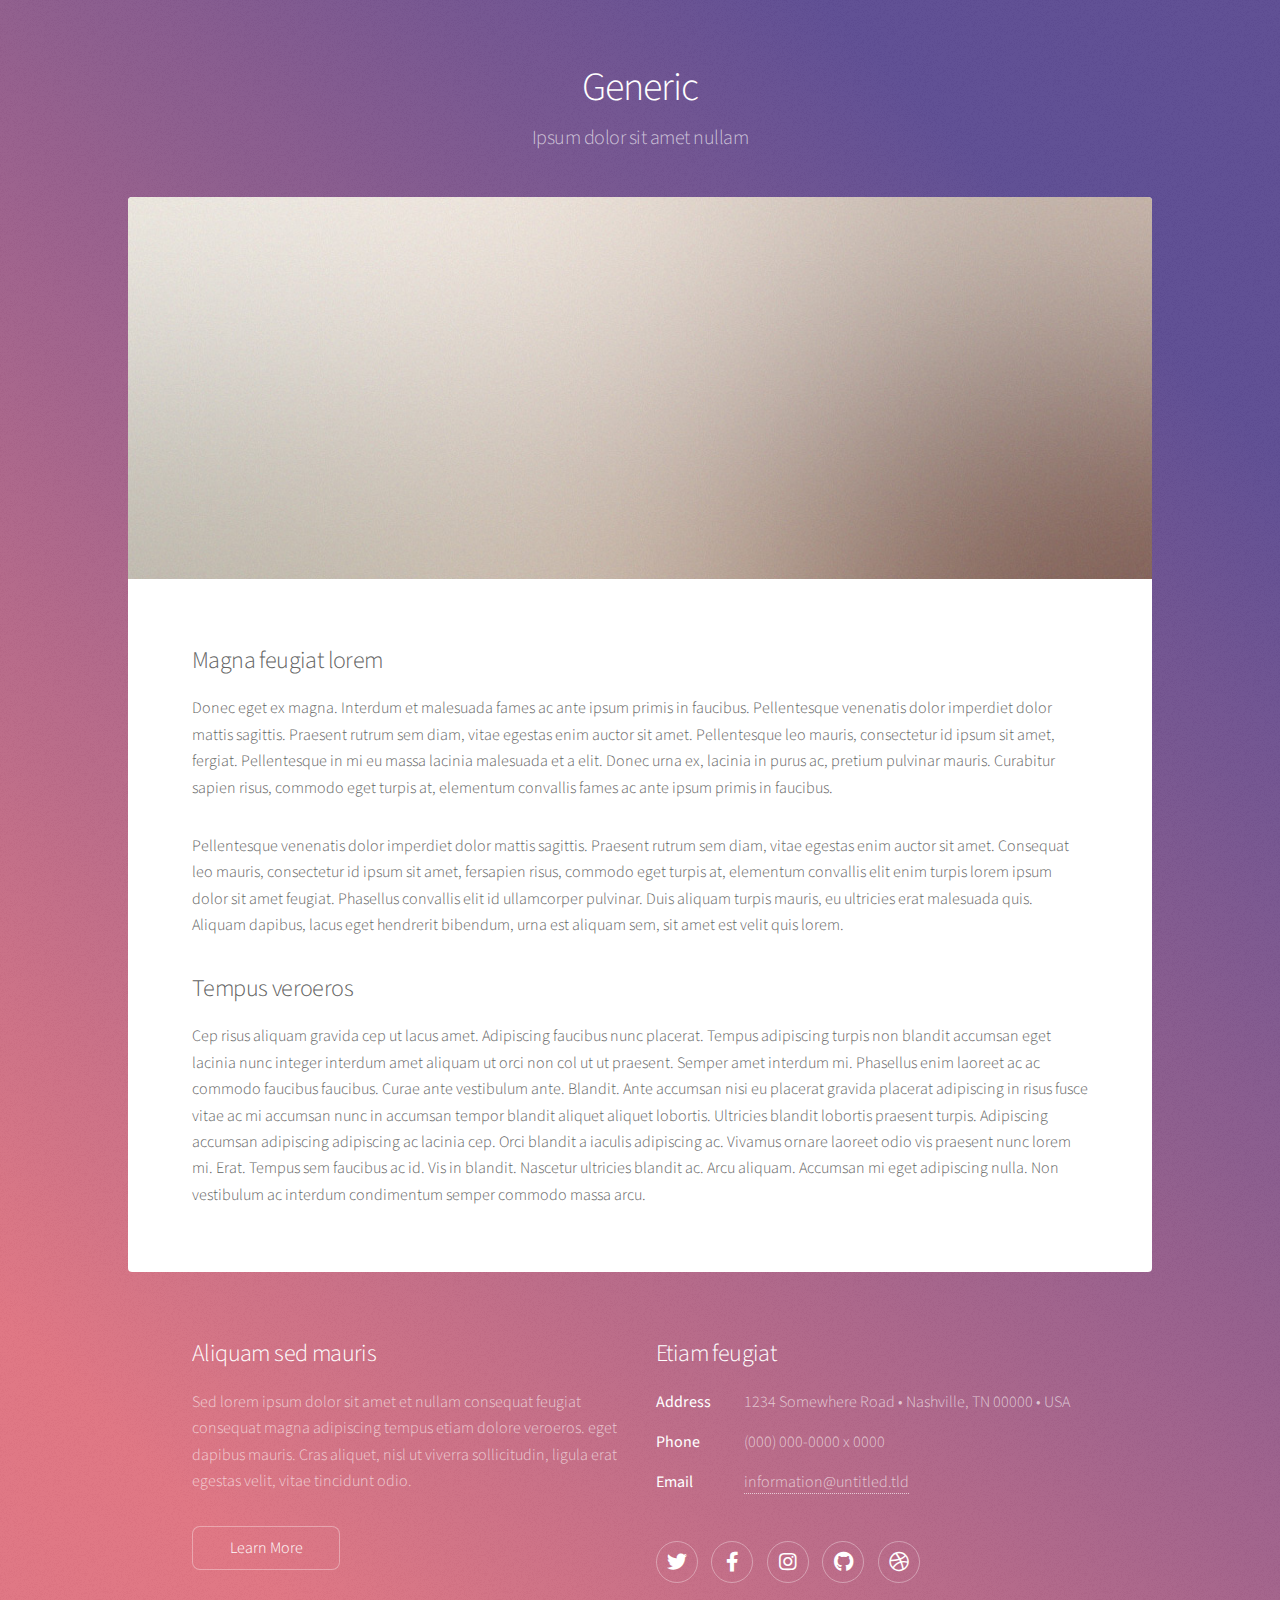
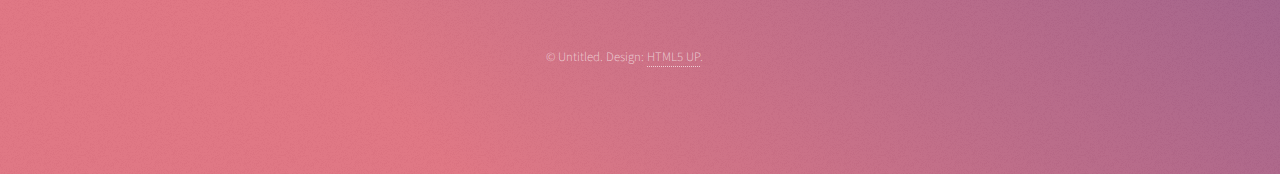
<file: generic.html>
<!DOCTYPE HTML>
<!--
	Stellar by HTML5 UP
	html5up.net | @ajlkn
	Free for personal and commercial use under the CCA 3.0 license (html5up.net/license)
-->
<html>
	<head>
		<title>Generic - Stellar by HTML5 UP</title>
		<meta charset="utf-8" />
		<meta name="viewport" content="width=device-width, initial-scale=1, user-scalable=no" />
		<link rel="stylesheet" href="assets/css/main.css" />
		<noscript><link rel="stylesheet" href="assets/css/noscript.css" /></noscript>
	</head>
	<body class="is-preload">

		<!-- Wrapper -->
			<div id="wrapper">

				<!-- Header -->
					<header id="header">
						<h1>Generic</h1>
						<p>Ipsum dolor sit amet nullam</p>
					</header>

				<!-- Main -->
					<div id="main">

						<!-- Content -->
							<section id="content" class="main">
								<span class="image main"><img src="images/pic04.jpg" alt="" /></span>
								<h2>Magna feugiat lorem</h2>
								<p>Donec eget ex magna. Interdum et malesuada fames ac ante ipsum primis in faucibus. Pellentesque venenatis dolor imperdiet dolor mattis sagittis. Praesent rutrum sem diam, vitae egestas enim auctor sit amet. Pellentesque leo mauris, consectetur id ipsum sit amet, fergiat. Pellentesque in mi eu massa lacinia malesuada et a elit. Donec urna ex, lacinia in purus ac, pretium pulvinar mauris. Curabitur sapien risus, commodo eget turpis at, elementum convallis fames ac ante ipsum primis in faucibus.</p>
								<p>Pellentesque venenatis dolor imperdiet dolor mattis sagittis. Praesent rutrum sem diam, vitae egestas enim auctor sit amet. Consequat leo mauris, consectetur id ipsum sit amet, fersapien risus, commodo eget turpis at, elementum convallis elit enim turpis lorem ipsum dolor sit amet feugiat. Phasellus convallis elit id ullamcorper pulvinar. Duis aliquam turpis mauris, eu ultricies erat malesuada quis. Aliquam dapibus, lacus eget hendrerit bibendum, urna est aliquam sem, sit amet est velit quis lorem.</p>
								<h2>Tempus veroeros</h2>
								<p>Cep risus aliquam gravida cep ut lacus amet. Adipiscing faucibus nunc placerat. Tempus adipiscing turpis non blandit accumsan eget lacinia nunc integer interdum amet aliquam ut orci non col ut ut praesent. Semper amet interdum mi. Phasellus enim laoreet ac ac commodo faucibus faucibus. Curae ante vestibulum ante. Blandit. Ante accumsan nisi eu placerat gravida placerat adipiscing in risus fusce vitae ac mi accumsan nunc in accumsan tempor blandit aliquet aliquet lobortis. Ultricies blandit lobortis praesent turpis. Adipiscing accumsan adipiscing adipiscing ac lacinia cep. Orci blandit a iaculis adipiscing ac. Vivamus ornare laoreet odio vis praesent nunc lorem mi. Erat. Tempus sem faucibus ac id. Vis in blandit. Nascetur ultricies blandit ac. Arcu aliquam. Accumsan mi eget adipiscing nulla. Non vestibulum ac interdum condimentum semper commodo massa arcu.</p>
							</section>

					</div>

				<!-- Footer -->
					<footer id="footer">
						<section>
							<h2>Aliquam sed mauris</h2>
							<p>Sed lorem ipsum dolor sit amet et nullam consequat feugiat consequat magna adipiscing tempus etiam dolore veroeros. eget dapibus mauris. Cras aliquet, nisl ut viverra sollicitudin, ligula erat egestas velit, vitae tincidunt odio.</p>
							<ul class="actions">
								<li><a href="#" class="button">Learn More</a></li>
							</ul>
						</section>
						<section>
							<h2>Etiam feugiat</h2>
							<dl class="alt">
								<dt>Address</dt>
								<dd>1234 Somewhere Road &bull; Nashville, TN 00000 &bull; USA</dd>
								<dt>Phone</dt>
								<dd>(000) 000-0000 x 0000</dd>
								<dt>Email</dt>
								<dd><a href="#">information@untitled.tld</a></dd>
							</dl>
							<ul class="icons">
								<li><a href="#" class="icon brands fa-twitter alt"><span class="label">Twitter</span></a></li>
								<li><a href="#" class="icon brands fa-facebook-f alt"><span class="label">Facebook</span></a></li>
								<li><a href="#" class="icon brands fa-instagram alt"><span class="label">Instagram</span></a></li>
								<li><a href="#" class="icon brands fa-github alt"><span class="label">GitHub</span></a></li>
								<li><a href="#" class="icon brands fa-dribbble alt"><span class="label">Dribbble</span></a></li>
							</ul>
						</section>
						<p class="copyright">&copy; Untitled. Design: <a href="https://html5up.net">HTML5 UP</a>.</p>
					</footer>

			</div>

		<!-- Scripts -->
			<script src="assets/js/jquery.min.js"></script>
			<script src="assets/js/jquery.scrollex.min.js"></script>
			<script src="assets/js/jquery.scrolly.min.js"></script>
			<script src="assets/js/browser.min.js"></script>
			<script src="assets/js/breakpoints.min.js"></script>
			<script src="assets/js/util.js"></script>
			<script src="assets/js/main.js"></script>

	</body>
</html>
</file>
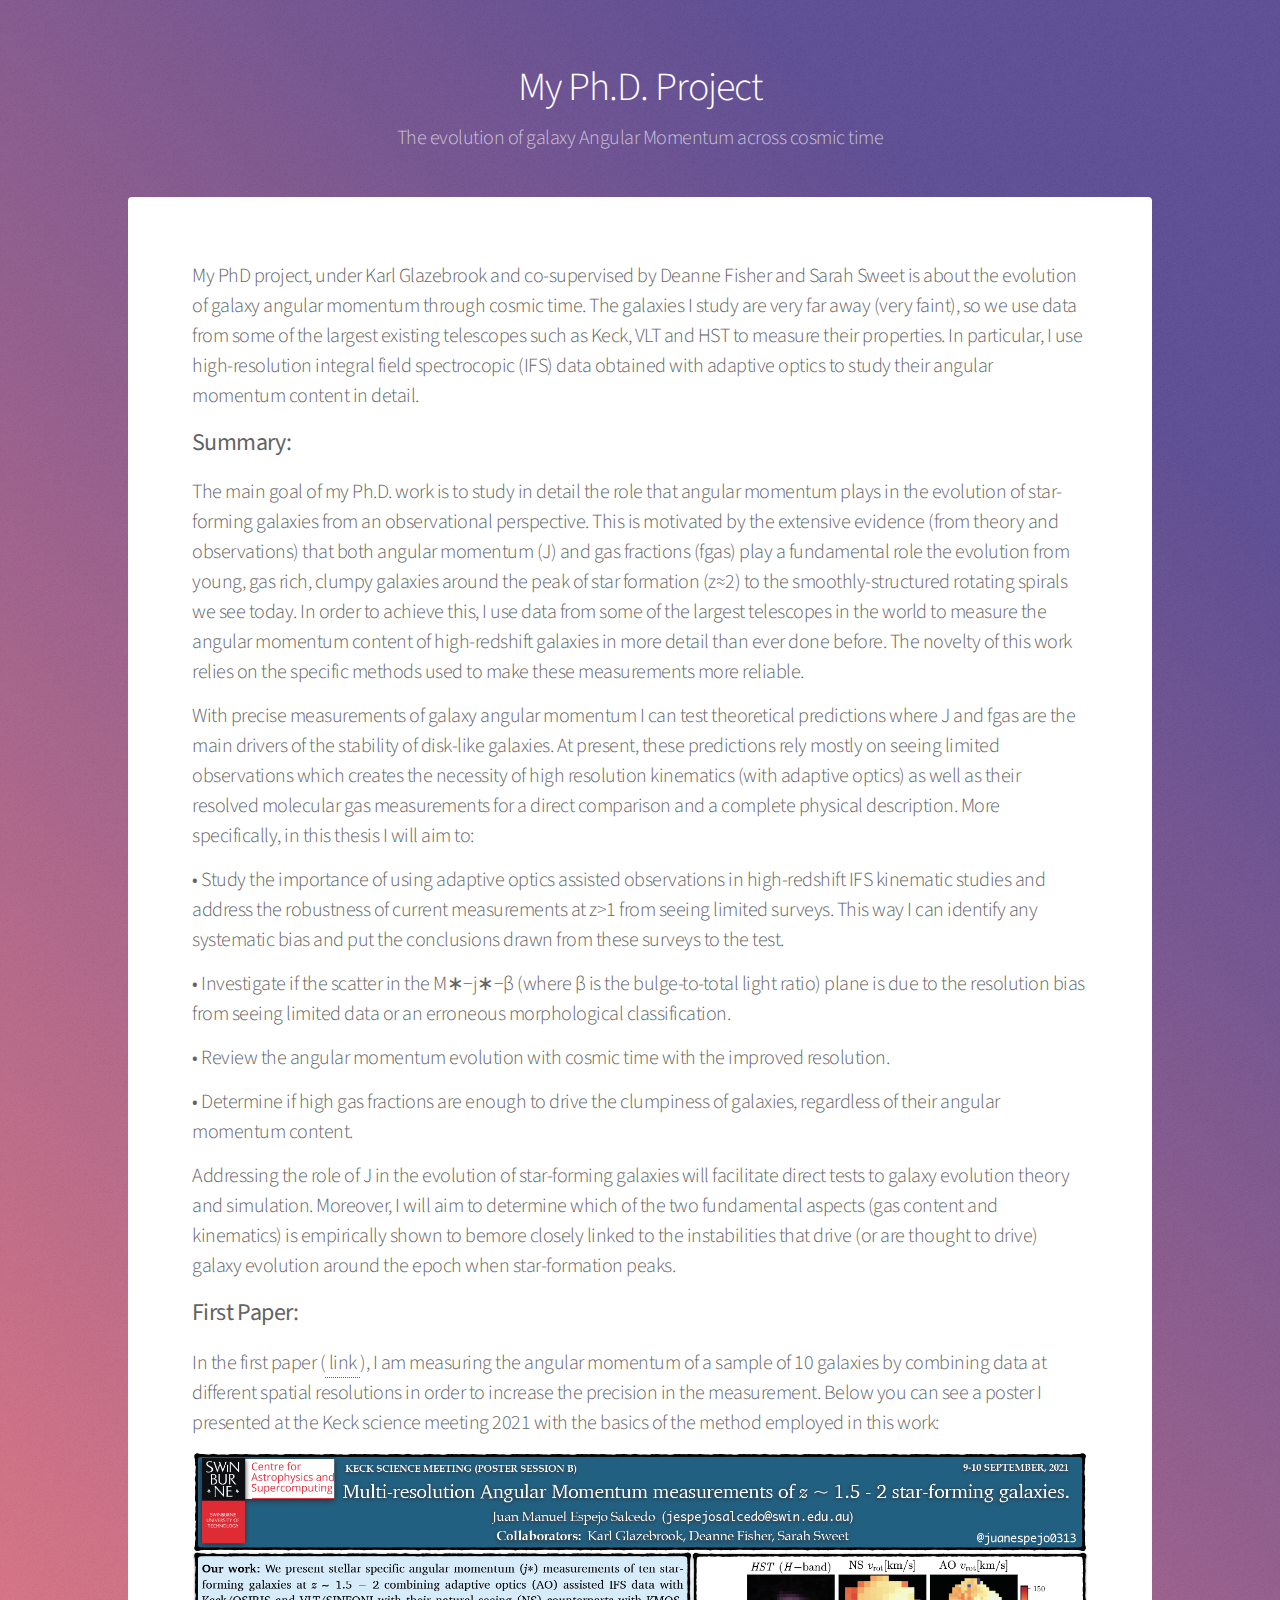
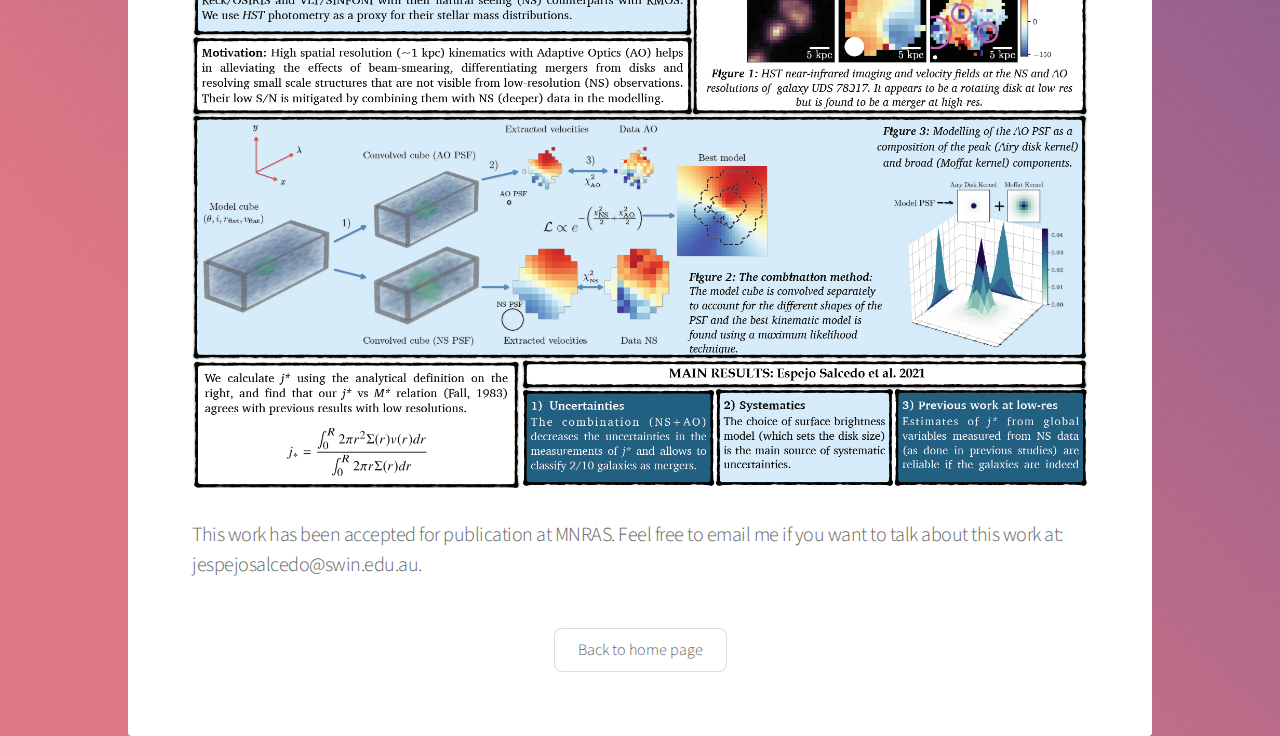
<file: my_phd_project.html>
<!DOCTYPE HTML>
<!--
	Stellar by HTML5 UP
	html5up.net | @ajlkn
	Free for personal and commercial use under the CCA 3.0 license (html5up.net/license)
-->
<html>
	<head>
		<title>Elements - Stellar by HTML5 UP</title>
		<meta charset="utf-8" />
		<meta name="viewport" content="width=device-width, initial-scale=1, user-scalable=no" />
		<link rel="stylesheet" href="assets/css/main.css" />
		<noscript><link rel="stylesheet" href="assets/css/noscript.css" /></noscript>
	</head>
	<body class="is-preload">

		<!-- Wrapper -->
			<div id="wrapper">

				<!-- Header -->
					<header id="header">
						<h1>My Ph.D. Project</h1>
						<p>The evolution of galaxy Angular Momentum across cosmic time</p>
					</header>

				<!-- Main -->
					<div id="main">

						<!-- Content -->
							<section id="content" class="main">


								<!-- Image -->
								<section>
									<h3>My PhD project, under Karl Glazebrook and co-supervised by Deanne Fisher and Sarah Sweet is about the evolution of galaxy angular momentum through cosmic time. The galaxies I study are very far away (very faint), so we use data from some of the largest existing telescopes such as Keck, VLT and HST to measure their properties. In particular, I use high-resolution integral field spectrocopic (IFS) data obtained with adaptive optics to study their angular momentum content in detail.</h3>

									<h2><b>Summary:</b></h2>
									<h3>The main goal of my Ph.D. work is to study in detail the role that angular momentum plays in the evolution of star-forming galaxies from an observational perspective.  This is motivated by the extensive evidence (from theory and observations) that both angular momentum (J) and gas fractions (fgas) play a fundamental role the evolution from young, gas rich, clumpy galaxies around the peak of star formation (z≈2) to the smoothly-structured rotating spirals we see today.  In order to achieve this, I use data from some of the largest telescopes in the world to measure the angular momentum content of high-redshift galaxies in more detail than ever done before. The novelty of this work relies on the specific methods used to make these measurements more reliable.</h3> 
									<h3>With precise measurements of galaxy angular momentum I can test theoretical predictions where J and fgas are the main drivers of the stability of disk-like galaxies.  At present, these predictions rely mostly on seeing limited observations which creates the necessity of high resolution kinematics (with adaptive optics) as well as their resolved molecular gas measurements for a direct comparison and a complete physical description. More specifically, in this thesis I will aim to:</h3>
									<h3> • Study the importance of using adaptive optics assisted observations in high-redshift IFS kinematic studies and address the robustness of current measurements at z>1 from seeing limited surveys. This way I can identify any systematic bias and put the conclusions drawn from these surveys to the test.</h3>
									<h3> • Investigate  if  the  scatter  in  the M∗−j∗−β (where β is the bulge-to-total light ratio) plane is due to the resolution bias from seeing limited data or an erroneous morphological classification.</h3>
									<h3> • Review the angular momentum evolution with cosmic time with the improved resolution.</h3>
									<h3> • Determine  if  high  gas  fractions  are  enough  to  drive  the  clumpiness  of  galaxies, regardless of their angular momentum content.</h3>
									<h3>Addressing the role of J in the evolution of star-forming galaxies will facilitate direct tests to galaxy evolution theory and simulation. Moreover, I will aim to determine which of the two fundamental aspects (gas content and kinematics) is empirically shown to bemore closely linked to the instabilities that drive (or are thought to drive) galaxy evolution around the epoch when star-formation peaks.</h3>
									<h2><b>First Paper:</a></b></h2>
									<h3>In the first paper (<a href="https://journals.aps.org/prd/abstract/10.1103/PhysRevD.99.023512"> link </a>), I am measuring the angular momentum of a sample of 10 galaxies by combining data at different spatial resolutions in order to increase the precision in the measurement. Below you can see a poster I presented at the Keck science meeting 2021 with the basics of the method employed in this work:</h3>
									
									<div class="box alt">
										<div class="row gtr-uniform">
											<div class="col-12"><span class="image fit"><img src="images/poster_paper_1.png" alt="" /></span></div>
										</div>
									</div>
									
									<h3>This work has been accepted for publication at MNRAS. Feel free to email me if you want to talk about this work at: jespejosalcedo@swin.edu.au.</h3>
									
								</section>

								<footer class="major">
									<ul class="actions special">
										<!--<li><a href="elements.html" class="button primary">Get Started</a></li>-->
										<li><a href="index.html" class="button">Back to home page</a></li>
									</ul>
								</footer>

							</section>

					</div>

				

			</div>

		<!-- Scripts -->
			<script src="assets/js/jquery.min.js"></script>
			<script src="assets/js/jquery.scrollex.min.js"></script>
			<script src="assets/js/jquery.scrolly.min.js"></script>
			<script src="assets/js/browser.min.js"></script>
			<script src="assets/js/breakpoints.min.js"></script>
			<script src="assets/js/util.js"></script>
			<script src="assets/js/main.js"></script>

	</body>
</html>
</file>
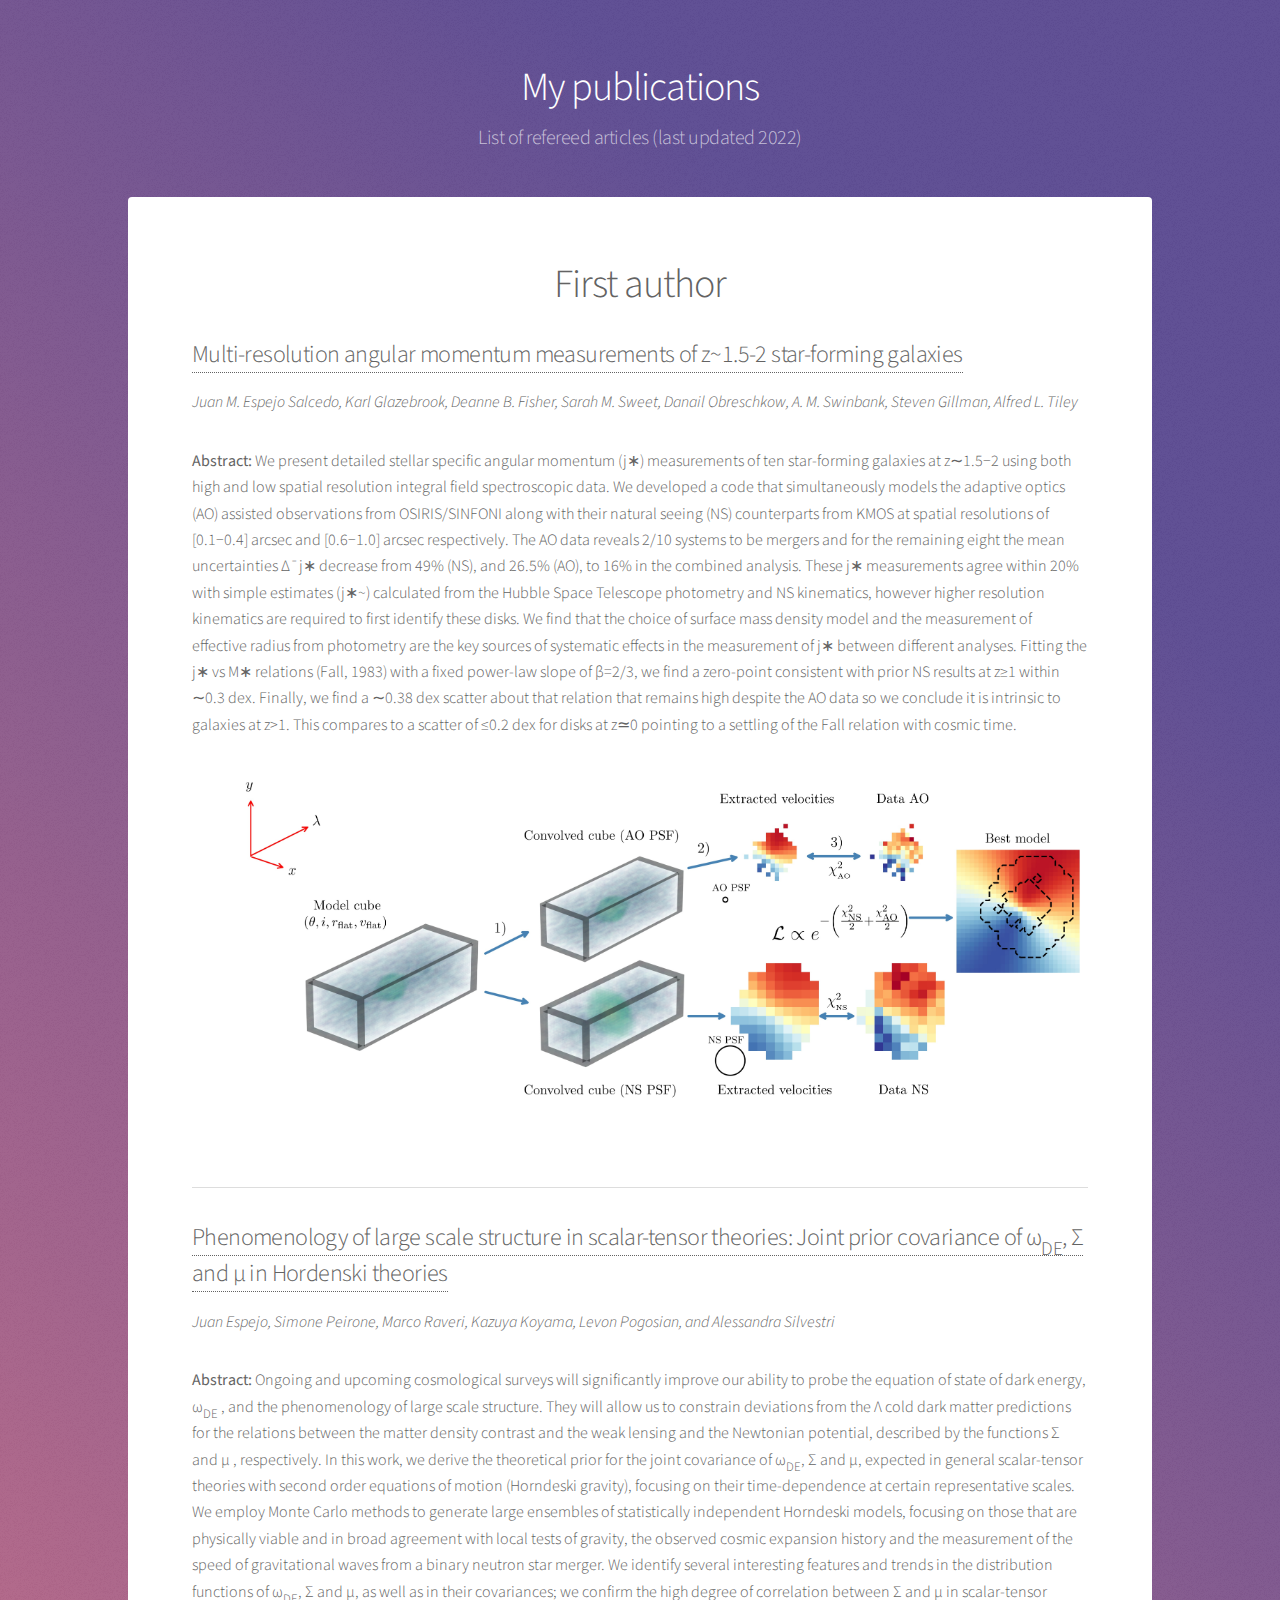
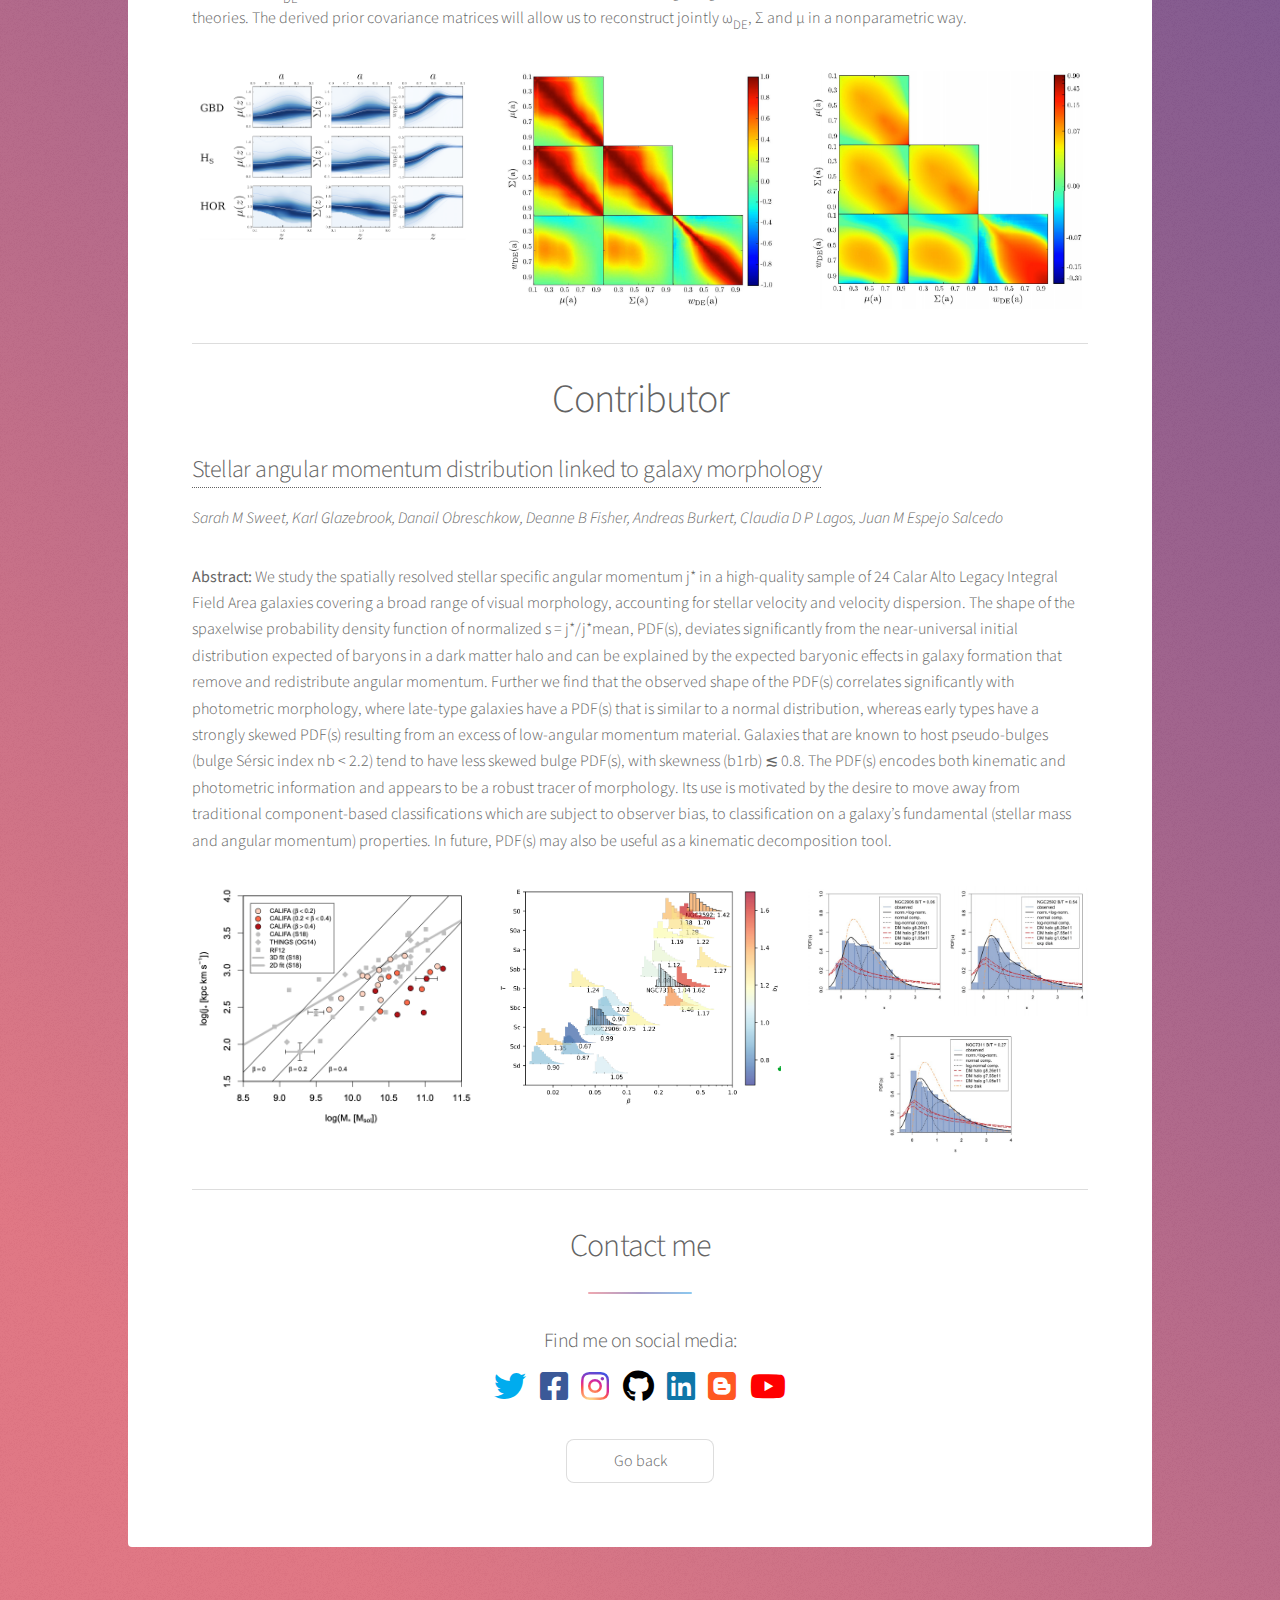
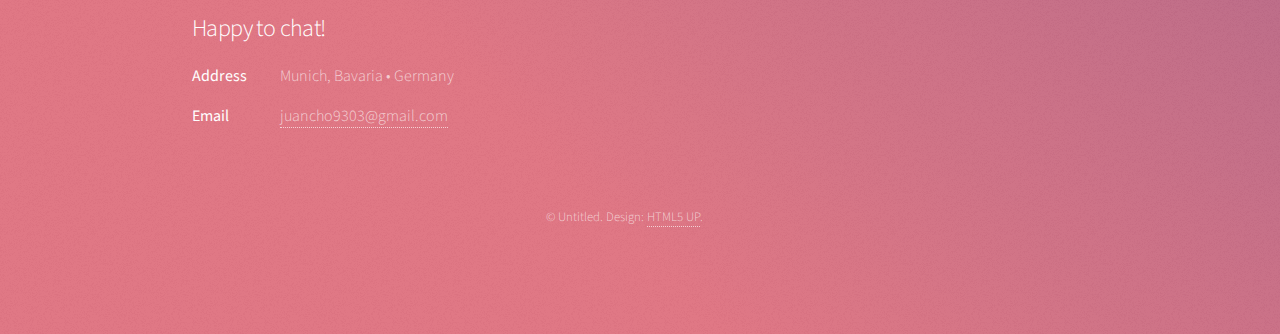
<file: publications.html>
<!DOCTYPE HTML>
<!--
	Stellar by HTML5 UP
	html5up.net | @ajlkn
	Free for personal and commercial use under the CCA 3.0 license (html5up.net/license)
-->
<html>
	<head>
		<title>Elements - Stellar by HTML5 UP</title>
		<meta charset="utf-8" />
		<meta name="viewport" content="width=device-width, initial-scale=1, user-scalable=no" />
		<link rel="stylesheet" href="assets/css/main.css" />
		<noscript><link rel="stylesheet" href="assets/css/noscript.css" /></noscript>
	</head>
	<body class="is-preload">

		<!-- Wrapper -->
			<div id="wrapper">

				<!-- Header -->
					<header id="header">
						<h1>My publications</h1>
						<p>List of refereed articles (last updated 2022)</p>
					</header>

				<!-- Main -->
					<div id="main">

						<!-- Content -->
							<section id="content" class="main">

								<!-- Text -->
									<section>
										<h1 style="text-align:center;">First author</h1>

                                        <h2><a href="https://academic.oup.com/mnras/article/509/2/2318/6375429?guestAccessKey=a381c4ed-ab7b-4e7a-ba09-f837542541f7">Multi-resolution angular momentum measurements of z~1.5-2 star-forming galaxies</a></h2>
											<i>Juan M. Espejo Salcedo, Karl Glazebrook, Deanne B. Fisher, Sarah M. Sweet, Danail Obreschkow, A. M. Swinbank, Steven Gillman, Alfred L. Tiley</i>
											<p></p>
	
											<p><b>Abstract:</b>
												We present detailed stellar specific angular momentum (j∗) measurements of ten star-forming galaxies at z∼1.5−2 using both high and low spatial resolution integral field spectroscopic data. We developed a code that simultaneously models the adaptive optics (AO) assisted observations from OSIRIS/SINFONI along with their natural seeing (NS) counterparts from KMOS at spatial resolutions of [0.1−0.4] arcsec and [0.6−1.0] arcsec respectively. The AO data reveals 2/10 systems to be mergers and for the remaining eight the mean uncertainties Δ¯j∗ decrease from 49% (NS), and 26.5% (AO), to 16% in the combined analysis. These j∗ measurements agree within 20% with simple estimates (j∗~) calculated from the Hubble Space Telescope photometry and NS kinematics, however higher resolution kinematics are required to first identify these disks. We find that the choice of surface mass density model and the measurement of effective radius from photometry are the key sources of systematic effects in the measurement of j∗ between different analyses. Fitting the j∗ vs M∗ relations (Fall, 1983) with a fixed power-law slope of β=2/3, we find a zero-point consistent with prior NS results at z≥1 within ∼0.3 dex. Finally, we find a ∼0.38 dex scatter about that relation that remains high despite the AO data so we conclude it is intrinsic to galaxies at z>1. This compares to a scatter of ≤0.2 dex for disks at z≃0 pointing to a settling of the Fall relation with cosmic time.
												
										
											<div class="box alt">
												<div class="row gtr-uniform">
													<div class="col-12"><span class="image fit"><img src="images/paper_1_phd_1.jpg" alt="" /></span></div>
												</div>
												<hr />

										<h2><a href="https://journals.aps.org/prd/abstract/10.1103/PhysRevD.99.023512">Phenomenology  of large scale structure in scalar-tensor theories: Joint prior covariance of &omega;<sub>DE</sub>, &Sigma; and &micro; in Hordenski theories</a></h2>
										<i>Juan Espejo, Simone Peirone, Marco Raveri, Kazuya Koyama, Levon Pogosian, and Alessandra Silvestri</i>
										<p></p>

										<p><b>Abstract:</b>
											Ongoing and upcoming cosmological surveys will significantly improve our ability to probe the equation of state of dark energy, &omega;<sub>DE</sub>
											, and the phenomenology of large scale structure. They will allow us to constrain deviations from the &Lambda;
											 cold dark matter predictions for the relations between the matter density contrast and the weak lensing and the Newtonian potential, described by the functions &Sigma; and &mu;
											, respectively. In this work, we derive the theoretical prior for the joint covariance of 
											&omega;<sub>DE</sub>, &Sigma; and &mu;, expected in general scalar-tensor theories with second order equations of motion (Horndeski gravity), focusing on their time-dependence at certain representative scales. We employ Monte Carlo methods to generate large ensembles of statistically independent Horndeski models, focusing on those that are physically viable and in broad agreement with local tests of gravity, the observed cosmic expansion history and the measurement of the speed of gravitational waves from a binary neutron star merger. We identify several interesting features and trends in the distribution functions of &omega;<sub>DE</sub>, &Sigma; and &mu;, as well as in their covariances; we confirm the high degree of correlation between &Sigma; and &mu; in scalar-tensor theories. The derived prior covariance matrices will allow us to reconstruct jointly &omega;<sub>DE</sub>, &Sigma; and &mu; in a nonparametric way.
											
									
										<div class="box alt">
											<div class="row gtr-uniform">
												<div class="col-4"><span class="image fit"><img src="images/paper_1_1.png" alt="" /></span></div>
												<div class="col-4"><span class="image fit"><img src="images/paper_1_2.png" alt="" /></span></div>
												<div class="col-4"><span class="image fit"><img src="images/paper_1_3.png" alt="" /></span></div>
											</div>
											<hr />

											

											<h1 style="text-align:center;">Contributor</h1>
										<h2><a href="https://doi.org/10.1093/mnras/staa1050">Stellar angular momentum distribution linked to galaxy morphology</a></h2>
										<i>Sarah M Sweet,  Karl Glazebrook,  Danail Obreschkow,  Deanne B Fisher,  Andreas Burkert,  Claudia D P Lagos, Juan M Espejo Salcedo</i>
										<p></p>

										<p><b>Abstract:</b>
											We study the spatially resolved stellar specific angular momentum j* in a high-quality sample of 24 Calar Alto Legacy Integral Field Area galaxies covering a broad range of visual morphology, accounting for stellar velocity and velocity dispersion. The shape of the spaxelwise probability density function of normalized s = j*/j*mean, PDF(s), deviates significantly from the near-universal initial distribution expected of baryons in a dark matter halo and can be explained by the expected baryonic effects in galaxy formation that remove and redistribute angular momentum. Further we find that the observed shape of the PDF(s) correlates significantly with photometric morphology, where late-type galaxies have a PDF(s) that is similar to a normal distribution, whereas early types have a strongly skewed PDF(s) resulting from an excess of low-angular momentum material. Galaxies that are known to host pseudo-bulges (bulge Sérsic index nb < 2.2) tend to have less skewed bulge PDF(s), with skewness (b1rb) ≲ 0.8. The PDF(s) encodes both kinematic and photometric information and appears to be a robust tracer of morphology. Its use is motivated by the desire to move away from traditional component-based classifications which are subject to observer bias, to classification on a galaxy’s fundamental (stellar mass and angular momentum) properties. In future, PDF(s) may also be useful as a kinematic decomposition tool.
											
									
										<div class="box alt">
											<div class="row gtr-uniform">
												<div class="col-4"><span class="image fit"><img src="images/paper_2_1.png" alt="" /></span></div>
												<div class="col-4"><span class="image fit"><img src="images/paper_2_2.png" alt="" /></span></div>
												<div class="col-4"><span class="image fit"><img src="images/paper_2_3.png" alt="" /></span></div>
											</div>
											<hr />

											<section id="cta" class="main special">
												<header class="major">
													<h2>Contact me</h2>
													<h3>Find me on social media:</h3>

											<ul class="icons">
												<li><a href="https://twitter.com/Juanespejo0313" style="border: none;box-shadow: none;color:#00acee" class="fab fa-twitter fa-2x"  title="Juan's Twitter account"></span></a></li>
												<li><a href="https://www.facebook.com/juan.m.espejo" class="fab fa-facebook-square fa-2x" style="border: none;box-shadow: none;color:#3b5998" title="Juan's Facebook account"></span></a></li>
												<li><a href="https://www.instagram.com/juanespejosa/" class="fab fa-instagram fa-2x" style="border: none;box-shadow: none;background: radial-gradient(circle at 30% 107%, #fdf497 0%, #fdf497 5%, #fd5949 45%, #d6249f 60%, #285AEB 90%);
													-webkit-background-clip: text;
															/* Also define standard property for compatibility */
															background-clip: text;
													-webkit-text-fill-color: transparent;"  title="Juan's Instagram account"></span></a></li>
												<li><a href="https://github.com/juancho9303" class="fab fa-github fa-2x"  style="border: none;box-shadow: none;color:black"  title="Juan's Github account"></span></a></li>
												<li><a href="https://www.linkedin.com/in/juan-manuel-espejo-salcedo-8b8070b2/" class="fab fa-linkedin fa-2x"  style="border: none;box-shadow: none;color:#0e76a8"  title="Juan's LinkedIn account"></span></a></li>
												<li><a href="https://juanespejo0313.blogspot.com/" class="fab fa-blogger fa-2x"  style="border: none;box-shadow: none;color:#ff5722"  title="Juan's Blog"></span></a></li>
												<li><a href="https://www.youtube.com/channel/UCIsRrijfmG1ijWAm9Wqn8Vg?view_as=subscriber" class="fab fa-youtube fa-2x" style="border: none;box-shadow: none;color:#FF0000"  title="Juan's YouTube channel"><span<></a></li>
												
											</ul>

											<ul class="actions special">
												<!--<li><a href="elements.html" class="button primary">Get Started</a></li>-->
												<li><a href="index.html" class="button">Go back</a></li>
											</ul>
										</section>

							</section>

					</div>

				<!-- Footer -->
					<footer id="footer">
						
						<section>
							<h2>Happy to chat!</h2>
							<dl class="alt">
								<dt>Address</dt>
								<dd>Munich, Bavaria &bull; Germany</dd>
								<!-- <dt>Phone</dt>
								<dd>(+61) 424782204</dd> -->
								<dt>Email</dt>
								<dd><a href="#">juancho9303@gmail.com</a></dd>
							</dl>
							  
						</section>
						<p class="copyright">&copy; Untitled. Design: <a href="https://html5up.net">HTML5 UP</a>.</p>
					</footer>

			</div>

		<!-- Scripts -->
			<script src="assets/js/jquery.min.js"></script>
			<script src="assets/js/jquery.scrollex.min.js"></script>
			<script src="assets/js/jquery.scrolly.min.js"></script>
			<script src="assets/js/browser.min.js"></script>
			<script src="assets/js/breakpoints.min.js"></script>
			<script src="assets/js/util.js"></script>
			<script src="assets/js/main.js"></script>

	</body>
</html>
</file>
<file: assets/css/noscript.css>
/*
	Stellar by HTML5 UP
	html5up.net | @ajlkn
	Free for personal and commercial use under the CCA 3.0 license (html5up.net/license)
*/

/* Header */

	body.is-preload #header.alt > * {
		opacity: 1;
	}

	body.is-preload #header.alt .logo {
		-moz-transform: none;
		-webkit-transform: none;
		-ms-transform: none;
		transform: none;
	}
</file>
<file: assets/css/main.css>
@import url(fontawesome-all.min.css);
@import 'https://fonts.googleapis.com/css?family=Source+Sans+Pro:300,400';

/*
	Stellar by HTML5 UP
	html5up.net | @ajlkn
	Free for personal and commercial use under the CCA 3.0 license (html5up.net/license)
*/

html, body, div, span, applet, object,
iframe, h1, h2, h3, h4, h5, h6, p, blockquote,
pre, a, abbr, acronym, address, big, cite,
code, del, dfn, em, img, ins, kbd, q, s, samp,
small, strike, strong, sub, sup, tt, var, b,
u, i, center, dl, dt, dd, ol, ul, li, fieldset,
form, label, legend, table, caption, tbody,
tfoot, thead, tr, th, td, article, aside,
canvas, details, embed, figure, figcaption,
footer, header, hgroup, menu, nav, output, ruby,
section, summary, time, mark, audio, video {
	margin: 0;
	padding: 0;
	border: 0;
	font-size: 100%;
	font: inherit;
	vertical-align: baseline;}

article, aside, details, figcaption, figure,
footer, header, hgroup, menu, nav, section {
	display: block;}

body {
	line-height: 1;
}

ol, ul {
	list-style: none;
}

blockquote, q {
	quotes: none;
}

	blockquote:before, blockquote:after, q:before, q:after {
		content: '';
		content: none;
	}

table {
	border-collapse: collapse;
	border-spacing: 0;
}

body {
	-webkit-text-size-adjust: none;
}

mark {
	background-color: transparent;
	color: inherit;
}

input::-moz-focus-inner {
	border: 0;
	padding: 0;
}

input, select, textarea {
	-moz-appearance: none;
	-webkit-appearance: none;
	-ms-appearance: none;
	appearance: none;
}

/* Basic */

	@-ms-viewport {
		width: device-width;
	}

	body {
		-ms-overflow-style: scrollbar;
	}

	@media screen and (max-width: 480px) {

		html, body {
			min-width: 320px;
		}

	}

	html {
		box-sizing: border-box;
	}

	*, *:before, *:after {
		box-sizing: inherit;
	}

	body {
		background-color: #935d8c;
		background-image: url("images/overlay.png"), -moz-linear-gradient(45deg, #e37682 15%, #5f4d93 85%);
		background-image: url("images/overlay.png"), -webkit-linear-gradient(45deg, #e37682 15%, #5f4d93 85%);
		background-image: url("images/overlay.png"), -ms-linear-gradient(45deg, #e37682 15%, #5f4d93 85%);
		background-image: url("images/overlay.png"), linear-gradient(45deg, #e37682 15%, #5f4d93 85%);
	}

		body.is-preload *, body.is-preload *:before, body.is-preload *:after {
			-moz-animation: none !important;
			-webkit-animation: none !important;
			-ms-animation: none !important;
			animation: none !important;
			-moz-transition: none !important;
			-webkit-transition: none !important;
			-ms-transition: none !important;
			transition: none !important;
		}

/* Type */

	body {
		background-color: #935d8c;
		color: rgba(255, 255, 255, 0.65);
	}

	body, input, select, textarea {
		font-family: "Source Sans Pro", Helvetica, sans-serif;
		font-size: 17pt;
		font-weight: 300;
		line-height: 1.65;
	}

		@media screen and (max-width: 1680px) {

			body, input, select, textarea {
				font-size: 14pt;
			}

		}

		@media screen and (max-width: 1280px) {

			body, input, select, textarea {
				font-size: 12pt;
			}

		}

		@media screen and (max-width: 360px) {

			body, input, select, textarea {
				font-size: 11pt;
			}

		}

	a {
		-moz-transition: color 0.2s ease, border-bottom 0.2s ease;
		-webkit-transition: color 0.2s ease, border-bottom 0.2s ease;
		-ms-transition: color 0.2s ease, border-bottom 0.2s ease;
		transition: color 0.2s ease, border-bottom 0.2s ease;
		text-decoration: none;
		border-bottom: dotted 1px;
		color: inherit;
	}

		a:hover {
			border-bottom-color: transparent;
		}

	strong, b {
		font-weight: 400;
	}

	em, i {
		font-style: italic;
	}

	p {
		margin: 0 0 2em 0;
	}

		p.content {
			-moz-columns: 20em 2;
			-webkit-columns: 20em 2;
			-ms-columns: 20em 2;
			columns: 20em 2;
			-moz-column-gap: 2em;
			-webkit-column-gap: 2em;
			-ms-column-gap: 2em;
			column-gap: 2em;
			text-align: justify;
		}

	h1, h2, h3, h4, h5, h6 {
		font-weight: 300;
		line-height: 1.5;
		margin: 0 0 0.7em 0;
		letter-spacing: -0.025em;
	}

		h1 a, h2 a, h3 a, h4 a, h5 a, h6 a {
			color: inherit;
			text-decoration: none;
		}

	h1 {
		font-size: 2.5em;
		line-height: 1.2;
	}

	h2 {
		font-size: 1.5em;
	}

	h3 {
		font-size: 1.25em;
	}

	h4 {
		font-size: 1.1em;
	}

	h5 {
		font-size: 0.9em;
	}

	h6 {
		font-size: 0.7em;
	}

	@media screen and (max-width: 736px) {

		h1 {
			font-size: 2em;
		}

	}

	sub {
		font-size: 0.8em;
		position: relative;
		top: 0.5em;
	}

	sup {
		font-size: 0.8em;
		position: relative;
		top: -0.5em;
	}

	blockquote {
		border-left: solid 4px;
		font-style: italic;
		margin: 0 0 2em 0;
		padding: 0.5em 0 0.5em 2em;
	}

	code {
		border-radius: 8px;
		border: solid 1px;
		font-family: "Courier New", monospace;
		font-size: 0.9em;
		margin: 0 0.25em;
		padding: 0.25em 0.65em;
	}

	pre {
		-webkit-overflow-scrolling: touch;
		font-family: "Courier New", monospace;
		font-size: 0.9em;
		margin: 0 0 2em 0;
	}

		pre code {
			display: block;
			line-height: 1.75;
			padding: 1em 1.5em;
			overflow-x: auto;
		}

	hr {
		border: 0;
		border-bottom: solid 1px;
		margin: 2em 0;
	}

		hr.major {
			margin: 3em 0;
		}

	.align-left {
		text-align: left;
	}

	.align-center {
		text-align: center;
	}

	.align-right {
		text-align: right;
	}

	input, select, textarea {
		color: #ffffff;
	}

	a:hover {
		color: #ffffff;
	}

	strong, b {
		color: #ffffff;
	}

	h1, h2, h3, h4, h5, h6 {
		color: #ffffff;
	}

	blockquote {
		border-left-color: rgba(255, 255, 255, 0.35);
	}

	code {
		background: rgba(255, 255, 255, 0.075);
		border-color: rgba(255, 255, 255, 0.35);
	}

	hr {
		border-bottom-color: rgba(255, 255, 255, 0.35);
	}

/* Row */

	.row {
		display: flex;
		flex-wrap: wrap;
		box-sizing: border-box;
		align-items: stretch;
	}

		.row > * {
			box-sizing: border-box;
		}

		.row.gtr-uniform > * > :last-child {
			margin-bottom: 0;
		}

		.row.aln-left {
			justify-content: flex-start;
		}

		.row.aln-center {
			justify-content: center;
		}

		.row.aln-right {
			justify-content: flex-end;
		}

		.row.aln-top {
			align-items: flex-start;
		}

		.row.aln-middle {
			align-items: center;
		}

		.row.aln-bottom {
			align-items: flex-end;
		}

		.row > .imp {
			order: -1;
		}

		.row > .col-1 {
			width: 8.33333%;
		}

		.row > .off-1 {
			margin-left: 8.33333%;
		}

		.row > .col-2 {
			width: 16.66667%;
		}

		.row > .off-2 {
			margin-left: 16.66667%;
		}

		.row > .col-3 {
			width: 25%;
		}

		.row > .off-3 {
			margin-left: 25%;
		}

		.row > .col-4 {
			width: 33.33333%;
		}

		.row > .off-4 {
			margin-left: 33.33333%;
		}

		.row > .col-5 {
			width: 41.66667%;
		}

		.row > .off-5 {
			margin-left: 41.66667%;
		}

		.row > .col-6 {
			width: 50%;
		}

		.row > .off-6 {
			margin-left: 50%;
		}

		.row > .col-7 {
			width: 58.33333%;
		}

		.row > .off-7 {
			margin-left: 58.33333%;
		}

		.row > .col-8 {
			width: 66.66667%;
		}

		.row > .off-8 {
			margin-left: 66.66667%;
		}

		.row > .col-9 {
			width: 75%;
		}

		.row > .off-9 {
			margin-left: 75%;
		}

		.row > .col-10 {
			width: 83.33333%;
		}

		.row > .off-10 {
			margin-left: 83.33333%;
		}

		.row > .col-11 {
			width: 91.66667%;
		}

		.row > .off-11 {
			margin-left: 91.66667%;
		}

		.row > .col-12 {
			width: 100%;
		}

		.row > .off-12 {
			margin-left: 100%;
		}

		.row.gtr-0 {
			margin-top: 0;
			margin-left: 0em;
		}

			.row.gtr-0 > * {
				padding: 0 0 0 0em;
			}

			.row.gtr-0.gtr-uniform {
				margin-top: 0em;
			}

				.row.gtr-0.gtr-uniform > * {
					padding-top: 0em;
				}

		.row.gtr-25 {
			margin-top: 0;
			margin-left: -0.375em;
		}

			.row.gtr-25 > * {
				padding: 0 0 0 0.375em;
			}

			.row.gtr-25.gtr-uniform {
				margin-top: -0.375em;
			}

				.row.gtr-25.gtr-uniform > * {
					padding-top: 0.375em;
				}

		.row.gtr-50 {
			margin-top: 0;
			margin-left: -0.75em;
		}

			.row.gtr-50 > * {
				padding: 0 0 0 0.75em;
			}

			.row.gtr-50.gtr-uniform {
				margin-top: -0.75em;
			}

				.row.gtr-50.gtr-uniform > * {
					padding-top: 0.75em;
				}

		.row {
			margin-top: 0;
			margin-left: -1.5em;
		}

			.row > * {
				padding: 0 0 0 1.5em;
			}

			.row.gtr-uniform {
				margin-top: -1.5em;
			}

				.row.gtr-uniform > * {
					padding-top: 1.5em;
				}

		.row.gtr-150 {
			margin-top: 0;
			margin-left: -2.25em;
		}

			.row.gtr-150 > * {
				padding: 0 0 0 2.25em;
			}

			.row.gtr-150.gtr-uniform {
				margin-top: -2.25em;
			}

				.row.gtr-150.gtr-uniform > * {
					padding-top: 2.25em;
				}

		.row.gtr-200 {
			margin-top: 0;
			margin-left: -3em;
		}

			.row.gtr-200 > * {
				padding: 0 0 0 3em;
			}

			.row.gtr-200.gtr-uniform {
				margin-top: -3em;
			}

				.row.gtr-200.gtr-uniform > * {
					padding-top: 3em;
				}

		@media screen and (max-width: 1680px) {

			.row {
				display: flex;
				flex-wrap: wrap;
				box-sizing: border-box;
				align-items: stretch;
			}

				.row > * {
					box-sizing: border-box;
				}

				.row.gtr-uniform > * > :last-child {
					margin-bottom: 0;
				}

				.row.aln-left {
					justify-content: flex-start;
				}

				.row.aln-center {
					justify-content: center;
				}

				.row.aln-right {
					justify-content: flex-end;
				}

				.row.aln-top {
					align-items: flex-start;
				}

				.row.aln-middle {
					align-items: center;
				}

				.row.aln-bottom {
					align-items: flex-end;
				}

				.row > .imp-xlarge {
					order: -1;
				}

				.row > .col-1-xlarge {
					width: 8.33333%;
				}

				.row > .off-1-xlarge {
					margin-left: 8.33333%;
				}

				.row > .col-2-xlarge {
					width: 16.66667%;
				}

				.row > .off-2-xlarge {
					margin-left: 16.66667%;
				}

				.row > .col-3-xlarge {
					width: 25%;
				}

				.row > .off-3-xlarge {
					margin-left: 25%;
				}

				.row > .col-4-xlarge {
					width: 33.33333%;
				}

				.row > .off-4-xlarge {
					margin-left: 33.33333%;
				}

				.row > .col-5-xlarge {
					width: 41.66667%;
				}

				.row > .off-5-xlarge {
					margin-left: 41.66667%;
				}

				.row > .col-6-xlarge {
					width: 50%;
				}

				.row > .off-6-xlarge {
					margin-left: 50%;
				}

				.row > .col-7-xlarge {
					width: 58.33333%;
				}

				.row > .off-7-xlarge {
					margin-left: 58.33333%;
				}

				.row > .col-8-xlarge {
					width: 66.66667%;
				}

				.row > .off-8-xlarge {
					margin-left: 66.66667%;
				}

				.row > .col-9-xlarge {
					width: 75%;
				}

				.row > .off-9-xlarge {
					margin-left: 75%;
				}

				.row > .col-10-xlarge {
					width: 83.33333%;
				}

				.row > .off-10-xlarge {
					margin-left: 83.33333%;
				}

				.row > .col-11-xlarge {
					width: 91.66667%;
				}

				.row > .off-11-xlarge {
					margin-left: 91.66667%;
				}

				.row > .col-12-xlarge {
					width: 100%;
				}

				.row > .off-12-xlarge {
					margin-left: 100%;
				}

				.row.gtr-0 {
					margin-top: 0;
					margin-left: 0em;
				}

					.row.gtr-0 > * {
						padding: 0 0 0 0em;
					}

					.row.gtr-0.gtr-uniform {
						margin-top: 0em;
					}

						.row.gtr-0.gtr-uniform > * {
							padding-top: 0em;
						}

				.row.gtr-25 {
					margin-top: 0;
					margin-left: -0.375em;
				}

					.row.gtr-25 > * {
						padding: 0 0 0 0.375em;
					}

					.row.gtr-25.gtr-uniform {
						margin-top: -0.375em;
					}

						.row.gtr-25.gtr-uniform > * {
							padding-top: 0.375em;
						}

				.row.gtr-50 {
					margin-top: 0;
					margin-left: -0.75em;
				}

					.row.gtr-50 > * {
						padding: 0 0 0 0.75em;
					}

					.row.gtr-50.gtr-uniform {
						margin-top: -0.75em;
					}

						.row.gtr-50.gtr-uniform > * {
							padding-top: 0.75em;
						}

				.row {
					margin-top: 0;
					margin-left: -1.5em;
				}

					.row > * {
						padding: 0 0 0 1.5em;
					}

					.row.gtr-uniform {
						margin-top: -1.5em;
					}

						.row.gtr-uniform > * {
							padding-top: 1.5em;
						}

				.row.gtr-150 {
					margin-top: 0;
					margin-left: -2.25em;
				}

					.row.gtr-150 > * {
						padding: 0 0 0 2.25em;
					}

					.row.gtr-150.gtr-uniform {
						margin-top: -2.25em;
					}

						.row.gtr-150.gtr-uniform > * {
							padding-top: 2.25em;
						}

				.row.gtr-200 {
					margin-top: 0;
					margin-left: -3em;
				}

					.row.gtr-200 > * {
						padding: 0 0 0 3em;
					}

					.row.gtr-200.gtr-uniform {
						margin-top: -3em;
					}

						.row.gtr-200.gtr-uniform > * {
							padding-top: 3em;
						}

		}

		@media screen and (max-width: 1280px) {

			.row {
				display: flex;
				flex-wrap: wrap;
				box-sizing: border-box;
				align-items: stretch;
			}

				.row > * {
					box-sizing: border-box;
				}

				.row.gtr-uniform > * > :last-child {
					margin-bottom: 0;
				}

				.row.aln-left {
					justify-content: flex-start;
				}

				.row.aln-center {
					justify-content: center;
				}

				.row.aln-right {
					justify-content: flex-end;
				}

				.row.aln-top {
					align-items: flex-start;
				}

				.row.aln-middle {
					align-items: center;
				}

				.row.aln-bottom {
					align-items: flex-end;
				}

				.row > .imp-large {
					order: -1;
				}

				.row > .col-1-large {
					width: 8.33333%;
				}

				.row > .off-1-large {
					margin-left: 8.33333%;
				}

				.row > .col-2-large {
					width: 16.66667%;
				}

				.row > .off-2-large {
					margin-left: 16.66667%;
				}

				.row > .col-3-large {
					width: 25%;
				}

				.row > .off-3-large {
					margin-left: 25%;
				}

				.row > .col-4-large {
					width: 33.33333%;
				}

				.row > .off-4-large {
					margin-left: 33.33333%;
				}

				.row > .col-5-large {
					width: 41.66667%;
				}

				.row > .off-5-large {
					margin-left: 41.66667%;
				}

				.row > .col-6-large {
					width: 50%;
				}

				.row > .off-6-large {
					margin-left: 50%;
				}

				.row > .col-7-large {
					width: 58.33333%;
				}

				.row > .off-7-large {
					margin-left: 58.33333%;
				}

				.row > .col-8-large {
					width: 66.66667%;
				}

				.row > .off-8-large {
					margin-left: 66.66667%;
				}

				.row > .col-9-large {
					width: 75%;
				}

				.row > .off-9-large {
					margin-left: 75%;
				}

				.row > .col-10-large {
					width: 83.33333%;
				}

				.row > .off-10-large {
					margin-left: 83.33333%;
				}

				.row > .col-11-large {
					width: 91.66667%;
				}

				.row > .off-11-large {
					margin-left: 91.66667%;
				}

				.row > .col-12-large {
					width: 100%;
				}

				.row > .off-12-large {
					margin-left: 100%;
				}

				.row.gtr-0 {
					margin-top: 0;
					margin-left: 0em;
				}

					.row.gtr-0 > * {
						padding: 0 0 0 0em;
					}

					.row.gtr-0.gtr-uniform {
						margin-top: 0em;
					}

						.row.gtr-0.gtr-uniform > * {
							padding-top: 0em;
						}

				.row.gtr-25 {
					margin-top: 0;
					margin-left: -0.375em;
				}

					.row.gtr-25 > * {
						padding: 0 0 0 0.375em;
					}

					.row.gtr-25.gtr-uniform {
						margin-top: -0.375em;
					}

						.row.gtr-25.gtr-uniform > * {
							padding-top: 0.375em;
						}

				.row.gtr-50 {
					margin-top: 0;
					margin-left: -0.75em;
				}

					.row.gtr-50 > * {
						padding: 0 0 0 0.75em;
					}

					.row.gtr-50.gtr-uniform {
						margin-top: -0.75em;
					}

						.row.gtr-50.gtr-uniform > * {
							padding-top: 0.75em;
						}

				.row {
					margin-top: 0;
					margin-left: -1.5em;
				}

					.row > * {
						padding: 0 0 0 1.5em;
					}

					.row.gtr-uniform {
						margin-top: -1.5em;
					}

						.row.gtr-uniform > * {
							padding-top: 1.5em;
						}

				.row.gtr-150 {
					margin-top: 0;
					margin-left: -2.25em;
				}

					.row.gtr-150 > * {
						padding: 0 0 0 2.25em;
					}

					.row.gtr-150.gtr-uniform {
						margin-top: -2.25em;
					}

						.row.gtr-150.gtr-uniform > * {
							padding-top: 2.25em;
						}

				.row.gtr-200 {
					margin-top: 0;
					margin-left: -3em;
				}

					.row.gtr-200 > * {
						padding: 0 0 0 3em;
					}

					.row.gtr-200.gtr-uniform {
						margin-top: -3em;
					}

						.row.gtr-200.gtr-uniform > * {
							padding-top: 3em;
						}

		}

		@media screen and (max-width: 980px) {

			.row {
				display: flex;
				flex-wrap: wrap;
				box-sizing: border-box;
				align-items: stretch;
			}

				.row > * {
					box-sizing: border-box;
				}

				.row.gtr-uniform > * > :last-child {
					margin-bottom: 0;
				}

				.row.aln-left {
					justify-content: flex-start;
				}

				.row.aln-center {
					justify-content: center;
				}

				.row.aln-right {
					justify-content: flex-end;
				}

				.row.aln-top {
					align-items: flex-start;
				}

				.row.aln-middle {
					align-items: center;
				}

				.row.aln-bottom {
					align-items: flex-end;
				}

				.row > .imp-medium {
					order: -1;
				}

				.row > .col-1-medium {
					width: 8.33333%;
				}

				.row > .off-1-medium {
					margin-left: 8.33333%;
				}

				.row > .col-2-medium {
					width: 16.66667%;
				}

				.row > .off-2-medium {
					margin-left: 16.66667%;
				}

				.row > .col-3-medium {
					width: 25%;
				}

				.row > .off-3-medium {
					margin-left: 25%;
				}

				.row > .col-4-medium {
					width: 33.33333%;
				}

				.row > .off-4-medium {
					margin-left: 33.33333%;
				}

				.row > .col-5-medium {
					width: 41.66667%;
				}

				.row > .off-5-medium {
					margin-left: 41.66667%;
				}

				.row > .col-6-medium {
					width: 50%;
				}

				.row > .off-6-medium {
					margin-left: 50%;
				}

				.row > .col-7-medium {
					width: 58.33333%;
				}

				.row > .off-7-medium {
					margin-left: 58.33333%;
				}

				.row > .col-8-medium {
					width: 66.66667%;
				}

				.row > .off-8-medium {
					margin-left: 66.66667%;
				}

				.row > .col-9-medium {
					width: 75%;
				}

				.row > .off-9-medium {
					margin-left: 75%;
				}

				.row > .col-10-medium {
					width: 83.33333%;
				}

				.row > .off-10-medium {
					margin-left: 83.33333%;
				}

				.row > .col-11-medium {
					width: 91.66667%;
				}

				.row > .off-11-medium {
					margin-left: 91.66667%;
				}

				.row > .col-12-medium {
					width: 100%;
				}

				.row > .off-12-medium {
					margin-left: 100%;
				}

				.row.gtr-0 {
					margin-top: 0;
					margin-left: 0em;
				}

					.row.gtr-0 > * {
						padding: 0 0 0 0em;
					}

					.row.gtr-0.gtr-uniform {
						margin-top: 0em;
					}

						.row.gtr-0.gtr-uniform > * {
							padding-top: 0em;
						}

				.row.gtr-25 {
					margin-top: 0;
					margin-left: -0.375em;
				}

					.row.gtr-25 > * {
						padding: 0 0 0 0.375em;
					}

					.row.gtr-25.gtr-uniform {
						margin-top: -0.375em;
					}

						.row.gtr-25.gtr-uniform > * {
							padding-top: 0.375em;
						}

				.row.gtr-50 {
					margin-top: 0;
					margin-left: -0.75em;
				}

					.row.gtr-50 > * {
						padding: 0 0 0 0.75em;
					}

					.row.gtr-50.gtr-uniform {
						margin-top: -0.75em;
					}

						.row.gtr-50.gtr-uniform > * {
							padding-top: 0.75em;
						}

				.row {
					margin-top: 0;
					margin-left: -1.5em;
				}

					.row > * {
						padding: 0 0 0 1.5em;
					}

					.row.gtr-uniform {
						margin-top: -1.5em;
					}

						.row.gtr-uniform > * {
							padding-top: 1.5em;
						}

				.row.gtr-150 {
					margin-top: 0;
					margin-left: -2.25em;
				}

					.row.gtr-150 > * {
						padding: 0 0 0 2.25em;
					}

					.row.gtr-150.gtr-uniform {
						margin-top: -2.25em;
					}

						.row.gtr-150.gtr-uniform > * {
							padding-top: 2.25em;
						}

				.row.gtr-200 {
					margin-top: 0;
					margin-left: -3em;
				}

					.row.gtr-200 > * {
						padding: 0 0 0 3em;
					}

					.row.gtr-200.gtr-uniform {
						margin-top: -3em;
					}

						.row.gtr-200.gtr-uniform > * {
							padding-top: 3em;
						}

		}

		@media screen and (max-width: 736px) {

			.row {
				display: flex;
				flex-wrap: wrap;
				box-sizing: border-box;
				align-items: stretch;
			}

				.row > * {
					box-sizing: border-box;
				}

				.row.gtr-uniform > * > :last-child {
					margin-bottom: 0;
				}

				.row.aln-left {
					justify-content: flex-start;
				}

				.row.aln-center {
					justify-content: center;
				}

				.row.aln-right {
					justify-content: flex-end;
				}

				.row.aln-top {
					align-items: flex-start;
				}

				.row.aln-middle {
					align-items: center;
				}

				.row.aln-bottom {
					align-items: flex-end;
				}

				.row > .imp-small {
					order: -1;
				}

				.row > .col-1-small {
					width: 8.33333%;
				}

				.row > .off-1-small {
					margin-left: 8.33333%;
				}

				.row > .col-2-small {
					width: 16.66667%;
				}

				.row > .off-2-small {
					margin-left: 16.66667%;
				}

				.row > .col-3-small {
					width: 25%;
				}

				.row > .off-3-small {
					margin-left: 25%;
				}

				.row > .col-4-small {
					width: 33.33333%;
				}

				.row > .off-4-small {
					margin-left: 33.33333%;
				}

				.row > .col-5-small {
					width: 41.66667%;
				}

				.row > .off-5-small {
					margin-left: 41.66667%;
				}

				.row > .col-6-small {
					width: 50%;
				}

				.row > .off-6-small {
					margin-left: 50%;
				}

				.row > .col-7-small {
					width: 58.33333%;
				}

				.row > .off-7-small {
					margin-left: 58.33333%;
				}

				.row > .col-8-small {
					width: 66.66667%;
				}

				.row > .off-8-small {
					margin-left: 66.66667%;
				}

				.row > .col-9-small {
					width: 75%;
				}

				.row > .off-9-small {
					margin-left: 75%;
				}

				.row > .col-10-small {
					width: 83.33333%;
				}

				.row > .off-10-small {
					margin-left: 83.33333%;
				}

				.row > .col-11-small {
					width: 91.66667%;
				}

				.row > .off-11-small {
					margin-left: 91.66667%;
				}

				.row > .col-12-small {
					width: 100%;
				}

				.row > .off-12-small {
					margin-left: 100%;
				}

				.row.gtr-0 {
					margin-top: 0;
					margin-left: 0em;
				}

					.row.gtr-0 > * {
						padding: 0 0 0 0em;
					}

					.row.gtr-0.gtr-uniform {
						margin-top: 0em;
					}

						.row.gtr-0.gtr-uniform > * {
							padding-top: 0em;
						}

				.row.gtr-25 {
					margin-top: 0;
					margin-left: -0.25em;
				}

					.row.gtr-25 > * {
						padding: 0 0 0 0.25em;
					}

					.row.gtr-25.gtr-uniform {
						margin-top: -0.25em;
					}

						.row.gtr-25.gtr-uniform > * {
							padding-top: 0.25em;
						}

				.row.gtr-50 {
					margin-top: 0;
					margin-left: -0.5em;
				}

					.row.gtr-50 > * {
						padding: 0 0 0 0.5em;
					}

					.row.gtr-50.gtr-uniform {
						margin-top: -0.5em;
					}

						.row.gtr-50.gtr-uniform > * {
							padding-top: 0.5em;
						}

				.row {
					margin-top: 0;
					margin-left: -1em;
				}

					.row > * {
						padding: 0 0 0 1em;
					}

					.row.gtr-uniform {
						margin-top: -1em;
					}

						.row.gtr-uniform > * {
							padding-top: 1em;
						}

				.row.gtr-150 {
					margin-top: 0;
					margin-left: -1.5em;
				}

					.row.gtr-150 > * {
						padding: 0 0 0 1.5em;
					}

					.row.gtr-150.gtr-uniform {
						margin-top: -1.5em;
					}

						.row.gtr-150.gtr-uniform > * {
							padding-top: 1.5em;
						}

				.row.gtr-200 {
					margin-top: 0;
					margin-left: -2em;
				}

					.row.gtr-200 > * {
						padding: 0 0 0 2em;
					}

					.row.gtr-200.gtr-uniform {
						margin-top: -2em;
					}

						.row.gtr-200.gtr-uniform > * {
							padding-top: 2em;
						}

		}

		@media screen and (max-width: 480px) {

			.row {
				display: flex;
				flex-wrap: wrap;
				box-sizing: border-box;
				align-items: stretch;
			}

				.row > * {
					box-sizing: border-box;
				}

				.row.gtr-uniform > * > :last-child {
					margin-bottom: 0;
				}

				.row.aln-left {
					justify-content: flex-start;
				}

				.row.aln-center {
					justify-content: center;
				}

				.row.aln-right {
					justify-content: flex-end;
				}

				.row.aln-top {
					align-items: flex-start;
				}

				.row.aln-middle {
					align-items: center;
				}

				.row.aln-bottom {
					align-items: flex-end;
				}

				.row > .imp-xsmall {
					order: -1;
				}

				.row > .col-1-xsmall {
					width: 8.33333%;
				}

				.row > .off-1-xsmall {
					margin-left: 8.33333%;
				}

				.row > .col-2-xsmall {
					width: 16.66667%;
				}

				.row > .off-2-xsmall {
					margin-left: 16.66667%;
				}

				.row > .col-3-xsmall {
					width: 25%;
				}

				.row > .off-3-xsmall {
					margin-left: 25%;
				}

				.row > .col-4-xsmall {
					width: 33.33333%;
				}

				.row > .off-4-xsmall {
					margin-left: 33.33333%;
				}

				.row > .col-5-xsmall {
					width: 41.66667%;
				}

				.row > .off-5-xsmall {
					margin-left: 41.66667%;
				}

				.row > .col-6-xsmall {
					width: 50%;
				}

				.row > .off-6-xsmall {
					margin-left: 50%;
				}

				.row > .col-7-xsmall {
					width: 58.33333%;
				}

				.row > .off-7-xsmall {
					margin-left: 58.33333%;
				}

				.row > .col-8-xsmall {
					width: 66.66667%;
				}

				.row > .off-8-xsmall {
					margin-left: 66.66667%;
				}

				.row > .col-9-xsmall {
					width: 75%;
				}

				.row > .off-9-xsmall {
					margin-left: 75%;
				}

				.row > .col-10-xsmall {
					width: 83.33333%;
				}

				.row > .off-10-xsmall {
					margin-left: 83.33333%;
				}

				.row > .col-11-xsmall {
					width: 91.66667%;
				}

				.row > .off-11-xsmall {
					margin-left: 91.66667%;
				}

				.row > .col-12-xsmall {
					width: 100%;
				}

				.row > .off-12-xsmall {
					margin-left: 100%;
				}

				.row.gtr-0 {
					margin-top: 0;
					margin-left: 0em;
				}

					.row.gtr-0 > * {
						padding: 0 0 0 0em;
					}

					.row.gtr-0.gtr-uniform {
						margin-top: 0em;
					}

						.row.gtr-0.gtr-uniform > * {
							padding-top: 0em;
						}

				.row.gtr-25 {
					margin-top: 0;
					margin-left: -0.3125em;
				}

					.row.gtr-25 > * {
						padding: 0 0 0 0.3125em;
					}

					.row.gtr-25.gtr-uniform {
						margin-top: -0.3125em;
					}

						.row.gtr-25.gtr-uniform > * {
							padding-top: 0.3125em;
						}

				.row.gtr-50 {
					margin-top: 0;
					margin-left: -0.625em;
				}

					.row.gtr-50 > * {
						padding: 0 0 0 0.625em;
					}

					.row.gtr-50.gtr-uniform {
						margin-top: -0.625em;
					}

						.row.gtr-50.gtr-uniform > * {
							padding-top: 0.625em;
						}

				.row {
					margin-top: 0;
					margin-left: -1.25em;
				}

					.row > * {
						padding: 0 0 0 1.25em;
					}

					.row.gtr-uniform {
						margin-top: -1.25em;
					}

						.row.gtr-uniform > * {
							padding-top: 1.25em;
						}

				.row.gtr-150 {
					margin-top: 0;
					margin-left: -1.875em;
				}

					.row.gtr-150 > * {
						padding: 0 0 0 1.875em;
					}

					.row.gtr-150.gtr-uniform {
						margin-top: -1.875em;
					}

						.row.gtr-150.gtr-uniform > * {
							padding-top: 1.875em;
						}

				.row.gtr-200 {
					margin-top: 0;
					margin-left: -2.5em;
				}

					.row.gtr-200 > * {
						padding: 0 0 0 2.5em;
					}

					.row.gtr-200.gtr-uniform {
						margin-top: -2.5em;
					}

						.row.gtr-200.gtr-uniform > * {
							padding-top: 2.5em;
						}

		}

/* Box */

	.box {
		border-radius: 8px;
		border: solid;
		margin-bottom: 2em;
		padding: 1.5em;
	}

		.box > :last-child,
		.box > :last-child > :last-child,
		.box > :last-child > :last-child > :last-child {
			margin-bottom: 0;
		}

		.box.alt {
			border: 0;
			border-radius: 0;
			padding: 0;
		}

	.box {
		border-color: rgba(255, 255, 255, 0.35);
	}

/* Button */

	input[type="submit"],
	input[type="reset"],
	input[type="button"],
	button,
	.button {
		-moz-appearance: none;
		-webkit-appearance: none;
		-ms-appearance: none;
		appearance: none;
		-moz-transition: background-color 0.2s ease-in-out, color 0.2s ease-in-out;
		-webkit-transition: background-color 0.2s ease-in-out, color 0.2s ease-in-out;
		-ms-transition: background-color 0.2s ease-in-out, color 0.2s ease-in-out;
		transition: background-color 0.2s ease-in-out, color 0.2s ease-in-out;
		border-radius: 8px;
		border: 0;
		cursor: pointer;
		display: inline-block;
		font-weight: 300;
		height: 2.75em;
		line-height: 2.75em;
		min-width: 9.25em;
		padding: 0 1.5em;
		text-align: center;
		text-decoration: none;
		white-space: nowrap;
	}

		input[type="submit"].icon,
		input[type="reset"].icon,
		input[type="button"].icon,
		button.icon,
		.button.icon {
			padding-left: 1.35em;
		}

			input[type="submit"].icon:before,
			input[type="reset"].icon:before,
			input[type="button"].icon:before,
			button.icon:before,
			.button.icon:before {
				margin-right: 0.5em;
			}

		input[type="submit"].fit,
		input[type="reset"].fit,
		input[type="button"].fit,
		button.fit,
		.button.fit {
			width: 100%;
		}

		input[type="submit"].small,
		input[type="reset"].small,
		input[type="button"].small,
		button.small,
		.button.small {
			font-size: 0.8em;
		}

		input[type="submit"].large,
		input[type="reset"].large,
		input[type="button"].large,
		button.large,
		.button.large {
			font-size: 1.35em;
		}

		input[type="submit"].disabled, input[type="submit"]:disabled,
		input[type="reset"].disabled,
		input[type="reset"]:disabled,
		input[type="button"].disabled,
		input[type="button"]:disabled,
		button.disabled,
		button:disabled,
		.button.disabled,
		.button:disabled {
			pointer-events: none;
			opacity: 0.25;
		}

		@media screen and (max-width: 736px) {

			input[type="submit"],
			input[type="reset"],
			input[type="button"],
			button,
			.button {
				min-width: 0;
			}

		}

	input[type="submit"],
	input[type="reset"],
	input[type="button"],
	button,
	.button {
		background-color: transparent;
		box-shadow: inset 0 0 0 1px rgba(255, 255, 255, 0.35);
		color: #ffffff !important;
	}

		input[type="submit"]:hover,
		input[type="reset"]:hover,
		input[type="button"]:hover,
		button:hover,
		.button:hover {
			background-color: rgba(255, 255, 255, 0.075);
		}

		input[type="submit"]:active,
		input[type="reset"]:active,
		input[type="button"]:active,
		button:active,
		.button:active {
			background-color: rgba(255, 255, 255, 0.2);
		}

		input[type="submit"].icon:before,
		input[type="reset"].icon:before,
		input[type="button"].icon:before,
		button.icon:before,
		.button.icon:before {
			color: rgba(255, 255, 255, 0.5);
		}

		input[type="submit"].primary,
		input[type="reset"].primary,
		input[type="button"].primary,
		button.primary,
		.button.primary {
			background-color: #8cc9f0;
			color: #ffffff !important;
			box-shadow: none;
		}

			input[type="submit"].primary:hover,
			input[type="reset"].primary:hover,
			input[type="button"].primary:hover,
			button.primary:hover,
			.button.primary:hover {
				background-color: #9acff2;
			}

			input[type="submit"].primary:active,
			input[type="reset"].primary:active,
			input[type="button"].primary:active,
			button.primary:active,
			.button.primary:active {
				background-color: #7ec3ee;
			}

			input[type="submit"].primary.icon:before,
			input[type="reset"].primary.icon:before,
			input[type="button"].primary.icon:before,
			button.primary.icon:before,
			.button.primary.icon:before {
				color: #ffffff !important;
			}

/* Form */

	form {
		margin: 0 0 2em 0;
	}

	label {
		display: block;
		font-size: 0.9em;
		font-weight: 400;
		margin: 0 0 1em 0;
	}

	input[type="text"],
	input[type="password"],
	input[type="email"],
	select,
	textarea {
		-moz-appearance: none;
		-webkit-appearance: none;
		-ms-appearance: none;
		appearance: none;
		border-radius: 8px;
		border: solid 1px;
		color: inherit;
		display: block;
		outline: 0;
		padding: 0 1em;
		text-decoration: none;
		width: 100%;
	}

		input[type="text"]:invalid,
		input[type="password"]:invalid,
		input[type="email"]:invalid,
		select:invalid,
		textarea:invalid {
			box-shadow: none;
		}

	select {
		background-size: 1.25rem;
		background-repeat: no-repeat;
		background-position: calc(100% - 1rem) center;
		height: 2.75em;
		padding-right: 2.75em;
		text-overflow: ellipsis;
	}

		select:focus::-ms-value {
			background-color: transparent;
		}

		select::-ms-expand {
			display: none;
		}

	input[type="text"],
	input[type="password"],
	input[type="email"],
	select {
		height: 2.75em;
	}

	textarea {
		padding: 0.75em 1em;
	}

	input[type="checkbox"],
	input[type="radio"] {
		-moz-appearance: none;
		-webkit-appearance: none;
		-ms-appearance: none;
		appearance: none;
		display: block;
		float: left;
		margin-right: -2em;
		opacity: 0;
		width: 1em;
		z-index: -1;
	}

		input[type="checkbox"] + label,
		input[type="radio"] + label {
			text-decoration: none;
			cursor: pointer;
			display: inline-block;
			font-size: 1em;
			font-weight: 300;
			padding-left: 2.4em;
			padding-right: 0.75em;
			position: relative;
		}

			input[type="checkbox"] + label:before,
			input[type="radio"] + label:before {
				-moz-osx-font-smoothing: grayscale;
				-webkit-font-smoothing: antialiased;
				display: inline-block;
				font-style: normal;
				font-variant: normal;
				text-rendering: auto;
				line-height: 1;
				text-transform: none !important;
				font-family: 'Font Awesome 5 Free';
				font-weight: 900;
			}

			input[type="checkbox"] + label:before,
			input[type="radio"] + label:before {
				border-radius: 8px;
				border: solid 1px;
				content: '';
				display: inline-block;
				font-size: 0.8em;
				height: 2.0625em;
				left: 0;
				line-height: 2.0625em;
				position: absolute;
				text-align: center;
				top: 0;
				width: 2.0625em;
			}

		input[type="checkbox"]:checked + label:before,
		input[type="radio"]:checked + label:before {
			content: '\f00c';
		}

	input[type="checkbox"] + label:before {
		border-radius: 8px;
	}

	input[type="radio"] + label:before {
		border-radius: 100%;
	}

	::-webkit-input-placeholder {
		opacity: 1.0;
	}

	:-moz-placeholder {
		opacity: 1.0;
	}

	::-moz-placeholder {
		opacity: 1.0;
	}

	:-ms-input-placeholder {
		opacity: 1.0;
	}

	label {
		color: #ffffff;
	}

	input[type="text"],
	input[type="password"],
	input[type="email"],
	select,
	textarea {
		background-color: rgba(255, 255, 255, 0.075);
		border-color: rgba(255, 255, 255, 0.35);
	}

		input[type="text"]:focus,
		input[type="password"]:focus,
		input[type="email"]:focus,
		select:focus,
		textarea:focus {
			border-color: #8cc9f0;
			box-shadow: 0 0 0 1px #8cc9f0;
		}

	select {
		background-image: url("data:image/svg+xml;charset=utf8,%3Csvg xmlns='http://www.w3.org/2000/svg' width='40' height='40' preserveAspectRatio='none' viewBox='0 0 40 40'%3E%3Cpath d='M9.4,12.3l10.4,10.4l10.4-10.4c0.2-0.2,0.5-0.4,0.9-0.4c0.3,0,0.6,0.1,0.9,0.4l3.3,3.3c0.2,0.2,0.4,0.5,0.4,0.9 c0,0.4-0.1,0.6-0.4,0.9L20.7,31.9c-0.2,0.2-0.5,0.4-0.9,0.4c-0.3,0-0.6-0.1-0.9-0.4L4.3,17.3c-0.2-0.2-0.4-0.5-0.4-0.9 c0-0.4,0.1-0.6,0.4-0.9l3.3-3.3c0.2-0.2,0.5-0.4,0.9-0.4S9.1,12.1,9.4,12.3z' fill='rgba(255, 255, 255, 0.35)' /%3E%3C/svg%3E");
	}

		select option {
			color: #ffffff;
			background: #935d8c;
		}

	input[type="checkbox"] + label,
	input[type="radio"] + label {
		color: rgba(255, 255, 255, 0.65);
	}

		input[type="checkbox"] + label:before,
		input[type="radio"] + label:before {
			background: rgba(255, 255, 255, 0.075);
			border-color: rgba(255, 255, 255, 0.35);
		}

	input[type="checkbox"]:checked + label:before,
	input[type="radio"]:checked + label:before {
		background-color: #ffffff;
		border-color: #ffffff;
		color: #935d8c;
	}

	input[type="checkbox"]:focus + label:before,
	input[type="radio"]:focus + label:before {
		border-color: #8cc9f0;
		box-shadow: 0 0 0 1px #8cc9f0;
	}

	::-webkit-input-placeholder {
		color: rgba(255, 255, 255, 0.5) !important;
	}

	:-moz-placeholder {
		color: rgba(255, 255, 255, 0.5) !important;
	}

	::-moz-placeholder {
		color: rgba(255, 255, 255, 0.5) !important;
	}

	:-ms-input-placeholder {
		color: rgba(255, 255, 255, 0.5) !important;
	}

	.formerize-placeholder {
		color: rgba(255, 255, 255, 0.5) !important;
	}

/* Icon */

	.icon {
		text-decoration: none;
		-moz-transition: background-color 0.2s ease-in-out, color 0.2s ease-in-out;
		-webkit-transition: background-color 0.2s ease-in-out, color 0.2s ease-in-out;
		-ms-transition: background-color 0.2s ease-in-out, color 0.2s ease-in-out;
		transition: background-color 0.2s ease-in-out, color 0.2s ease-in-out;
		border-bottom: none;
		position: relative;
	}

		.icon:before {
			-moz-osx-font-smoothing: grayscale;
			-webkit-font-smoothing: antialiased;
			display: inline-block;
			font-style: normal;
			font-variant: normal;
			text-rendering: auto;
			line-height: 1;
			text-transform: none !important;
			font-family: 'Font Awesome 5 Free';
			font-weight: 400;
		}

		.icon > .label {
			display: none;
		}

		.icon:before {
			line-height: solid;
		}

		.icon.solid:before {
			font-weight: 900;
		}

		.icon.brands:before {
			font-family: 'Font Awesome 5 Brands';
		}

		.icon.major {
			border: solid 1px;
			display: inline-block;
			border-radius: 100%;
			padding: 0.65em;
			margin: 0 0 2em 0;
			cursor: default;
		}

			.icon.major:before {
				display: inline-block;
				font-size: 6.25rem;
				width: 2.25em;
				height: 2.25em;
				line-height: 2.2em;
				border-radius: 100%;
				border: solid 1px;
				text-align: center;
			}

		.icon.alt {
			display: inline-block;
			border: solid 1px;
			border-radius: 100%;
		}

			.icon.alt:before {
				display: block;
				font-size: 1.25em;
				width: 2em;
				height: 2em;
				text-align: center;
				line-height: 2em;
			}

		.icon.style1 {
			color: #efa8b0;
		}

		.icon.style2 {
			color: #c79cc8;
		}

		.icon.style3 {
			color: #a89cc8;
		}

		.icon.style4 {
			color: #9bb2e1;
		}

		.icon.style5 {
			color: #8cc9f0;
		}

		@media screen and (max-width: 1680px) {

			.icon.major:before {
				font-size: 5.5rem;
			}

		}

		@media screen and (max-width: 1280px) {

			.icon.major:before {
				font-size: 4.75rem;
			}

		}

		@media screen and (max-width: 736px) {

			.icon.major {
				margin: 0 0 1.5em 0;
				padding: 0.35em;
			}

				.icon.major:before {
					font-size: 3.5rem;
				}

		}

	.icon.major {
		border-color: rgba(255, 255, 255, 0.35);
	}

		.icon.major:before {
			border-color: rgba(255, 255, 255, 0.35);
		}

	.icon.alt {
		border-color: rgba(255, 255, 255, 0.35);
		color: #ffffff;
	}

		.icon.alt:hover {
			background-color: rgba(255, 255, 255, 0.075);
		}

		.icon.alt:active {
			background-color: rgba(255, 255, 255, 0.2);
		}

/* Image */

	.image {
		border-radius: 8px;
		border: 0;
		display: inline-block;
		position: relative;
	}

		.image img {
			border-radius: 8px;
			display: block;
		}

		.image.left, .image.right {
			max-width: 40%;
		}

			.image.left img, .image.right img {
				width: 100%;
			}

		.image.left {
			float: left;
			margin: 0 1.5em 1em 0;
			top: 0.25em;
		}

		.image.right {
			float: right;
			margin: 0 0 1em 1.5em;
			top: 0.25em;
		}

		.image.fit {
			display: block;
			margin: 0 0 2em 0;
			width: 100%;
		}

			.image.fit img {
				width: 100%;
			}

		.image.main {
			display: block;
			margin: 0 0 3em 0;
			width: 100%;
		}

			.image.main img {
				width: 100%;
			}

/* List */

	ol {
		list-style: decimal;
		margin: 0 0 2em 0;
		padding-left: 1.25em;
	}

		ol li {
			padding-left: 0.25em;
		}

	ul {
		list-style: disc;
		margin: 0 0 2em 0;
		padding-left: 1em;
	}

		ul li {
			padding-left: 0.5em;
		}

		ul.alt {
			list-style: none;
			padding-left: 0;
		}

			ul.alt li {
				border-top: solid 1px;
				padding: 0.5em 0;
			}

				ul.alt li:first-child {
					border-top: 0;
					padding-top: 0;
				}

	dl {
		margin: 0 0 2em 0;
	}

		dl dt {
			display: block;
			font-weight: 400;
			margin: 0 0 1em 0;
		}

		dl dd {
			margin-left: 2em;
		}

		dl.alt dt {
			display: block;
			width: 3em;
			margin: 0;
			clear: left;
			float: left;
		}

		dl.alt dd {
			margin: 0 0 0.85em 5.5em;
		}

		dl.alt:after {
			content: '';
			display: block;
			clear: both;
		}

	ul.alt li {
		border-top-color: rgba(255, 255, 255, 0.35);
	}

	dl dt {
		color: #ffffff;
	}

/* Actions */

	ul.actions {
		display: -moz-flex;
		display: -webkit-flex;
		display: -ms-flex;
		display: flex;
		cursor: default;
		list-style: none;
		margin-left: -1em;
		padding-left: 0;
	}

		ul.actions li {
			padding: 0 0 0 1em;
			vertical-align: middle;
		}

		ul.actions.special {
			-moz-justify-content: center;
			-webkit-justify-content: center;
			-ms-justify-content: center;
			justify-content: center;
			width: 100%;
			margin-left: 0;
		}

			ul.actions.special li:first-child {
				padding-left: 0;
			}

		ul.actions.stacked {
			-moz-flex-direction: column;
			-webkit-flex-direction: column;
			-ms-flex-direction: column;
			flex-direction: column;
			margin-left: 0;
		}

			ul.actions.stacked li {
				padding: 1.3em 0 0 0;
			}

				ul.actions.stacked li:first-child {
					padding-top: 0;
				}

		ul.actions.fit {
			width: calc(100% + 1em);
		}

			ul.actions.fit li {
				-moz-flex-grow: 1;
				-webkit-flex-grow: 1;
				-ms-flex-grow: 1;
				flex-grow: 1;
				-moz-flex-shrink: 1;
				-webkit-flex-shrink: 1;
				-ms-flex-shrink: 1;
				flex-shrink: 1;
				width: 100%;
			}

				ul.actions.fit li > * {
					width: 100%;
				}

			ul.actions.fit.stacked {
				width: 100%;
			}

		@media screen and (max-width: 480px) {

			ul.actions:not(.fixed) {
				-moz-flex-direction: column;
				-webkit-flex-direction: column;
				-ms-flex-direction: column;
				flex-direction: column;
				margin-left: 0;
				width: 100% !important;
			}

				ul.actions:not(.fixed) li {
					-moz-flex-grow: 1;
					-webkit-flex-grow: 1;
					-ms-flex-grow: 1;
					flex-grow: 1;
					-moz-flex-shrink: 1;
					-webkit-flex-shrink: 1;
					-ms-flex-shrink: 1;
					flex-shrink: 1;
					padding: 1em 0 0 0;
					text-align: center;
					width: 100%;
				}

					ul.actions:not(.fixed) li > * {
						width: 100%;
					}

					ul.actions:not(.fixed) li:first-child {
						padding-top: 0;
					}

					ul.actions:not(.fixed) li input[type="submit"],
					ul.actions:not(.fixed) li input[type="reset"],
					ul.actions:not(.fixed) li input[type="button"],
					ul.actions:not(.fixed) li button,
					ul.actions:not(.fixed) li .button {
						width: 100%;
					}

						ul.actions:not(.fixed) li input[type="submit"].icon:before,
						ul.actions:not(.fixed) li input[type="reset"].icon:before,
						ul.actions:not(.fixed) li input[type="button"].icon:before,
						ul.actions:not(.fixed) li button.icon:before,
						ul.actions:not(.fixed) li .button.icon:before {
							margin-left: -0.5rem;
						}

		}

/* Icons */

	ul.icons {
		cursor: default;
		list-style: none;
		padding-left: 0;
	}

		ul.icons li {
			display: inline-block;
			padding: 0 0.65em 0 0;
		}

			ul.icons li:last-child {
				padding-right: 0 !important;
			}

/* Section/Article */

	section.special, article.special {
		text-align: center;
	}

	header.major {
		margin-bottom: 3em;
	}

		header.major h2 {
			font-size: 2em;
		}

			header.major h2:after {
				display: block;
				content: '';
				width: 3.25em;
				height: 2px;
				margin: 0.7em 0 1em 0;
				border-radius: 2px;
			}

				section.special header.major h2:after, article.special header.major h2:after {
					margin-left: auto;
					margin-right: auto;
				}

		header.major p {
			font-size: 1.25em;
			letter-spacing: -0.025em;
		}

		header.major.special {
			text-align: center;
		}

			header.major.special h2:after {
				margin-left: auto;
				margin-right: auto;
			}

	footer.major {
		margin-top: 3em;
	}

	@media screen and (max-width: 736px) {

		header.major {
			margin-bottom: 0;
		}

			header.major h2 {
				font-size: 1.5em;
			}

			header.major p {
				font-size: 1em;
				letter-spacing: 0;
			}

				header.major p br {
					display: none;
				}

		footer.major {
			margin-top: 0;
		}

	}

	header.major h2:after {
		background-color: rgba(255, 255, 255, 0.35);
	}

/* Table */

	.table-wrapper {
		-webkit-overflow-scrolling: touch;
		overflow-x: auto;
	}

	table {
		margin: 0 0 2em 0;
		width: 100%;
	}

		table tbody tr {
			border: solid 1px;
			border-left: 0;
			border-right: 0;
		}

		table td {
			padding: 0.75em 0.75em;
		}

		table th {
			font-size: 0.9em;
			font-weight: 400;
			padding: 0 0.75em 0.75em 0.75em;
			text-align: left;
		}

		table thead {
			border-bottom: solid 2px;
		}

		table tfoot {
			border-top: solid 2px;
		}

		table.alt {
			border-collapse: separate;
		}

			table.alt tbody tr td {
				border: solid 1px;
				border-left-width: 0;
				border-top-width: 0;
			}

				table.alt tbody tr td:first-child {
					border-left-width: 1px;
				}

			table.alt tbody tr:first-child td {
				border-top-width: 1px;
			}

			table.alt thead {
				border-bottom: 0;
			}

			table.alt tfoot {
				border-top: 0;
			}

	table tbody tr {
		border-color: rgba(255, 255, 255, 0.35);
	}

		table tbody tr:nth-child(2n + 1) {
			background-color: rgba(255, 255, 255, 0.075);
		}

	table th {
		color: #ffffff;
	}

	table thead {
		border-bottom-color: rgba(255, 255, 255, 0.35);
	}

	table tfoot {
		border-top-color: rgba(255, 255, 255, 0.35);
	}

	table.alt tbody tr td {
		border-color: rgba(255, 255, 255, 0.35);
	}

/* Features */

	.features {
		display: -moz-flex;
		display: -webkit-flex;
		display: -ms-flex;
		display: flex;
		-moz-flex-wrap: wrap;
		-webkit-flex-wrap: wrap;
		-ms-flex-wrap: wrap;
		flex-wrap: wrap;
		-moz-justify-content: center;
		-webkit-justify-content: center;
		-ms-justify-content: center;
		justify-content: center;
		width: calc(100% + 2em);
		margin: 0 0 3em -2em;
		padding: 0;
		list-style: none;
	}

		.features li {
			width: calc(33.33333% - 2em);
			margin-left: 2em;
			margin-top: 3em;
			padding: 0;
		}

			.features li:nth-child(1), .features li:nth-child(2), .features li:nth-child(3) {
				margin-top: 0;
			}

			.features li > :last-child {
				margin-bottom: 0;
			}

		@media screen and (max-width: 980px) {

			.features li {
				width: calc(50% - 2em);
			}

				.features li:nth-child(3) {
					margin-top: 3em;
				}

		}

		@media screen and (max-width: 736px) {

			.features {
				width: 100%;
				margin: 0 0 2em 0;
			}

				.features li {
					width: 100%;
					margin-left: 0;
					margin-top: 2em;
				}

					.features li:nth-child(2), .features li:nth-child(3) {
						margin-top: 2em;
					}

		}

/* Statistics */

	.statistics {
		display: -moz-flex;
		display: -webkit-flex;
		display: -ms-flex;
		display: flex;
		width: 100%;
		margin: 0 0 3em 0;
		padding: 0;
		list-style: none;
		cursor: default;
	}

		.statistics li {
			-moz-flex: 1;
			-webkit-flex: 1;
			-ms-flex: 1;
			flex: 1;
			padding: 1.5em;
			color: #ffffff;
			text-align: center;
		}

			.statistics li.style1 {
				background-color: #efa8b0;
			}

			.statistics li.style2 {
				background-color: #c79cc8;
			}

			.statistics li.style3 {
				background-color: #a89cc8;
			}

			.statistics li.style4 {
				background-color: #9bb2e1;
			}

			.statistics li.style5 {
				background-color: #8cc9f0;
			}

			.statistics li strong, .statistics li b {
				display: block;
				font-size: 2em;
				line-height: 1.1;
				color: inherit !important;
				font-weight: 300;
				letter-spacing: -0.025em;
			}

			.statistics li:first-child {
				border-top-left-radius: 8px;
				border-bottom-left-radius: 8px;
			}

			.statistics li:last-child {
				border-top-right-radius: 8px;
				border-bottom-right-radius: 8px;
			}

			.statistics li .icon {
				display: inline-block;
			}

				.statistics li .icon:before {
					font-size: 2.75rem;
					line-height: 1.3;
				}

		@media screen and (max-width: 980px) {

			.statistics li strong, .statistics li b {
				font-size: 1.5em;
			}

		}

		@media screen and (max-width: 736px) {

			.statistics {
				display: block;
				width: 20em;
				max-width: 100%;
				margin: 0 auto 2em auto;
			}

				.statistics li:first-child {
					border-bottom-left-radius: 0;
					border-top-right-radius: 8px;
				}

				.statistics li:last-child {
					border-top-right-radius: 0;
					border-bottom-left-radius: 8px;
				}

				.statistics li .icon:before {
					font-size: 3.75rem;
				}

				.statistics li strong, .statistics li b {
					font-size: 2.5em;
				}

		}

/* Spotlight */

	.spotlight {
		display: -moz-flex;
		display: -webkit-flex;
		display: -ms-flex;
		display: flex;
		-moz-align-items: center;
		-webkit-align-items: center;
		-ms-align-items: center;
		align-items: center;
		margin: 0 0 2em 0;
	}

		.spotlight .content {
			-moz-flex: 1;
			-webkit-flex: 1;
			-ms-flex: 1;
			flex: 1;
		}

			.spotlight .content > :last-child {
				margin-bottom: 0;
			}

			.spotlight .content header.major {
				margin: 0 0 2em 0;
			}

		.spotlight .image {
			display: inline-block;
			margin-left: 4em;
			padding: 0.65em;
			border-radius: 100%;
			border: solid 1px;
		}

			.spotlight .image img {
				display: block;
				border-radius: 100%;
				width: 16em;
			}

		@media screen and (max-width: 980px) {

			.spotlight {
				-moz-flex-direction: column-reverse;
				-webkit-flex-direction: column-reverse;
				-ms-flex-direction: column-reverse;
				flex-direction: column-reverse;
				text-align: center;
			}

				.spotlight .content {
					-moz-flex: 0 1 auto;
					-webkit-flex: 0 1 auto;
					-ms-flex: 0 1 auto;
					flex: 0 1 auto;
					width: 100%;
				}

					.spotlight .content header.major h2:after {
						margin-left: auto;
						margin-right: auto;
					}

					.spotlight .content .actions {
						-moz-justify-content: center;
						-webkit-justify-content: center;
						-ms-justify-content: center;
						justify-content: center;
						width: calc(100% + 1em);
					}

				.spotlight .image {
					-moz-flex: 0 1 auto;
					-webkit-flex: 0 1 auto;
					-ms-flex: 0 1 auto;
					flex: 0 1 auto;
					margin-left: 0;
					margin-bottom: 2em;
				}

		}

		@media screen and (max-width: 736px) {

			.spotlight .image {
				padding: 0.35em;
			}

				.spotlight .image img {
					width: 12em;
				}

		}

	.spotlight .image {
		border-color: rgba(255, 255, 255, 0.35);
	}

/* Header */

	#header {
		padding: 5em 5em 1em 5em ;
		text-align: center;
	}

		#header h1 {
			margin: 0 0 0.25em 0;
		}

		#header p {
			font-size: 1.25em;
			letter-spacing: -0.025em;
		}

		#header.alt {
			padding: 7em 5em 4em 5em ;
		}

			#header.alt h1 {
				font-size: 3.25em;
			}

			#header.alt > * {
				-moz-transition: opacity 3s ease;
				-webkit-transition: opacity 3s ease;
				-ms-transition: opacity 3s ease;
				transition: opacity 3s ease;
				-moz-transition-delay: 0.5s;
				-webkit-transition-delay: 0.5s;
				-ms-transition-delay: 0.5s;
				transition-delay: 0.5s;
				opacity: 1;
			}

			#header.alt .logo {
				-moz-transition: opacity 1.25s ease, -moz-transform 0.5s ease;
				-webkit-transition: opacity 1.25s ease, -webkit-transform 0.5s ease;
				-ms-transition: opacity 1.25s ease, -ms-transform 0.5s ease;
				transition: opacity 1.25s ease, transform 0.5s ease;
				-moz-transition-delay: 0s;
				-webkit-transition-delay: 0s;
				-ms-transition-delay: 0s;
				transition-delay: 0s;
				display: block;
				margin: 0 0 1.5em 0;
			}

				#header.alt .logo img {
					display: block;
					margin: 0 auto;
					max-width: 75%;
				}

		@media screen and (max-width: 1280px) {

			#header {
				padding: 4em 4em 0.1em 4em ;
			}

				#header.alt {
					padding: 6em 4em 3em 4em ;
				}

		}

		@media screen and (max-width: 980px) {

			#header {
				padding: 4em 3em 0.1em 3em ;
			}

				#header.alt {
					padding: 5em 3em 2em 3em ;
				}

		}

		@media screen and (max-width: 736px) {

			#header {
				padding: 3em 2em 0.1em 2em ;
			}

				#header p {
					font-size: 1em;
					letter-spacing: 0;
				}

					#header p br {
						display: none;
					}

				#header.alt {
					padding: 4em 2em 1em 2em ;
				}

					#header.alt h1 {
						font-size: 2.5em;
					}

		}

		@media screen and (max-width: 480px) {

			#header {
				padding: 3em 1.5em 0.1em 1.5em ;
			}

				#header.alt {
					padding: 4em 1.5em 1em 1.5em ;
				}

		}

		@media screen and (max-width: 360px) {

			#header {
				padding: 2.5em 1em 0.1em 1em ;
			}

				#header.alt {
					padding: 3.5em 1em 0.5em 1em ;
				}

		}

		body.is-preload #header.alt > * {
			opacity: 0;
		}

		body.is-preload #header.alt .logo {
			-moz-transform: scale(0.8) rotate(-30deg);
			-webkit-transform: scale(0.8) rotate(-30deg);
			-ms-transform: scale(0.8) rotate(-30deg);
			transform: scale(0.8) rotate(-30deg);
		}

/* Nav */

	#nav {
		-moz-transition: background-color 0.2s ease, border-top-left-radius 0.2s ease, border-top-right-radius 0.2s ease, padding 0.2s ease;
		-webkit-transition: background-color 0.2s ease, border-top-left-radius 0.2s ease, border-top-right-radius 0.2s ease, padding 0.2s ease;
		-ms-transition: background-color 0.2s ease, border-top-left-radius 0.2s ease, border-top-right-radius 0.2s ease, padding 0.2s ease;
		transition: background-color 0.2s ease, border-top-left-radius 0.2s ease, border-top-right-radius 0.2s ease, padding 0.2s ease;
		background-color: #ffffff;
		color: #636363;
		position: absolute;
		width: 64em;
		max-width: calc(100% - 4em);
		padding: 1em;
		background-color: #f7f7f7;
		border-top-left-radius: 0.25em;
		border-top-right-radius: 0.25em;
		cursor: default;
		text-align: center;
	}

		#nav input, #nav select, #nav textarea {
			color: #636363;
		}

		#nav a:hover {
			color: #636363;
		}

		#nav strong, #nav b {
			color: #636363;
		}

		#nav h1, #nav h2, #nav h3, #nav h4, #nav h5, #nav h6 {
			color: #636363;
		}

		#nav blockquote {
			border-left-color: #dddddd;
		}

		#nav code {
			background: rgba(222, 222, 222, 0.25);
			border-color: #dddddd;
		}

		#nav hr {
			border-bottom-color: #dddddd;
		}

		#nav + #main {
			padding-top: 4.25em;
		}

		#nav ul {
			margin: 0;
			padding: 0;
			list-style: none;
		}

			#nav ul li {
				-moz-transition: margin 0.2s ease;
				-webkit-transition: margin 0.2s ease;
				-ms-transition: margin 0.2s ease;
				transition: margin 0.2s ease;
				display: inline-block;
				margin: 0 0.35em;
				padding: 0;
				vertical-align: middle;
			}

				#nav ul li a {
					-moz-transition: font-size 0.2s ease;
					-webkit-transition: font-size 0.2s ease;
					-ms-transition: font-size 0.2s ease;
					transition: font-size 0.2s ease;
					display: inline-block;
					height: 2.25em;
					line-height: 2.25em;
					padding: 0 1.25em;
					border: 0;
					border-radius: 8px;
					box-shadow: inset 0 0 0 1px transparent;
				}

					#nav ul li a:hover {
						background-color: rgba(222, 222, 222, 0.25);
					}

					#nav ul li a.active {
						background-color: #ffffff;
						box-shadow: none;
					}

		#nav.alt {
			position: fixed;
			top: 0;
			padding: 0.5em 1em;
			background-color: rgba(247, 247, 247, 0.95);
			border-top-left-radius: 0;
			border-top-right-radius: 0;
			z-index: 10000;
		}

			#nav.alt ul li {
				margin: 0 0.175em;
			}

				#nav.alt ul li a {
					font-size: 0.9em;
				}

		@media screen and (max-width: 736px) {

			#nav {
				display: none;
			}

				#nav + #main {
					padding-top: 0;
				}

		}

/* Main */

	#main {
		background-color: #ffffff;
		color: #636363;
		border-radius: 0.25em;
	}

		#main input, #main select, #main textarea {
			color: #636363;
		}

		#main a:hover {
			color: #636363;
		}

		#main strong, #main b {
			color: #636363;
		}

		#main h1, #main h2, #main h3, #main h4, #main h5, #main h6 {
			color: #636363;
		}

		#main blockquote {
			border-left-color: #dddddd;
		}

		#main code {
			background: rgba(222, 222, 222, 0.25);
			border-color: #dddddd;
		}

		#main hr {
			border-bottom-color: #dddddd;
		}

		#main .box {
			border-color: #dddddd;
		}

		#main input[type="submit"],
		#main input[type="reset"],
		#main input[type="button"],
		#main button,
		#main .button {
			background-color: transparent;
			box-shadow: inset 0 0 0 1px #dddddd;
			color: #636363 !important;
		}

			#main input[type="submit"]:hover,
			#main input[type="reset"]:hover,
			#main input[type="button"]:hover,
			#main button:hover,
			#main .button:hover {
				background-color: rgba(222, 222, 222, 0.25);
			}

			#main input[type="submit"]:active,
			#main input[type="reset"]:active,
			#main input[type="button"]:active,
			#main button:active,
			#main .button:active {
				background-color: rgba(222, 222, 222, 0.5);
			}

			#main input[type="submit"].icon:before,
			#main input[type="reset"].icon:before,
			#main input[type="button"].icon:before,
			#main button.icon:before,
			#main .button.icon:before {
				color: rgba(99, 99, 99, 0.25);
			}

			#main input[type="submit"].primary,
			#main input[type="reset"].primary,
			#main input[type="button"].primary,
			#main button.primary,
			#main .button.primary {
				background-color: #8cc9f0;
				color: #ffffff !important;
				box-shadow: none;
			}

				#main input[type="submit"].primary:hover,
				#main input[type="reset"].primary:hover,
				#main input[type="button"].primary:hover,
				#main button.primary:hover,
				#main .button.primary:hover {
					background-color: #9acff2;
				}

				#main input[type="submit"].primary:active,
				#main input[type="reset"].primary:active,
				#main input[type="button"].primary:active,
				#main button.primary:active,
				#main .button.primary:active {
					background-color: #7ec3ee;
				}

				#main input[type="submit"].primary.icon:before,
				#main input[type="reset"].primary.icon:before,
				#main input[type="button"].primary.icon:before,
				#main button.primary.icon:before,
				#main .button.primary.icon:before {
					color: #ffffff !important;
				}

		#main label {
			color: #636363;
		}

		#main input[type="text"],
		#main input[type="password"],
		#main input[type="email"],
		#main select,
		#main textarea {
			background-color: rgba(222, 222, 222, 0.25);
			border-color: #dddddd;
		}

			#main input[type="text"]:focus,
			#main input[type="password"]:focus,
			#main input[type="email"]:focus,
			#main select:focus,
			#main textarea:focus {
				border-color: #8cc9f0;
				box-shadow: 0 0 0 1px #8cc9f0;
			}

		#main select {
			background-image: url("data:image/svg+xml;charset=utf8,%3Csvg xmlns='http://www.w3.org/2000/svg' width='40' height='40' preserveAspectRatio='none' viewBox='0 0 40 40'%3E%3Cpath d='M9.4,12.3l10.4,10.4l10.4-10.4c0.2-0.2,0.5-0.4,0.9-0.4c0.3,0,0.6,0.1,0.9,0.4l3.3,3.3c0.2,0.2,0.4,0.5,0.4,0.9 c0,0.4-0.1,0.6-0.4,0.9L20.7,31.9c-0.2,0.2-0.5,0.4-0.9,0.4c-0.3,0-0.6-0.1-0.9-0.4L4.3,17.3c-0.2-0.2-0.4-0.5-0.4-0.9 c0-0.4,0.1-0.6,0.4-0.9l3.3-3.3c0.2-0.2,0.5-0.4,0.9-0.4S9.1,12.1,9.4,12.3z' fill='%23dddddd' /%3E%3C/svg%3E");
		}

			#main select option {
				color: #636363;
				background: #ffffff;
			}

		#main input[type="checkbox"] + label,
		#main input[type="radio"] + label {
			color: #636363;
		}

			#main input[type="checkbox"] + label:before,
			#main input[type="radio"] + label:before {
				background: rgba(222, 222, 222, 0.25);
				border-color: #dddddd;
			}

		#main input[type="checkbox"]:checked + label:before,
		#main input[type="radio"]:checked + label:before {
			background-color: #636363;
			border-color: #636363;
			color: #ffffff;
		}

		#main input[type="checkbox"]:focus + label:before,
		#main input[type="radio"]:focus + label:before {
			border-color: #8cc9f0;
			box-shadow: 0 0 0 1px #8cc9f0;
		}

		#main ::-webkit-input-placeholder {
			color: rgba(99, 99, 99, 0.25) !important;
		}

		#main :-moz-placeholder {
			color: rgba(99, 99, 99, 0.25) !important;
		}

		#main ::-moz-placeholder {
			color: rgba(99, 99, 99, 0.25) !important;
		}

		#main :-ms-input-placeholder {
			color: rgba(99, 99, 99, 0.25) !important;
		}

		#main .formerize-placeholder {
			color: rgba(99, 99, 99, 0.25) !important;
		}

		#main .icon.major {
			border-color: #dddddd;
		}

			#main .icon.major:before {
				border-color: #dddddd;
			}

		#main .icon.alt {
			border-color: #dddddd;
			color: #636363;
		}

			#main .icon.alt:hover {
				background-color: rgba(222, 222, 222, 0.25);
			}

			#main .icon.alt:active {
				background-color: rgba(222, 222, 222, 0.5);
			}

		#main ul.alt li {
			border-top-color: #dddddd;
		}

		#main dl dt {
			color: #636363;
		}

		#main header.major h2:after {
			background-color: #dddddd;
			background-image: -moz-linear-gradient(90deg, #efa8b0, #a89cc8, #8cc9f0);
			background-image: -webkit-linear-gradient(90deg, #efa8b0, #a89cc8, #8cc9f0);
			background-image: -ms-linear-gradient(90deg, #efa8b0, #a89cc8, #8cc9f0);
			background-image: linear-gradient(90deg, #efa8b0, #a89cc8, #8cc9f0);
		}

		#main table tbody tr {
			border-color: #dddddd;
		}

			#main table tbody tr:nth-child(2n + 1) {
				background-color: rgba(222, 222, 222, 0.25);
			}

		#main table th {
			color: #636363;
		}

		#main table thead {
			border-bottom-color: #dddddd;
		}

		#main table tfoot {
			border-top-color: #dddddd;
		}

		#main table.alt tbody tr td {
			border-color: #dddddd;
		}

		#main .spotlight .image {
			border-color: #dddddd;
		}

		#main > .main {
			padding: 5em 5em 3em 5em ;
			border-top: solid 1px #dddddd;
		}

			#main > .main:first-child {
				border-top: 0;
			}

			#main > .main > .image.main:first-child {
				margin: -5em 0 5em -5em;
				width: calc(100% + 10em);
				border-top-right-radius: 0.25em;
				border-top-left-radius: 0.25em;
				border-bottom-right-radius: 0;
				border-bottom-left-radius: 0;
			}

				#main > .main > .image.main:first-child img {
					border-top-right-radius: 0.25em;
					border-top-left-radius: 0.25em;
					border-bottom-right-radius: 0;
					border-bottom-left-radius: 0;
				}

		@media screen and (max-width: 1280px) {

			#main > .main {
				padding: 4em 4em 2em 4em ;
			}

				#main > .main > .image.main:first-child {
					margin: -4em 0 4em -4em;
					width: calc(100% + 8em);
				}

		}

		@media screen and (max-width: 980px) {

			#main > .main {
				padding: 4em 3em 2em 3em ;
			}

				#main > .main > .image.main:first-child {
					margin: -4em 0 4em -3em;
					width: calc(100% + 6em);
				}

		}

		@media screen and (max-width: 736px) {

			#main > .main {
				padding: 3em 2em 1em 2em ;
			}

				#main > .main > .image.main:first-child {
					margin: -3em 0 2em -2em;
					width: calc(100% + 4em);
				}

		}

		@media screen and (max-width: 480px) {

			#main > .main {
				padding: 3em 1.5em 1em 1.5em ;
			}

				#main > .main > .image.main:first-child {
					margin: -3em 0 1.5em -1.5em;
					width: calc(100% + 3em);
				}

		}

		@media screen and (max-width: 360px) {

			#main {
				border-radius: 0;
			}

				#main > .main {
					padding: 2.5em 1em 0.5em 1em ;
				}

					#main > .main > .image.main:first-child {
						margin: -2.5em 0 1.5em -1em;
						width: calc(100% + 2em);
						border-radius: 0;
					}

						#main > .main > .image.main:first-child img {
							border-radius: 0;
						}

		}

/* Footer */

	#footer {
		display: -moz-flex;
		display: -webkit-flex;
		display: -ms-flex;
		display: flex;
		-moz-flex-wrap: wrap;
		-webkit-flex-wrap: wrap;
		-ms-flex-wrap: wrap;
		flex-wrap: wrap;
		padding: 5em 5em 3em 5em ;
		width: calc(100% + 2em);
		margin: 0 0 3em -2em;
	}

		#footer > * {
			width: calc(50% - 2em);
			margin-left: 2em;
		}

		#footer .copyright {
			width: 100%;
			margin: 2.5em 0 2em 0;
			font-size: 0.8em;
			text-align: center;
		}

		@media screen and (max-width: 1280px) {

			#footer {
				padding: 4em 4em 2em 4em ;
			}

		}

		@media screen and (max-width: 980px) {

			#footer {
				padding: 4em 3em 2em 3em ;
				display: block;
				margin: 0 0 3em 0;
				width: 100%;
			}

				#footer > * {
					width: 100%;
					margin-left: 0;
					margin-bottom: 3em;
				}

				#footer .copyright {
					text-align: left;
				}

		}

		@media screen and (max-width: 736px) {

			#footer {
				padding: 3em 2em 1em 2em ;
			}

		}

		@media screen and (max-width: 480px) {

			#footer {
				padding: 3em 1.5em 1em 1.5em ;
			}

		}

		@media screen and (max-width: 480px) {

			#footer {
				padding: 2.5em 1em 0.5em 1em ;
			}

		}

/* Wrapper */

	#wrapper {
		width: 64em;
		max-width: calc(100% - 4em);
		margin: 0 auto;
	}

		@media screen and (max-width: 480px) {

			#wrapper {
				max-width: calc(100% - 2em);
			}

		}

		@media screen and (max-width: 360px) {

			#wrapper {
				max-width: 100%;
			}

		}
</file>
